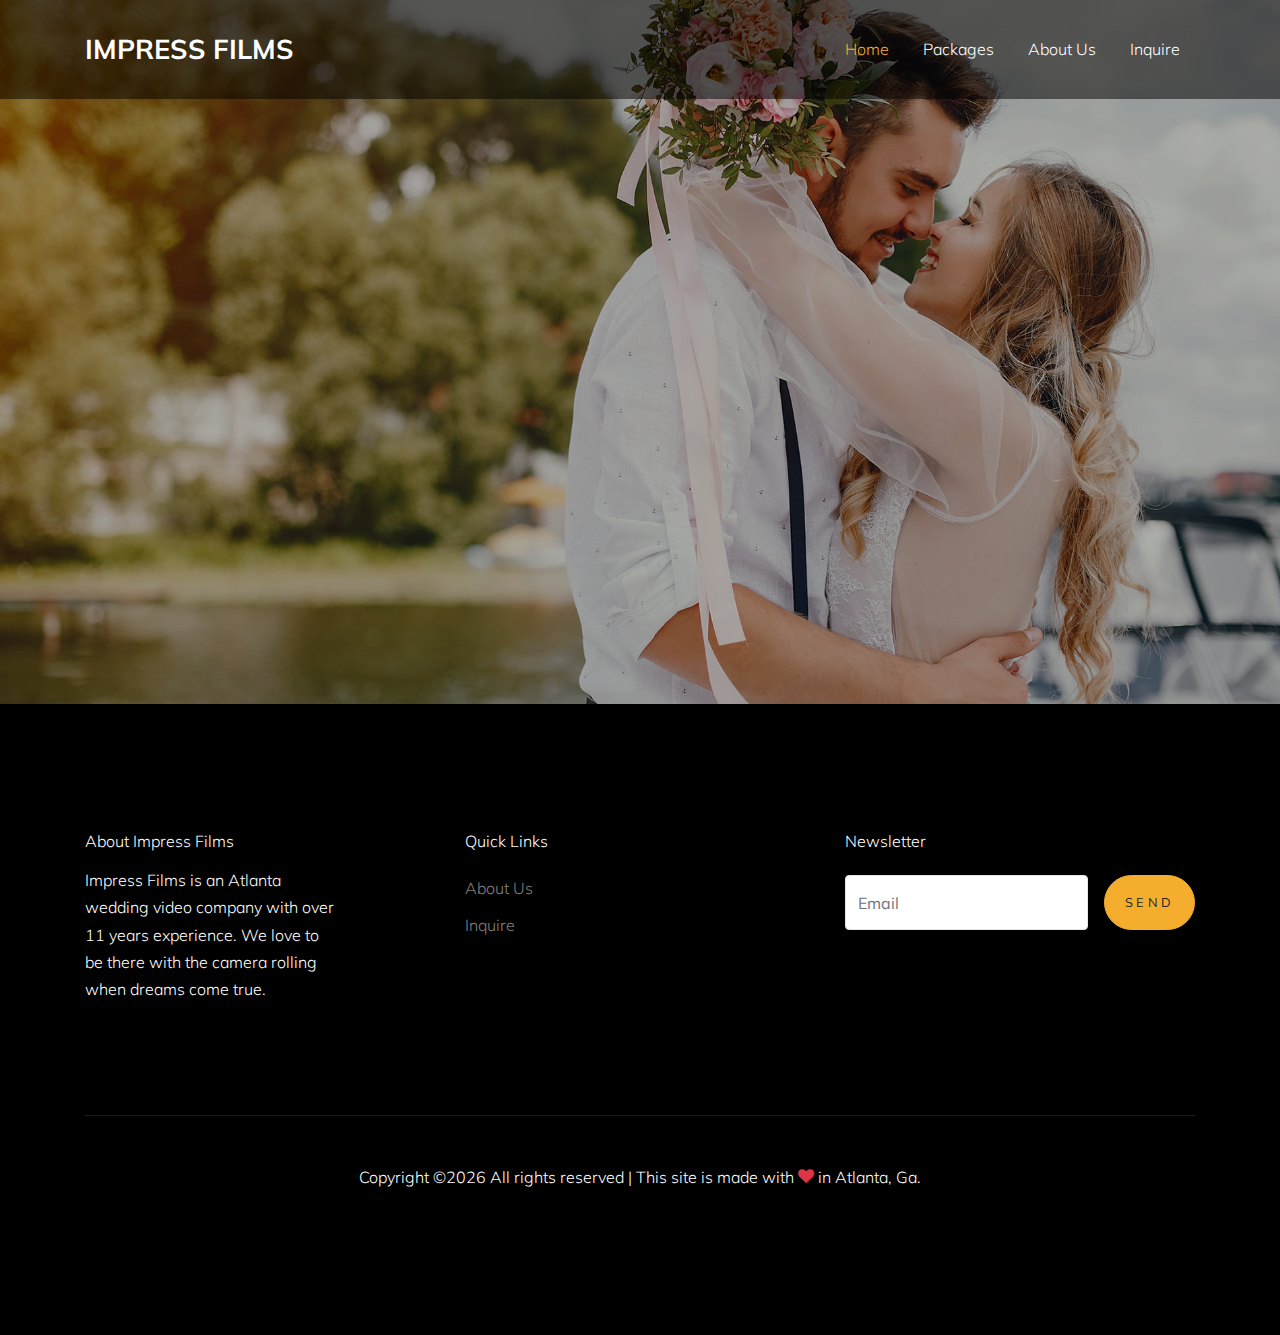
<file: index.html>
<!doctype html>
<html lang="en">

  <head>
    <title>Impress Films &mdash; Top Rated Atlanta Videography</title>
    <meta charset="utf-8">
    <meta name="viewport" content="width=device-width, initial-scale=1, shrink-to-fit=no">

    <link href="https://fonts.googleapis.com/css?family=Muli:400,700|Hepta+Slab:400,700&display=swap" rel="stylesheet">

    <link rel="stylesheet" href="fonts/icomoon/style.css">

    <link rel="stylesheet" href="css/bootstrap.min.css">
    <link rel="stylesheet" href="css/bootstrap-datepicker.css">
    <link rel="stylesheet" href="css/jquery.fancybox.min.css">
    <link rel="stylesheet" href="css/owl.carousel.min.css">
    <link rel="stylesheet" href="css/owl.theme.default.min.css">
    <link rel="stylesheet" href="fonts/flaticon/font/flaticon.css">
    <link rel="stylesheet" href="css/aos.css">

    <!-- MAIN CSS -->
    <link rel="stylesheet" href="css/style.css">

  </head>

  <body data-spy="scroll" data-target=".site-navbar-target" data-offset="300">

    
    <div class="site-wrap" id="home-section">

      <div class="site-mobile-menu site-navbar-target">
        <div class="site-mobile-menu-header">
          <div class="site-mobile-menu-close mt-3">
            <span class="icon-close2 js-menu-toggle"></span>
          </div>
        </div>
        <div class="site-mobile-menu-body"></div>
      </div>

      <header class="site-navbar site-navbar-target" role="banner">

        <div class="container">
          <div class="row align-items-center position-relative">

            <div class="col-3 ">
              <div class="site-logo">
                <a href="index.html" class="font-weight-bold">Impress Films</a>
              </div>
            </div>

            <div class="col-9  text-right">
              

              <span class="d-inline-block d-lg-none"><a href="#" class="text-white site-menu-toggle js-menu-toggle py-5 text-white"><span class="icon-menu h3 text-white"></span></a></span>

              

              <nav class="site-navigation text-right ml-auto d-none d-lg-block" role="navigation">
                <ul class="site-menu main-menu js-clone-nav ml-auto ">
                  <li class="active"><a href="index.html" class="nav-link">Home</a></li>
                  <li><a href="packages.html" class="nav-link">Packages</a></li>
                  <li><a href="about-us.html" class="nav-link">About Us</a></li>
                  <li><a href="inquire.html" class="nav-link">Inquire</a></li>
                </ul>
              </nav>
            </div>

            
          </div>
        </div>

      </header>
    <div class="ftco-blocks-cover-1">

      <div class="site-section-cover overlay" style="background-image: url('images/hero_1.jpg')">

        <div class="container">
          <div class="row align-items-center">
            <div class="col-md-12 d-flex justify-content-center">
              <div class="w-100" style="min-height:320px;position:relative;top:45px;">
                <iframe src="https://player.vimeo.com/video/152222194?color=ffffff&title=0&byline=0&portrait=0" style="width:100%;height:100%;" frameborder="0" allow="autoplay; fullscreen" allowfullscreen></iframe>
              </div><script src="https://player.vimeo.com/api/player.js"></script>
            </div>
          </div>
        </div>
      </div>
    </div>
    <footer class="site-footer">
      <div class="container">
        <div class="row">
          <div class="col-lg-3">
            <h2 class="footer-heading mb-3">About Impress Films</h2>
              <p>Impress Films is an Atlanta wedding video company with over 11 years experience. We love to be there with the camera rolling when dreams come true.</p>
          </div>
          <div class="col-lg-8 ml-auto">
            <div class="row">
              <div class="col-lg-6 ml-auto">
                <h2 class="footer-heading mb-4">Quick Links</h2>
                <ul class="list-unstyled">
                  <li><a href="about-us.html">About Us</a></li>
                  <li><a href="inquire.html">Inquire</a></li>
                </ul>
              </div>
              <div class="col-lg-6">
                <h2 class="footer-heading mb-4">Newsletter</h2>
                <form action="#" class="d-flex" class="subscribe">
                  <input type="text" class="form-control mr-3" placeholder="Email">
                  <input type="submit" value="Send" class="btn btn-primary">
                </form>
              </div>

            </div>
          </div>
        </div>
        <div class="row pt-5 mt-5 text-center">
          <div class="col-md-12">
            <div class="border-top pt-5">
              <p>
            <!-- Link back to Colorlib can't be removed. Template is licensed under CC BY 3.0. -->
            Copyright &copy;<script>document.write(new Date().getFullYear());</script> All rights reserved | This site is made with <i class="icon-heart text-danger" aria-hidden="true"></i> in Atlanta, Ga.
            <!-- Link back to Colorlib can't be removed. Template is licensed under CC BY 3.0. -->
            </p>
            </div>
          </div>

        </div>
      </div>
    </footer>
    </div>

    <script src="js/jquery-3.3.1.min.js"></script>
    <script src="js/jquery-migrate-3.0.0.js"></script>
    <script src="js/popper.min.js"></script>
    <script src="js/bootstrap.min.js"></script>
    <script src="js/owl.carousel.min.js"></script>
    <script src="js/jquery.sticky.js"></script>
    <script src="js/jquery.waypoints.min.js"></script>
    <script src="js/jquery.animateNumber.min.js"></script>
    <script src="js/jquery.fancybox.min.js"></script>
    <script src="js/jquery.stellar.min.js"></script>
    <script src="js/jquery.easing.1.3.js"></script>
    <script src="js/bootstrap-datepicker.min.js"></script>
    <script src="js/isotope.pkgd.min.js"></script>
    <script src="js/aos.js"></script>

    <script src="js/main.js"></script>

  </body>

</html>
</file>
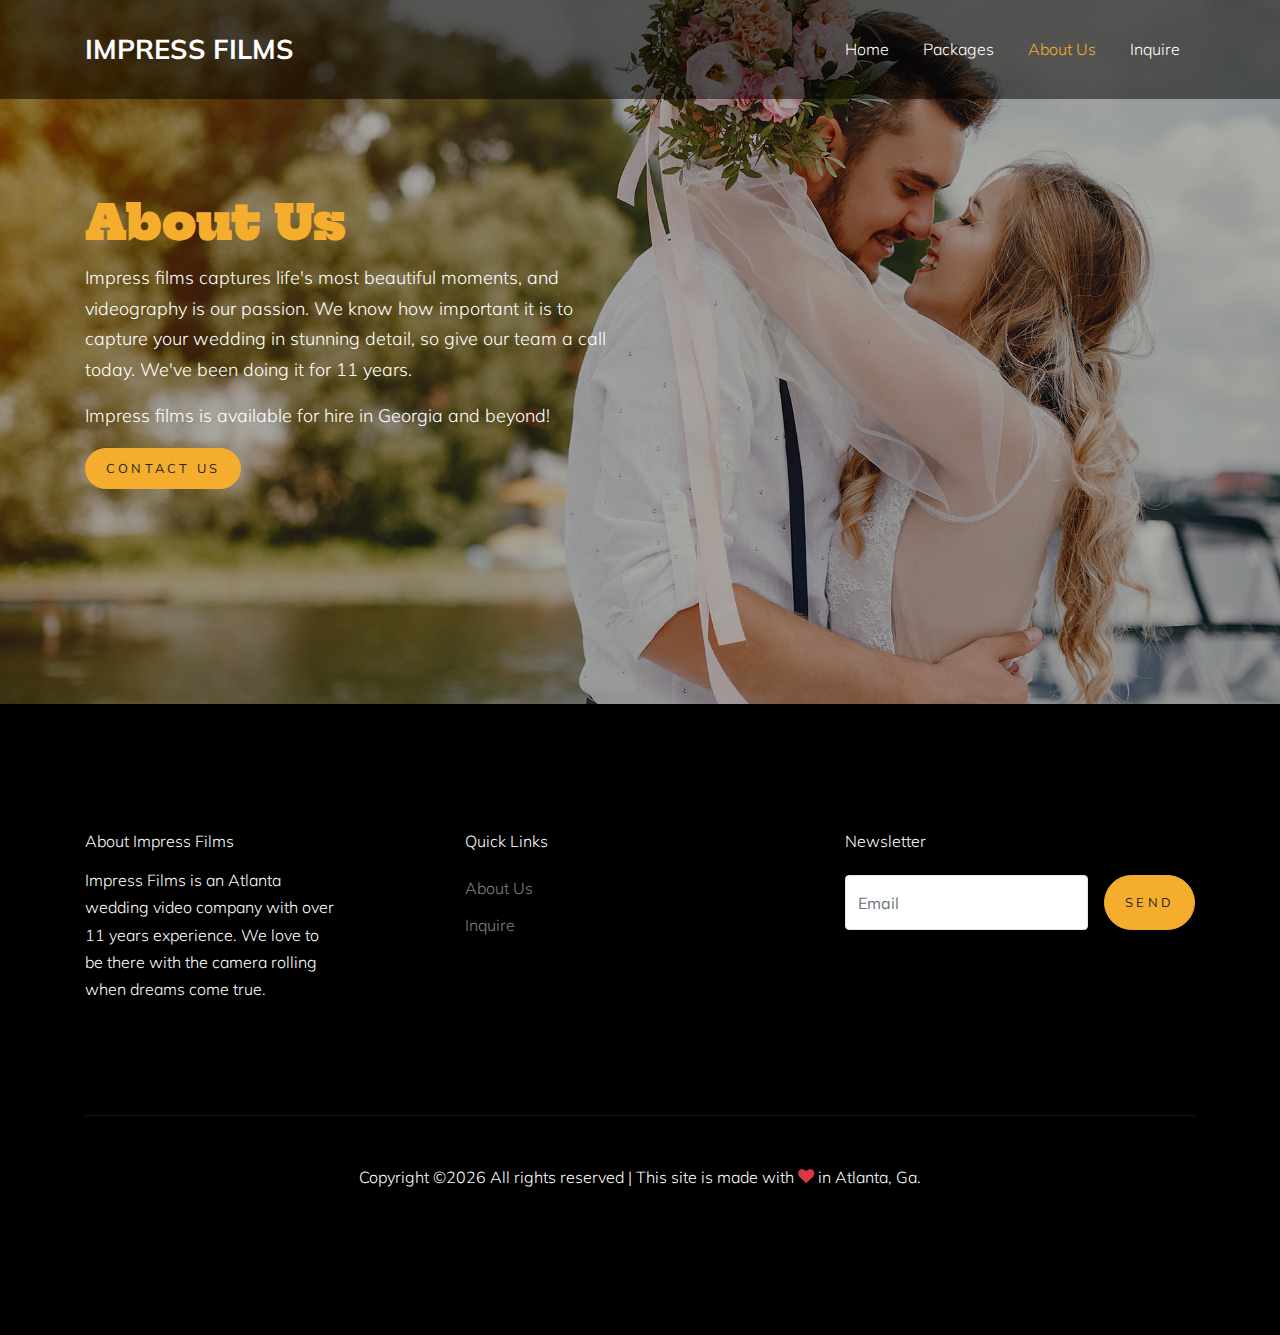
<file: about-us.html>
<!doctype html>
<html lang="en">

  <head>
    <title>Capture &mdash; Website Template by Colorlib</title>
    <meta charset="utf-8">
    <meta name="viewport" content="width=device-width, initial-scale=1, shrink-to-fit=no">

    <link href="https://fonts.googleapis.com/css?family=Muli:400,700|Hepta+Slab:400,700&display=swap" rel="stylesheet">

    <link rel="stylesheet" href="fonts/icomoon/style.css">

    <link rel="stylesheet" href="css/bootstrap.min.css">
    <link rel="stylesheet" href="css/bootstrap-datepicker.css">
    <link rel="stylesheet" href="css/jquery.fancybox.min.css">
    <link rel="stylesheet" href="css/owl.carousel.min.css">
    <link rel="stylesheet" href="css/owl.theme.default.min.css">
    <link rel="stylesheet" href="fonts/flaticon/font/flaticon.css">
    <link rel="stylesheet" href="css/aos.css">

    <!-- MAIN CSS -->
    <link rel="stylesheet" href="css/style.css">

  </head>

  <body data-spy="scroll" data-target=".site-navbar-target" data-offset="300">

    
    <div class="site-wrap" id="home-section">

      <div class="site-mobile-menu site-navbar-target">
        <div class="site-mobile-menu-header">
          <div class="site-mobile-menu-close mt-3">
            <span class="icon-close2 js-menu-toggle"></span>
          </div>
        </div>
        <div class="site-mobile-menu-body"></div>
      </div>



      <header class="site-navbar site-navbar-target" role="banner">

        <div class="container">
          <div class="row align-items-center position-relative">

            <div class="col-3 ">
              <div class="site-logo">
                <a href="index.html" class="font-weight-bold">Impress Films</a>
              </div>
            </div>

            <div class="col-9  text-right">


              <span class="d-inline-block d-lg-none"><a href="#" class="text-white site-menu-toggle js-menu-toggle py-5 text-white"><span class="icon-menu h3 text-white"></span></a></span>



              <nav class="site-navigation text-right ml-auto d-none d-lg-block" role="navigation">
                <ul class="site-menu main-menu js-clone-nav ml-auto ">
                  <li><a href="index.html" class="nav-link">Home</a></li>
                  <li><a href="packages.html" class="nav-link">Packages</a></li>
                  <li class="active"><a href="about-us.html" class="nav-link">About Us</a></li>
                  <li><a href="inquire.html" class="nav-link">Inquire</a></li>
                </ul>
              </nav>
            </div>

            
          </div>
        </div>

      </header>

    <div class="ftco-blocks-cover-1">
      <div class="site-section-cover overlay" style="background-image: url('images/hero_1.jpg')">
        <div class="pt-lg-90px"></div>
        <div class="container">
          <div class="row align-items-center">
            <div class="col-md-6">
              <h1 class="mb-3 text-primary">About Us</h1>
              <p>Impress films captures life's most beautiful moments, and videography is our passion. We know how important
              it is to capture your wedding in stunning detail, so give our team a call today. We've been doing it for 11 years.</p>
              <p>Impress films is available for hire in Georgia and beyond!</p>
              <p><a href="#" class="btn btn-primary">Contact Us</a></p>
            </div>
          </div>
        </div>
      </div>
    </div>


    <footer class="site-footer">
      <div class="container">
        <div class="row">
          <div class="col-lg-3">
            <h2 class="footer-heading mb-3">About Impress Films</h2>
              <p>Impress Films is an Atlanta wedding video company with over 11 years experience. We love to be there with the camera rolling when dreams come true.</p>
          </div>
          <div class="col-lg-8 ml-auto">
            <div class="row">
              <div class="col-lg-6 ml-auto">
                <h2 class="footer-heading mb-4">Quick Links</h2>
                <ul class="list-unstyled">
                  <li><a href="about-us.html">About Us</a></li>
                  <li><a href="inquire.html">Inquire</a></li>
                </ul>
              </div>
              <div class="col-lg-6">
                <h2 class="footer-heading mb-4">Newsletter</h2>
                <form action="#" class="d-flex" class="subscribe">
                  <input type="text" class="form-control mr-3" placeholder="Email">
                  <input type="submit" value="Send" class="btn btn-primary">
                </form>
              </div>
              
            </div>
          </div>
        </div>
        <div class="row pt-5 mt-5 text-center">
          <div class="col-md-12">
            <div class="border-top pt-5">
              <p>
            <!-- Link back to Colorlib can't be removed. Template is licensed under CC BY 3.0. -->
            Copyright &copy;<script>document.write(new Date().getFullYear());</script> All rights reserved | This site is made with <i class="icon-heart text-danger" aria-hidden="true"></i> in Atlanta, Ga.
            <!-- Link back to Colorlib can't be removed. Template is licensed under CC BY 3.0. -->
            </p>
            </div>
          </div>

        </div>
      </div>
    </footer>

    </div>

    <script src="js/jquery-3.3.1.min.js"></script>
    <script src="js/jquery-migrate-3.0.0.js"></script>
    <script src="js/popper.min.js"></script>
    <script src="js/bootstrap.min.js"></script>
    <script src="js/owl.carousel.min.js"></script>
    <script src="js/jquery.sticky.js"></script>
    <script src="js/jquery.waypoints.min.js"></script>
    <script src="js/jquery.animateNumber.min.js"></script>
    <script src="js/jquery.fancybox.min.js"></script>
    <script src="js/jquery.stellar.min.js"></script>
    <script src="js/jquery.easing.1.3.js"></script>
    <script src="js/bootstrap-datepicker.min.js"></script>
    <script src="js/isotope.pkgd.min.js"></script>
    <script src="js/aos.js"></script>

    <script src="js/main.js"></script>

  </body>

</html>
</file>
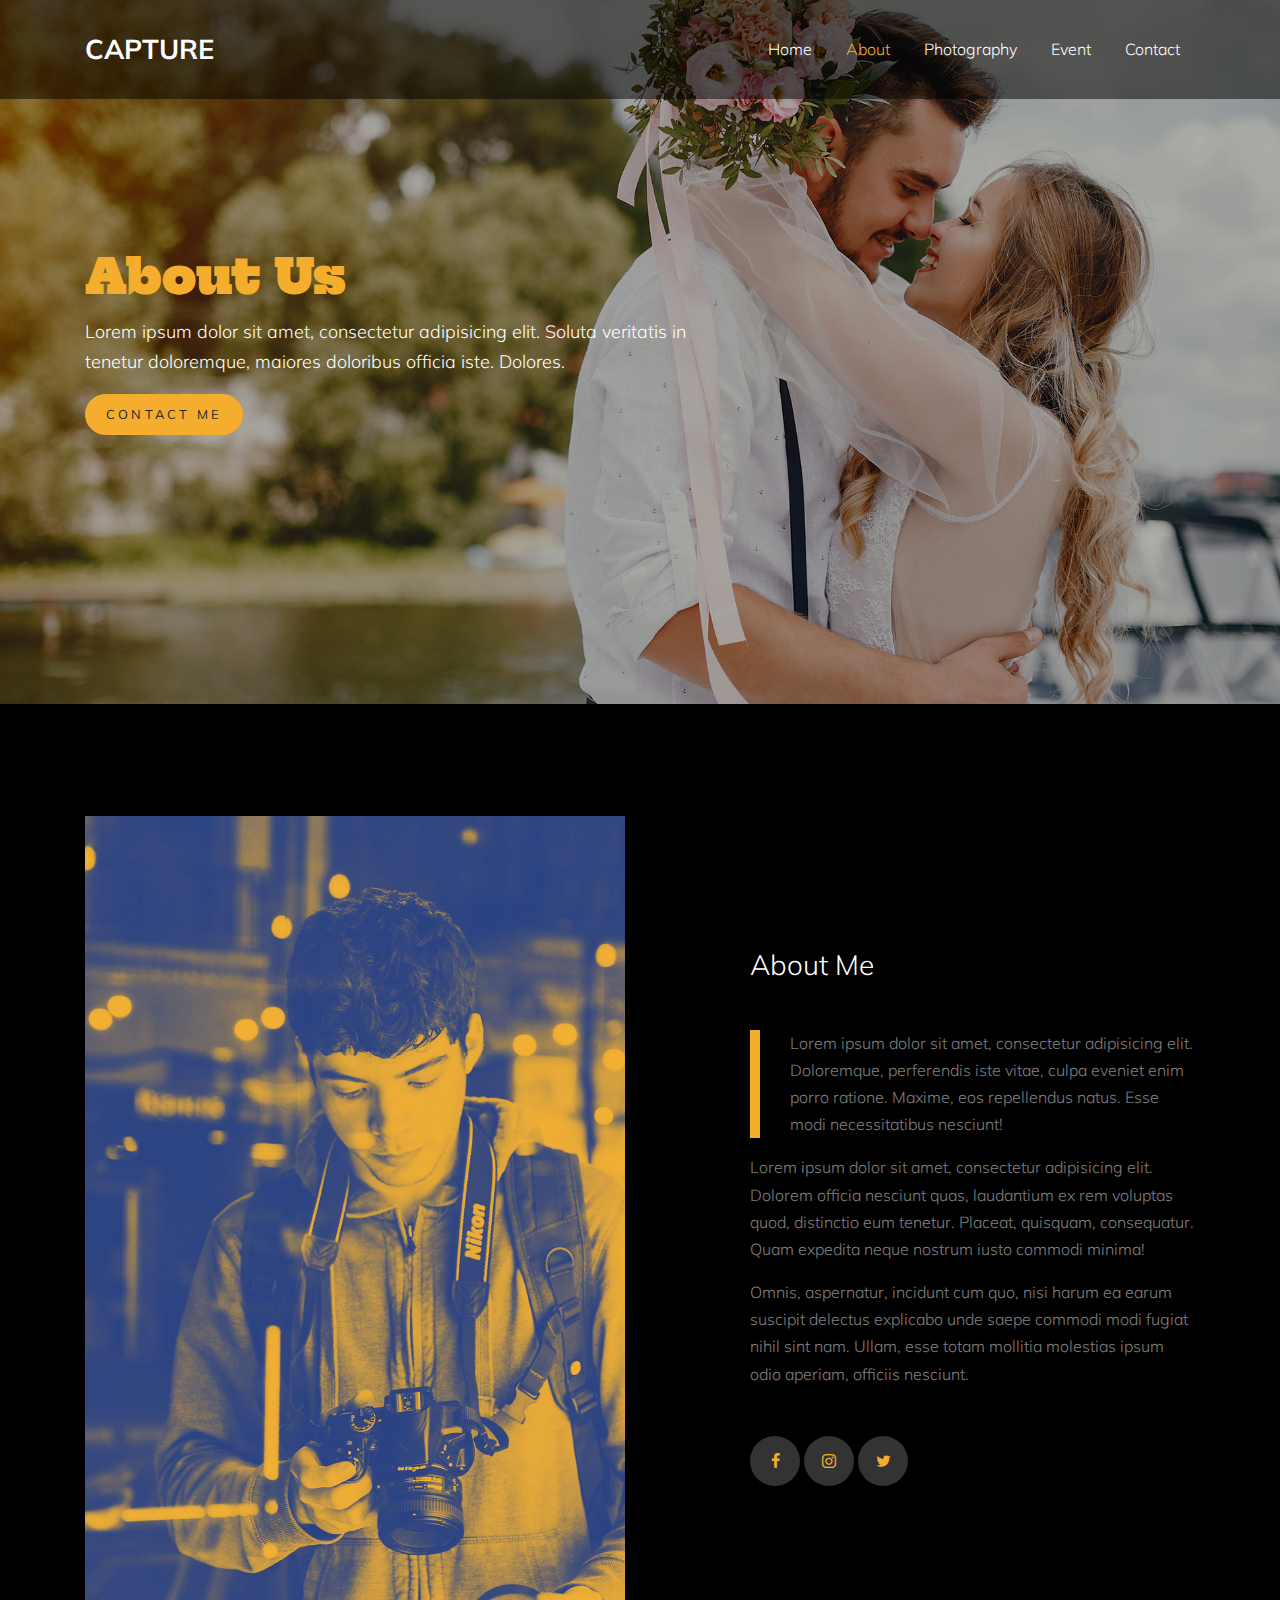
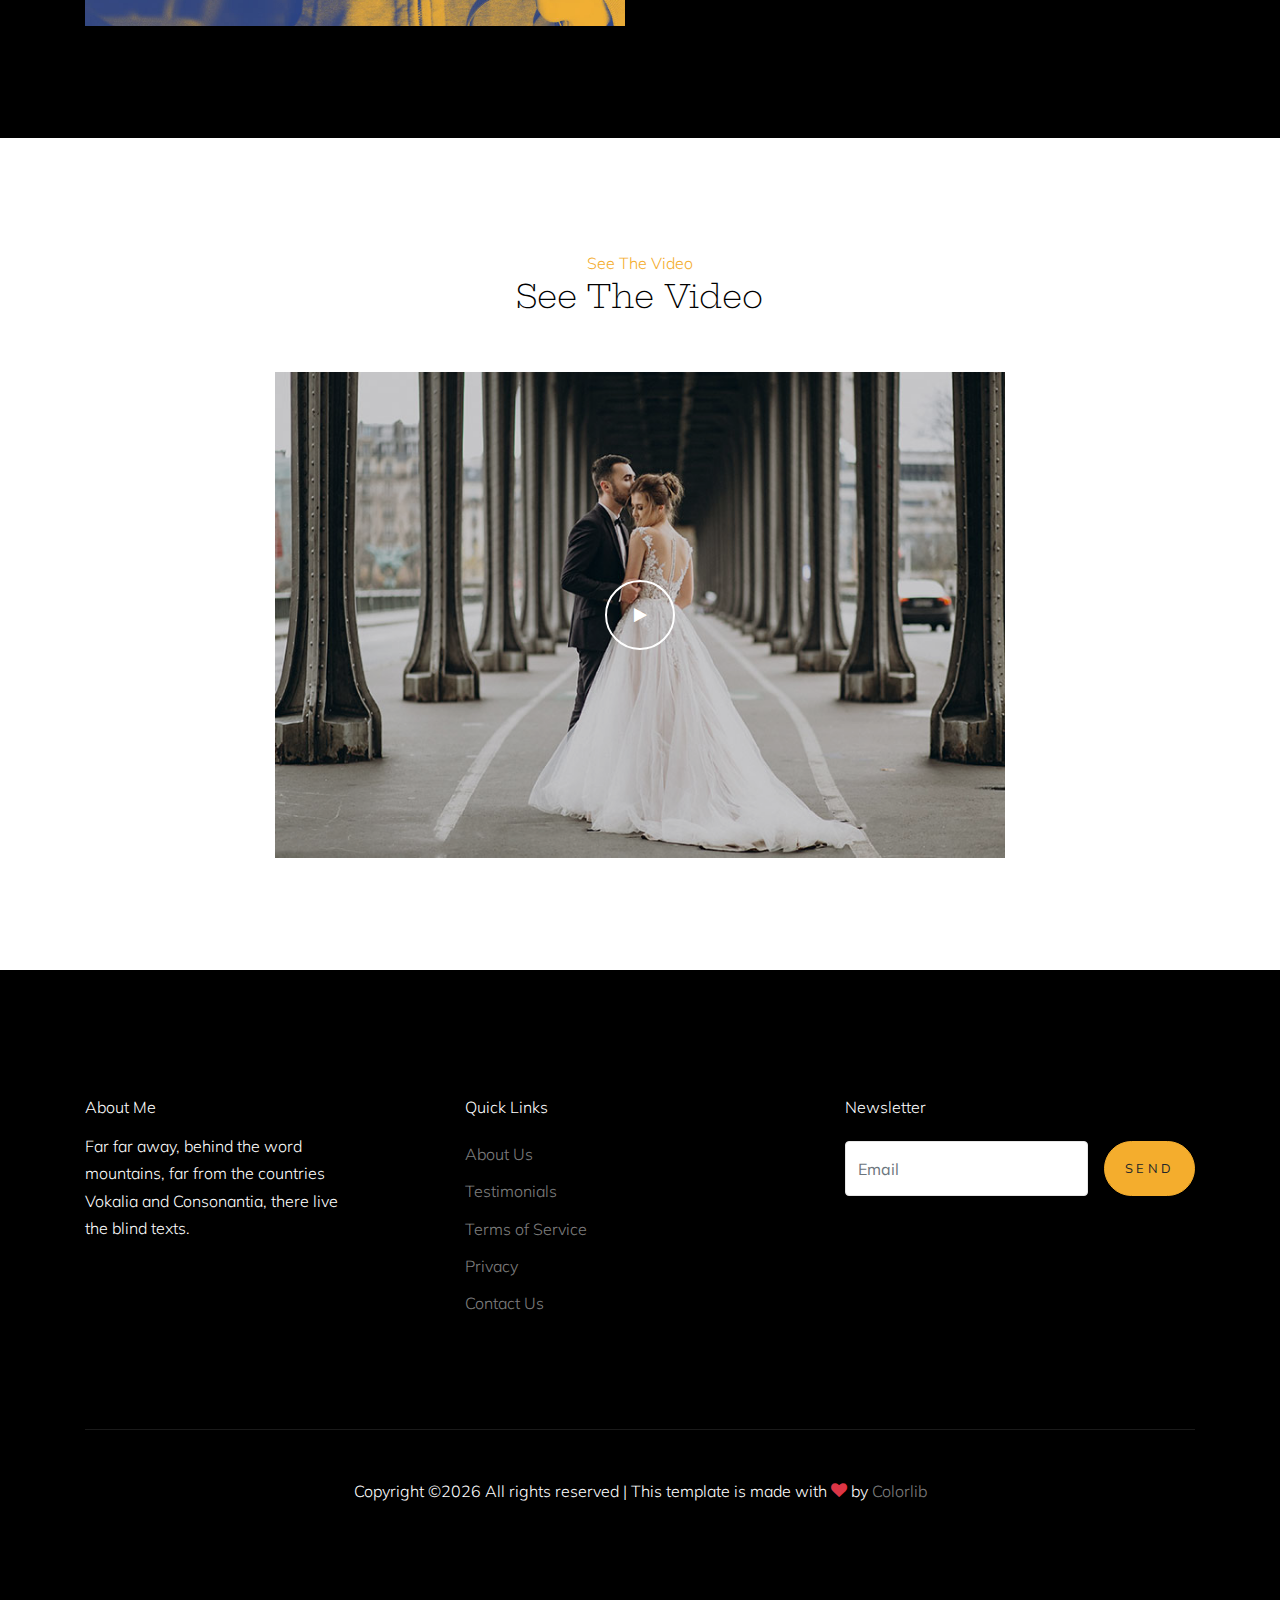
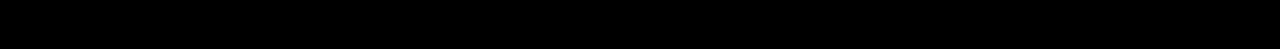
<file: about.html>
<!doctype html>
<html lang="en">

  <head>
    <title>Capture &mdash; Website Template by Colorlib</title>
    <meta charset="utf-8">
    <meta name="viewport" content="width=device-width, initial-scale=1, shrink-to-fit=no">

    <link href="https://fonts.googleapis.com/css?family=Muli:400,700|Hepta+Slab:400,700&display=swap" rel="stylesheet">

    <link rel="stylesheet" href="fonts/icomoon/style.css">

    <link rel="stylesheet" href="css/bootstrap.min.css">
    <link rel="stylesheet" href="css/bootstrap-datepicker.css">
    <link rel="stylesheet" href="css/jquery.fancybox.min.css">
    <link rel="stylesheet" href="css/owl.carousel.min.css">
    <link rel="stylesheet" href="css/owl.theme.default.min.css">
    <link rel="stylesheet" href="fonts/flaticon/font/flaticon.css">
    <link rel="stylesheet" href="css/aos.css">

    <!-- MAIN CSS -->
    <link rel="stylesheet" href="css/style.css">

  </head>

  <body data-spy="scroll" data-target=".site-navbar-target" data-offset="300">

    
    <div class="site-wrap" id="home-section">

      <div class="site-mobile-menu site-navbar-target">
        <div class="site-mobile-menu-header">
          <div class="site-mobile-menu-close mt-3">
            <span class="icon-close2 js-menu-toggle"></span>
          </div>
        </div>
        <div class="site-mobile-menu-body"></div>
      </div>



      <header class="site-navbar site-navbar-target" role="banner">

        <div class="container">
          <div class="row align-items-center position-relative">

            <div class="col-3 ">
              <div class="site-logo">
                <a href="index.html" class="font-weight-bold">Capture</a>
              </div>
            </div>

            <div class="col-9  text-right">
              

              <span class="d-inline-block d-lg-none"><a href="#" class="text-white site-menu-toggle js-menu-toggle py-5 text-white"><span class="icon-menu h3 text-white"></span></a></span>

              

              <nav class="site-navigation text-right ml-auto d-none d-lg-block" role="navigation">
                <ul class="site-menu main-menu js-clone-nav ml-auto ">
                  <li><a href="index.html" class="nav-link">Home</a></li>
                  <li class="active"><a href="about.html" class="nav-link">About</a></li>
                  <li><a href="photography.html" class="nav-link">Photography</a></li>
                  <li><a href="blog.html" class="nav-link">Event</a></li>
                  <li><a href="contact.html" class="nav-link">Contact</a></li>
                </ul>
              </nav>
            </div>

            
          </div>
        </div>

      </header>

    <div class="ftco-blocks-cover-1">
      <div class="site-section-cover overlay" style="background-image: url('images/hero_1.jpg')">
        <div class="container">
          <div class="row align-items-center">
            <div class="col-md-7">
              <h1 class="mb-3 text-primary">About Us</h1>
              <p>Lorem ipsum dolor sit amet, consectetur adipisicing elit. Soluta veritatis in tenetur doloremque, maiores doloribus officia iste. Dolores.</p>
              <p><a href="#" class="btn btn-primary">Contact Me</a></p>
            </div>
          </div>
        </div>
      </div>
    </div>


  
    

   <div class="site-section bg-black about-me">
     <div class="container">
       <div class="row align-items-center">
         <div class="col-md-6 mb-5 mb-md-0">
           <img src="images/about_1.jpg" alt="Image" class="img-fluid">
         </div>
         <div class="col-md-5 ml-auto">
           <h3 class="text-white mb-5">About Me</h3>
           <blockquote class="quote-29281">
            <p>Lorem ipsum dolor sit amet, consectetur adipisicing elit. Doloremque, perferendis iste vitae, culpa eveniet enim porro ratione. Maxime, eos repellendus natus. Esse modi necessitatibus nesciunt!
            </p>
           </blockquote>
           <p>Lorem ipsum dolor sit amet, consectetur adipisicing elit. Dolorem officia nesciunt quas, laudantium ex rem voluptas quod, distinctio eum tenetur. Placeat, quisquam, consequatur. Quam expedita neque nostrum iusto commodi minima!</p>
           <p>Omnis, aspernatur, incidunt cum quo, nisi harum ea earum suscipit delectus explicabo unde saepe commodi modi fugiat nihil sint nam. Ullam, esse totam mollitia molestias ipsum odio aperiam, officiis nesciunt.</p>
           

           <div class="social_29128 white mt-5">
            <a href="#"><span class="icon-facebook"></span></a>  
            <a href="#"><span class="icon-instagram"></span></a>  
            <a href="#"><span class="icon-twitter"></span></a>  
           </div>
         </div>
       </div>
     </div>
   </div>
  

    <div class="site-section">
      <div class="container">
        <div class="row mb-5 ">
          <div class="col-md-7 text-center mx-auto">
            <span class="subtitle-39293">See The Video</span>
            <h2 class="serif">See The Video</h2>
          </div>
        </div>
        <div class="row justify-content-center">
          <div class="col-md-8">

            <a href="https://vimeo.com/191947042" data-fancybox  class="btn-video_38929">
              <span><span class="icon-play"></span></span>
              <img src="images/img_1.jpg" alt="Image" class="img-fluid">
            </a>
          </div>
        </div>
      </div>
    </div>

    

    <footer class="site-footer">
      <div class="container">
        <div class="row">
          <div class="col-lg-3">
            <h2 class="footer-heading mb-3">About Me</h2>
                <p>Far far away, behind the word mountains, far from the countries Vokalia and Consonantia, there live the blind texts. </p>
          </div>
          <div class="col-lg-8 ml-auto">
            <div class="row">
              <div class="col-lg-6 ml-auto">
                <h2 class="footer-heading mb-4">Quick Links</h2>
                <ul class="list-unstyled">
                  <li><a href="#">About Us</a></li>
                  <li><a href="#">Testimonials</a></li>
                  <li><a href="#">Terms of Service</a></li>
                  <li><a href="#">Privacy</a></li>
                  <li><a href="#">Contact Us</a></li>
                </ul>
              </div>
              <div class="col-lg-6">
                <h2 class="footer-heading mb-4">Newsletter</h2>
                <form action="#" class="d-flex" class="subscribe">
                  <input type="text" class="form-control mr-3" placeholder="Email">
                  <input type="submit" value="Send" class="btn btn-primary">
                </form>
              </div>
              
            </div>
          </div>
        </div>
        <div class="row pt-5 mt-5 text-center">
          <div class="col-md-12">
            <div class="border-top pt-5">
              <p>
            <!-- Link back to Colorlib can't be removed. Template is licensed under CC BY 3.0. -->
            Copyright &copy;<script>document.write(new Date().getFullYear());</script> All rights reserved | This template is made with <i class="icon-heart text-danger" aria-hidden="true"></i> by <a href="https://colorlib.com" target="_blank" >Colorlib</a>
            <!-- Link back to Colorlib can't be removed. Template is licensed under CC BY 3.0. -->
            </p>
            </div>
          </div>

        </div>
      </div>
    </footer>

    </div>

    <script src="js/jquery-3.3.1.min.js"></script>
    <script src="js/jquery-migrate-3.0.0.js"></script>
    <script src="js/popper.min.js"></script>
    <script src="js/bootstrap.min.js"></script>
    <script src="js/owl.carousel.min.js"></script>
    <script src="js/jquery.sticky.js"></script>
    <script src="js/jquery.waypoints.min.js"></script>
    <script src="js/jquery.animateNumber.min.js"></script>
    <script src="js/jquery.fancybox.min.js"></script>
    <script src="js/jquery.stellar.min.js"></script>
    <script src="js/jquery.easing.1.3.js"></script>
    <script src="js/bootstrap-datepicker.min.js"></script>
    <script src="js/isotope.pkgd.min.js"></script>
    <script src="js/aos.js"></script>

    <script src="js/main.js"></script>

  </body>

</html>
</file>
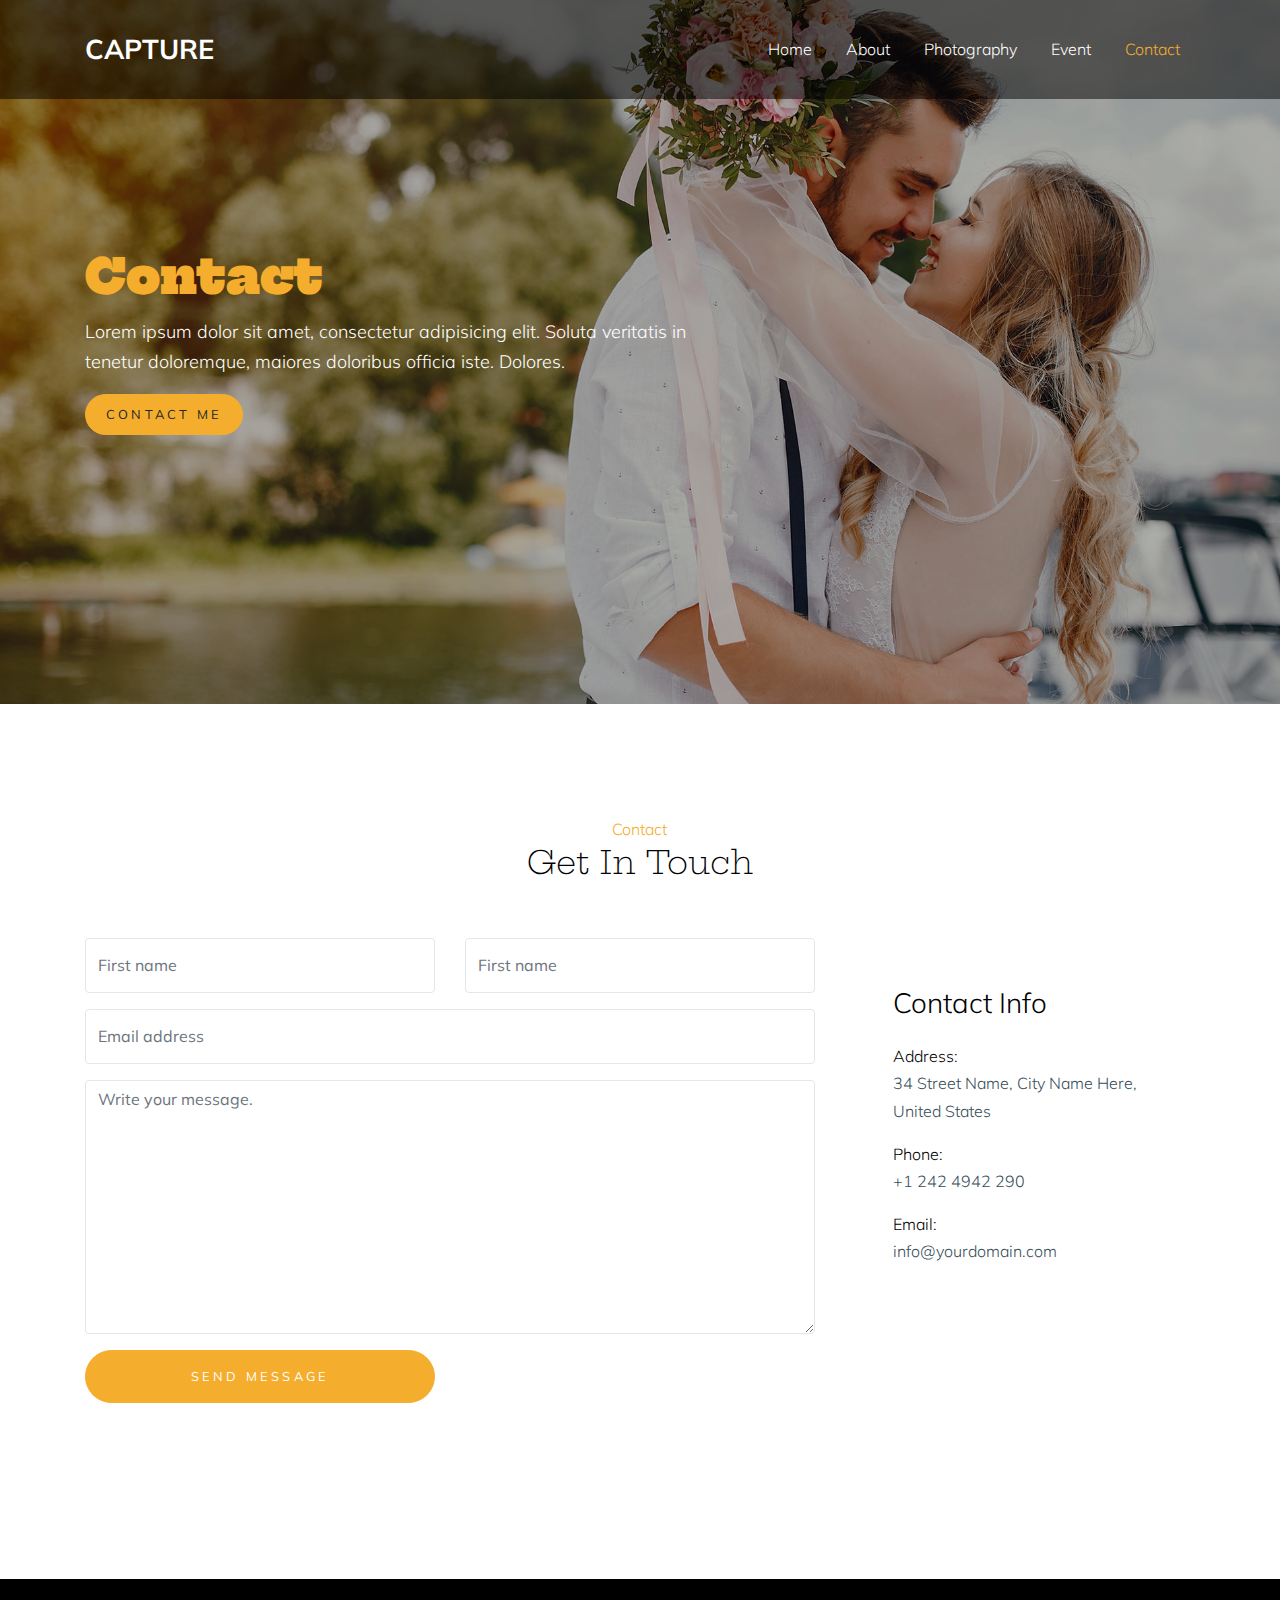
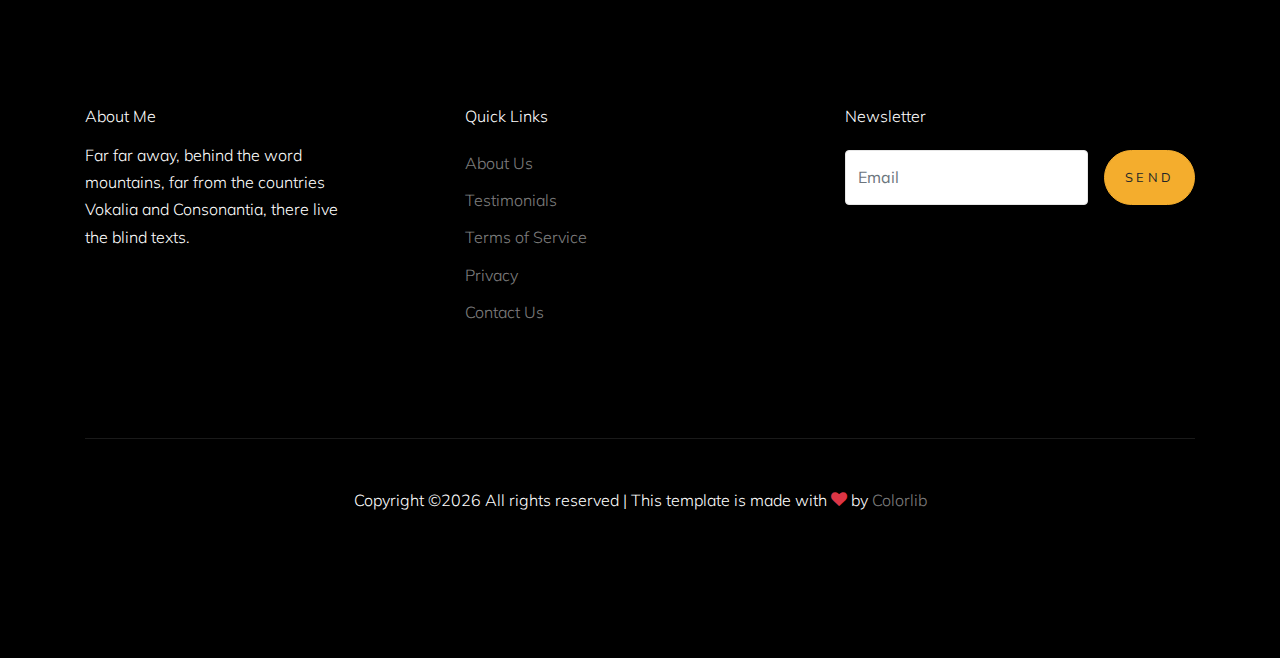
<file: contact.html>
<!doctype html>
<html lang="en">

  <head>
    <title>Capture &mdash; Website Template by Colorlib</title>
    <meta charset="utf-8">
    <meta name="viewport" content="width=device-width, initial-scale=1, shrink-to-fit=no">

    <link href="https://fonts.googleapis.com/css?family=Muli:400,700|Hepta+Slab:400,700&display=swap" rel="stylesheet">

    <link rel="stylesheet" href="fonts/icomoon/style.css">

    <link rel="stylesheet" href="css/bootstrap.min.css">
    <link rel="stylesheet" href="css/bootstrap-datepicker.css">
    <link rel="stylesheet" href="css/jquery.fancybox.min.css">
    <link rel="stylesheet" href="css/owl.carousel.min.css">
    <link rel="stylesheet" href="css/owl.theme.default.min.css">
    <link rel="stylesheet" href="fonts/flaticon/font/flaticon.css">
    <link rel="stylesheet" href="css/aos.css">

    <!-- MAIN CSS -->
    <link rel="stylesheet" href="css/style.css">

  </head>

  <body data-spy="scroll" data-target=".site-navbar-target" data-offset="300">

    
    <div class="site-wrap" id="home-section">

      <div class="site-mobile-menu site-navbar-target">
        <div class="site-mobile-menu-header">
          <div class="site-mobile-menu-close mt-3">
            <span class="icon-close2 js-menu-toggle"></span>
          </div>
        </div>
        <div class="site-mobile-menu-body"></div>
      </div>



      <header class="site-navbar site-navbar-target" role="banner">

        <div class="container">
          <div class="row align-items-center position-relative">

            <div class="col-3 ">
              <div class="site-logo">
                <a href="index.html" class="font-weight-bold">Capture</a>
              </div>
            </div>

            <div class="col-9  text-right">
              

              <span class="d-inline-block d-lg-none"><a href="#" class="text-white site-menu-toggle js-menu-toggle py-5 text-white"><span class="icon-menu h3 text-white"></span></a></span>

              

              <nav class="site-navigation text-right ml-auto d-none d-lg-block" role="navigation">
                <ul class="site-menu main-menu js-clone-nav ml-auto ">
                  <li><a href="index.html" class="nav-link">Home</a></li>
                  <li><a href="about.html" class="nav-link">About</a></li>
                  <li><a href="photography.html" class="nav-link">Photography</a></li>
                  <li><a href="blog.html" class="nav-link">Event</a></li>
                  <li class="active"><a href="contact.html" class="nav-link">Contact</a></li>
                </ul>
              </nav>
            </div>

            
          </div>
        </div>

      </header>

    <div class="ftco-blocks-cover-1">
      <div class="site-section-cover overlay" style="background-image: url('images/hero_1.jpg')">
        <div class="container">
          <div class="row align-items-center">
            <div class="col-md-7">
              <h1 class="mb-3 text-primary">Contact</h1>
              <p>Lorem ipsum dolor sit amet, consectetur adipisicing elit. Soluta veritatis in tenetur doloremque, maiores doloribus officia iste. Dolores.</p>
              <p><a href="#" class="btn btn-primary">Contact Me</a></p>
            </div>
          </div>
        </div>
      </div>
    </div>


  
    

   <div class="site-section">
      <div class="container">

        <div class="row mb-5 ">
          <div class="col-md-7 text-center mx-auto">
            <span class="subtitle-39293">Contact</span>
            <h2 class="serif">Get In Touch</h2>
          </div>
        </div>
       
        <div class="row">
          <div class="col-lg-8 mb-5" >
            <form action="#" method="post">
              <div class="form-group row">
                <div class="col-md-6 mb-4 mb-lg-0">
                  <input type="text" class="form-control" placeholder="First name">
                </div>
                <div class="col-md-6">
                  <input type="text" class="form-control" placeholder="First name">
                </div>
              </div>

              <div class="form-group row">
                <div class="col-md-12">
                  <input type="text" class="form-control" placeholder="Email address">
                </div>
              </div>

              <div class="form-group row">
                <div class="col-md-12">
                  <textarea name="" id="" class="form-control" placeholder="Write your message." cols="30" rows="10"></textarea>
                </div>
              </div>
              <div class="form-group row">
                <div class="col-md-6 mr-auto">
                  <input type="submit" class="btn btn-block btn-primary text-white py-3 px-5" value="Send Message">
                </div>
              </div>
            </form>
          </div>
          <div class="col-lg-4 ml-auto">
            <div class="bg-white p-3 p-md-5">
              <h3 class="text-black mb-4">Contact Info</h3>
              <ul class="list-unstyled footer-link">
                <li class="d-block mb-3">
                  <span class="d-block text-black">Address:</span>
                  <span>34 Street Name, City Name Here, United States</span></li>
                <li class="d-block mb-3"><span class="d-block text-black">Phone:</span><span>+1 242 4942 290</span></li>
                <li class="d-block mb-3"><span class="d-block text-black">Email:</span><span>info@yourdomain.com</span></li>
              </ul>
            </div>
          </div>
        </div>
        
      </div>
    </div> <!-- END .site-section -->
    
    

    <footer class="site-footer">
      <div class="container">
        <div class="row">
          <div class="col-lg-3">
            <h2 class="footer-heading mb-3">About Me</h2>
                <p>Far far away, behind the word mountains, far from the countries Vokalia and Consonantia, there live the blind texts. </p>
          </div>
          <div class="col-lg-8 ml-auto">
            <div class="row">
              <div class="col-lg-6 ml-auto">
                <h2 class="footer-heading mb-4">Quick Links</h2>
                <ul class="list-unstyled">
                  <li><a href="#">About Us</a></li>
                  <li><a href="#">Testimonials</a></li>
                  <li><a href="#">Terms of Service</a></li>
                  <li><a href="#">Privacy</a></li>
                  <li><a href="#">Contact Us</a></li>
                </ul>
              </div>
              <div class="col-lg-6">
                <h2 class="footer-heading mb-4">Newsletter</h2>
                <form action="#" class="d-flex" class="subscribe">
                  <input type="text" class="form-control mr-3" placeholder="Email">
                  <input type="submit" value="Send" class="btn btn-primary">
                </form>
              </div>
              
            </div>
          </div>
        </div>
        <div class="row pt-5 mt-5 text-center">
          <div class="col-md-12">
            <div class="border-top pt-5">
              <p>
            <!-- Link back to Colorlib can't be removed. Template is licensed under CC BY 3.0. -->
            Copyright &copy;<script>document.write(new Date().getFullYear());</script> All rights reserved | This template is made with <i class="icon-heart text-danger" aria-hidden="true"></i> by <a href="https://colorlib.com" target="_blank" >Colorlib</a>
            <!-- Link back to Colorlib can't be removed. Template is licensed under CC BY 3.0. -->
            </p>
            </div>
          </div>

        </div>
      </div>
    </footer>

    </div>

    <script src="js/jquery-3.3.1.min.js"></script>
    <script src="js/jquery-migrate-3.0.0.js"></script>
    <script src="js/popper.min.js"></script>
    <script src="js/bootstrap.min.js"></script>
    <script src="js/owl.carousel.min.js"></script>
    <script src="js/jquery.sticky.js"></script>
    <script src="js/jquery.waypoints.min.js"></script>
    <script src="js/jquery.animateNumber.min.js"></script>
    <script src="js/jquery.fancybox.min.js"></script>
    <script src="js/jquery.stellar.min.js"></script>
    <script src="js/jquery.easing.1.3.js"></script>
    <script src="js/bootstrap-datepicker.min.js"></script>
    <script src="js/isotope.pkgd.min.js"></script>
    <script src="js/aos.js"></script>

    <script src="js/main.js"></script>

  </body>

</html>
</file>
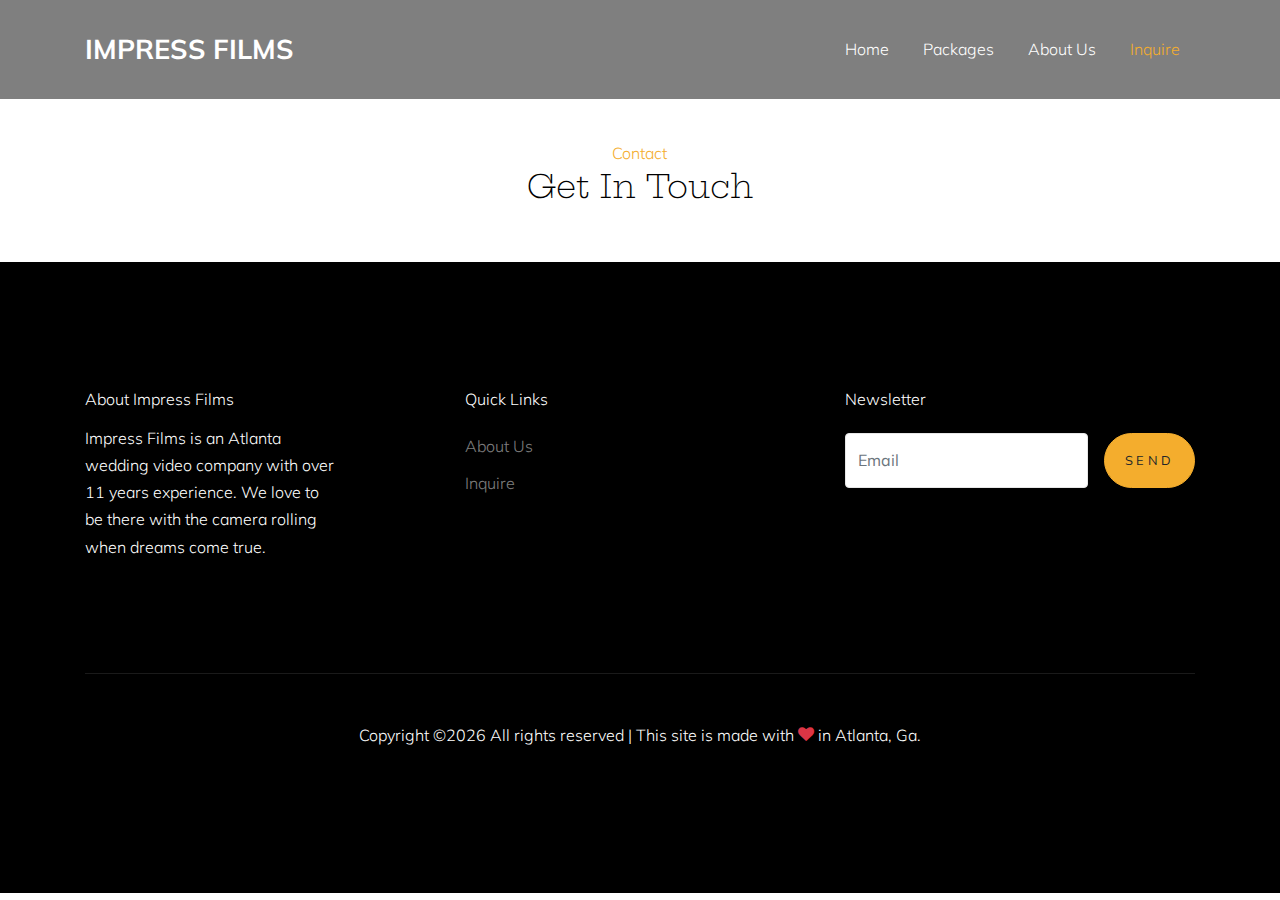
<file: inquire.html>
<!doctype html>
<html lang="en">

  <head>

    <title>Capture &mdash; Website Template by Colorlib</title>
    <meta charset="utf-8">
    <meta name="viewport" content="width=device-width, initial-scale=1, shrink-to-fit=no">

    <link href="https://fonts.googleapis.com/css?family=Muli:400,700|Hepta+Slab:400,700&display=swap" rel="stylesheet">

    <link rel="stylesheet" href="fonts/icomoon/style.css">

    <link rel="stylesheet" href="css/bootstrap.min.css">
    <link rel="stylesheet" href="css/bootstrap-datepicker.css">
    <link rel="stylesheet" href="css/jquery.fancybox.min.css">
    <link rel="stylesheet" href="css/owl.carousel.min.css">
    <link rel="stylesheet" href="css/owl.theme.default.min.css">
    <link rel="stylesheet" href="fonts/flaticon/font/flaticon.css">
    <link rel="stylesheet" href="css/aos.css">

    <!-- MAIN CSS -->
    <link rel="stylesheet" href="css/style.css">

  </head>

  <body data-spy="scroll" data-target=".site-navbar-target" data-offset="300">

    
    <div class="site-wrap" id="home-section">

      <div class="site-mobile-menu site-navbar-target">
        <div class="site-mobile-menu-header">
          <div class="site-mobile-menu-close mt-3">
            <span class="icon-close2 js-menu-toggle"></span>
          </div>
        </div>
        <div class="site-mobile-menu-body"></div>
      </div>



      <header class="site-navbar site-navbar-target" role="banner">

        <div class="container">
          <div class="row align-items-center position-relative">

            <div class="col-3 ">
              <div class="site-logo">
                <a href="index.html" class="font-weight-bold">Impress Films</a>
              </div>
            </div>

            <div class="col-9  text-right">


              <span class="d-inline-block d-lg-none"><a href="#" class="text-white site-menu-toggle js-menu-toggle py-5 text-white"><span class="icon-menu h3 text-white"></span></a></span>



              <nav class="site-navigation text-right ml-auto d-none d-lg-block" role="navigation">
                <ul class="site-menu main-menu js-clone-nav ml-auto ">
                  <li><a href="index.html" class="nav-link">Home</a></li>
                  <li><a href="packages.html" class="nav-link">Packages</a></li>
                  <li><a href="about-us.html" class="nav-link">About Us</a></li>
                  <li class="active"><a href="inquire.html" class="nav-link">Inquire</a></li>
                </ul>
              </nav>
            </div>

            
          </div>
        </div>

      </header>



  
    
      <div style="height:140px"></div>
        <div class="pt-lg-90px"></div>

      <div class="container">

        <div class="row mb-5">
          <div class="col-md-7 text-center mx-auto">
            <span class="subtitle-39293">Contact</span>
            <h2 class="serif">Get In Touch</h2>
          </div>
        </div>

        <div>
          <div class="align-items-center">
            <script charset="utf-8" type="text/javascript" src="//js.hsforms.net/forms/shell.js"></script>
            <script>
              hbspt.forms.create({
              portalId: "2474803",
              formId: "af7e6acf-178b-463e-9429-f096e8a62332"
            });
            </script>
          </div>
        </div>
      </div>
    </div> <!-- END .site-section -->
    
    

    <footer class="site-footer">
      <div class="container">
        <div class="row">
          <div class="col-lg-3">
            <h2 class="footer-heading mb-3">About Impress Films</h2>
              <p>Impress Films is an Atlanta wedding video company with over 11 years experience. We love to be there with the camera rolling when dreams come true.</p>
          </div>
          <div class="col-lg-8 ml-auto">
            <div class="row">
              <div class="col-lg-6 ml-auto">
                <h2 class="footer-heading mb-4">Quick Links</h2>
                <ul class="list-unstyled">
                  <li><a href="about-us.html">About Us</a></li>
                  <li><a href="inquire.html">Inquire</a></li>
                </ul>
              </div>
              <div class="col-lg-6">
                <h2 class="footer-heading mb-4">Newsletter</h2>
                <form action="#" class="d-flex" class="subscribe">
                  <input type="text" class="form-control mr-3" placeholder="Email">
                  <input type="submit" value="Send" class="btn btn-primary">
                </form>
              </div>

            </div>
          </div>
        </div>
        <div class="row pt-5 mt-5 text-center">
          <div class="col-md-12">
            <div class="border-top pt-5">
              <p>
            <!-- Link back to Colorlib can't be removed. Template is licensed under CC BY 3.0. -->
            Copyright &copy;<script>document.write(new Date().getFullYear());</script> All rights reserved | This site is made with <i class="icon-heart text-danger" aria-hidden="true"></i> in Atlanta, Ga.
            <!-- Link back to Colorlib can't be removed. Template is licensed under CC BY 3.0. -->
            </p>
            </div>
          </div>

        </div>
      </div>
    </footer>
    </div>

    <script src="js/jquery-3.3.1.min.js"></script>
    <script src="js/jquery-migrate-3.0.0.js"></script>
    <script src="js/popper.min.js"></script>
    <script src="js/bootstrap.min.js"></script>
    <script src="js/owl.carousel.min.js"></script>
    <script src="js/jquery.sticky.js"></script>
    <script src="js/jquery.waypoints.min.js"></script>
    <script src="js/jquery.animateNumber.min.js"></script>
    <script src="js/jquery.fancybox.min.js"></script>
    <script src="js/jquery.stellar.min.js"></script>
    <script src="js/jquery.easing.1.3.js"></script>
    <script src="js/bootstrap-datepicker.min.js"></script>
    <script src="js/isotope.pkgd.min.js"></script>
    <script src="js/aos.js"></script>

    <script src="js/main.js"></script>

  </body>

</html>
</file>
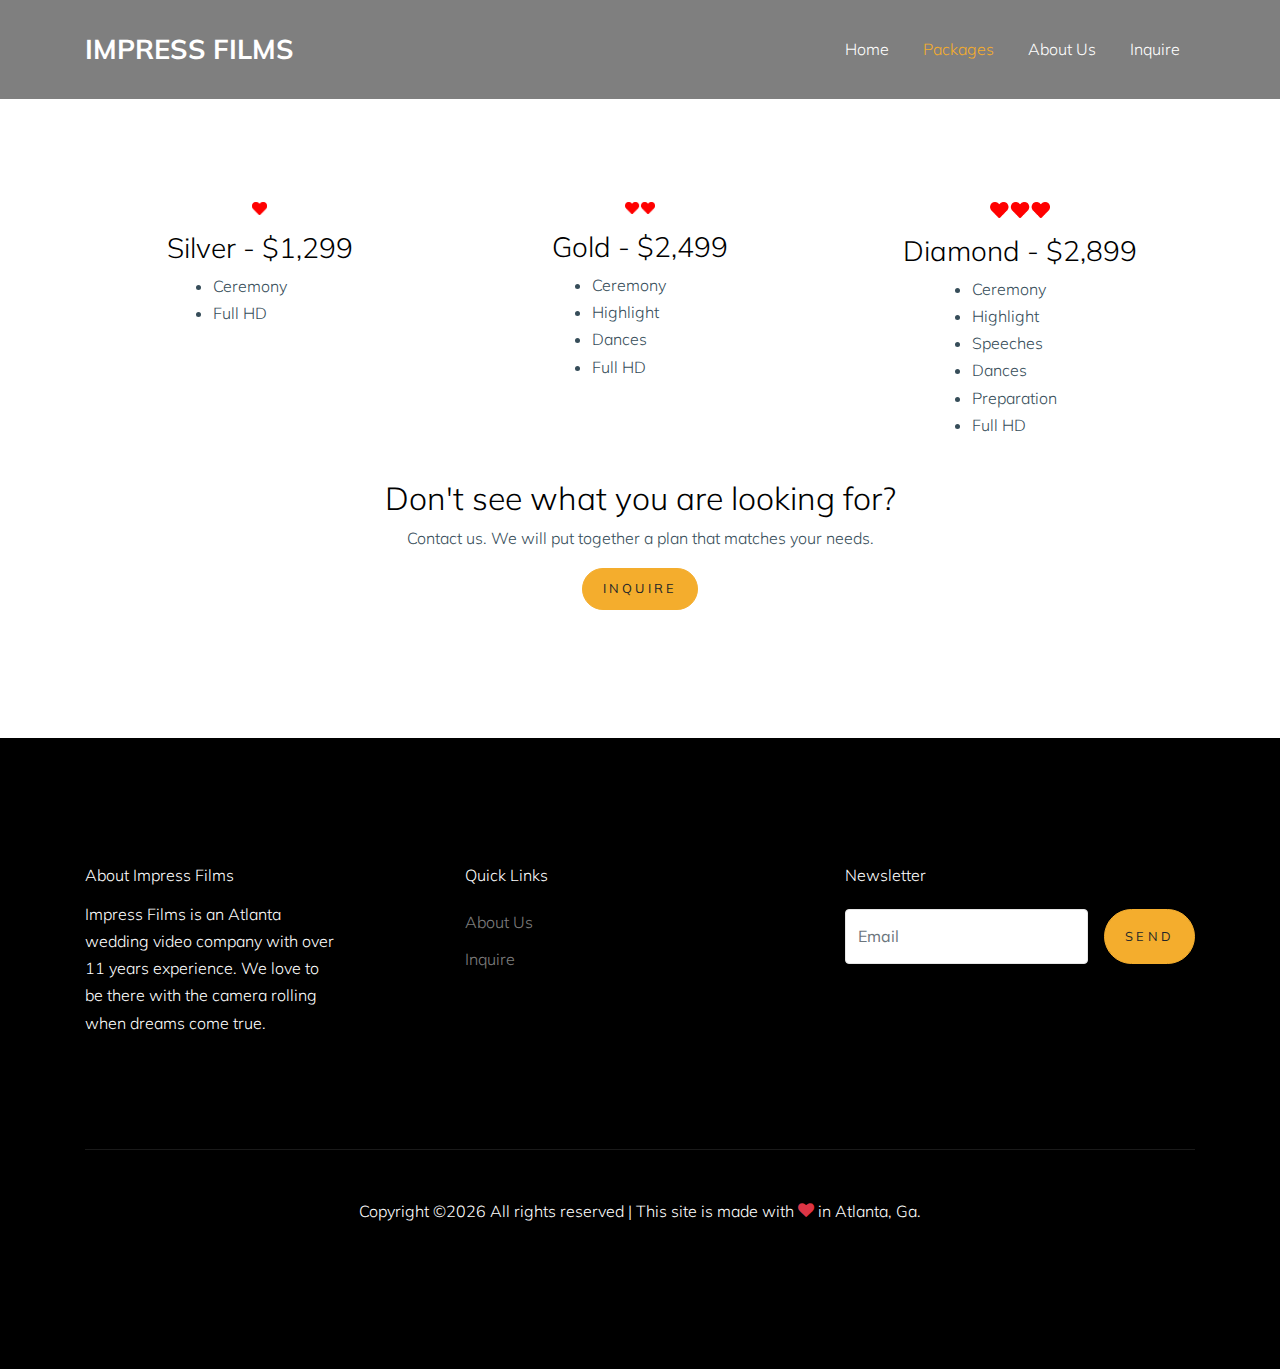
<file: packages.html>
<!doctype html>
<html lang="en">

  <head>
    <title>Impress Films Video Packages</title>
    <meta charset="utf-8">
    <meta name="viewport" content="width=device-width, initial-scale=1, shrink-to-fit=no">

    <link href="https://fonts.googleapis.com/css?family=Muli:400,700|Hepta+Slab:400,700&display=swap" rel="stylesheet">

    <link rel="stylesheet" href="fonts/icomoon/style.css">

    <link rel="stylesheet" href="css/bootstrap.min.css">
    <link rel="stylesheet" href="css/bootstrap-datepicker.css">
    <link rel="stylesheet" href="css/jquery.fancybox.min.css">
    <link rel="stylesheet" href="css/owl.carousel.min.css">
    <link rel="stylesheet" href="css/owl.theme.default.min.css">
    <link rel="stylesheet" href="fonts/flaticon/font/flaticon.css">
    <link rel="stylesheet" href="css/aos.css">

    <!-- MAIN CSS -->
    <link rel="stylesheet" href="css/style.css">

  </head>

  <body data-spy="scroll" data-target=".site-navbar-target" data-offset="300">

    
    <div class="site-wrap" id="home-section">

      <div class="site-mobile-menu site-navbar-target">
        <div class="site-mobile-menu-header">
          <div class="site-mobile-menu-close mt-3">
            <span class="icon-close2 js-menu-toggle"></span>
          </div>
        </div>
        <div class="site-mobile-menu-body"></div>
      </div>



    <header class="site-navbar site-navbar-target" role="banner">
      <div class="container">
        <div class="row align-items-center position-relative">

          <div class="col-3 ">
            <div class="site-logo">
              <a href="index.html" class="font-weight-bold">Impress Films</a>
            </div>
          </div>

          <div class="col-9  text-right">


            <span class="d-inline-block d-lg-none"><a href="#" class="text-white site-menu-toggle js-menu-toggle py-5 text-white"><span class="icon-menu h3 text-white"></span></a></span>



            <nav class="site-navigation text-right ml-auto d-none d-lg-block" role="navigation">
              <ul class="site-menu main-menu js-clone-nav ml-auto ">
                <li><a href="index.html" class="nav-link">Home</a></li>
                <li class="active"><a href="packages.html" class="nav-link">Packages</a></li>
                <li><a href="about-us.html" class="nav-link">About Us</a></li>
                <li><a href="inquire.html" class="nav-link">Inquire</a></li>
              </ul>
            </nav>
          </div>


        </div>
      </div>
    </header>

    <div class="site-section">
      <div style="height:90px;"></div>
      <div class="pt-lg-90px"></div>
      <div class="pt-lg-90px"></div>
      <div class="container">
        <div class="row">
          <div class="col-lg-4 col-md-6 mb-4">
              <div class="d-flex justify-content-center mx-auto" style="width:60px">
                <img src="images/1-heart.png" class="mb-3 w-25">
              </div>
              <div class="service-1-contents">
                <h3 class="text-center">Silver - $1,299</h3>
                <ul class="mx-auto" style="width:50%;">
                  <li>Ceremony</li>
                  <li>Full HD</li>
                </ul>
              </div>
          </div>
          <div class="col-lg-4 col-md-6 mb-4">
              <div class="d-flex justify-content-center mx-auto" style="width:60px">
                <img src="images/2-heart.png" class="mb-3 w-50">
              </div>
              <div class="service-1-contents">
                <h3 class="text-center">Gold - $2,499</h3>
                <ul class="mx-auto" style="width:50%;">
                  <li>Ceremony</li>
                  <li>Highlight</li>
                  <li>Dances</li>
                  <li>Full HD</li>
                </ul>
              </div>
          </div>
          <div class="col-lg-4 col-md-6 mb-4">
              <div class="d-flex justify-content-center mx-auto" style="width:60px">
                <img src="images/3-heart.png" class="mb-3 w-100">
              </div>
              <div class="service-1-contents">
                <h3 class="text-center">Diamond - $2,899</h3>
                <ul class="mx-auto" style="width:50%;">
                  <li>Ceremony</li>
                  <li>Highlight</li>
                  <li>Speeches</li>
                  <li>Dances</li>
                  <li>Preparation</li>
                  <li>Full HD</li>
                </ul>
              </div>
          </div>
        </div>
        <div class="row">
          <div class="col-12">
            <h2 class="text-center">
              Don't see what you are looking for?
            </h2>
            <p class="text-center">Contact us. We will put together a plan that matches your needs.</p>
            <p class="text-center"><a href="inquire.html" class="btn btn-primary">Inquire</a></p>
          </div>
        </div>
      </div>
    </div>

    <footer class="site-footer">
      <div class="container">
        <div class="row">
          <div class="col-lg-3">
            <h2 class="footer-heading mb-3">About Impress Films</h2>
              <p>Impress Films is an Atlanta wedding video company with over 11 years experience. We love to be there with the camera rolling when dreams come true.</p>
          </div>
          <div class="col-lg-8 ml-auto">
            <div class="row">
              <div class="col-lg-6 ml-auto">
                <h2 class="footer-heading mb-4">Quick Links</h2>
                <ul class="list-unstyled">
                  <li><a href="about-us.html">About Us</a></li>
                  <li><a href="inquire.html">Inquire</a></li>
                </ul>
              </div>
              <div class="col-lg-6">
                <h2 class="footer-heading mb-4">Newsletter</h2>
                <form action="#" class="d-flex" class="subscribe">
                  <input type="text" class="form-control mr-3" placeholder="Email">
                  <input type="submit" value="Send" class="btn btn-primary">
                </form>
              </div>

            </div>
          </div>
        </div>
        <div class="row pt-5 mt-5 text-center">
          <div class="col-md-12">
            <div class="border-top pt-5">
              <p>
            <!-- Link back to Colorlib can't be removed. Template is licensed under CC BY 3.0. -->
            Copyright &copy;<script>document.write(new Date().getFullYear());</script> All rights reserved | This site is made with <i class="icon-heart text-danger" aria-hidden="true"></i> in Atlanta, Ga.
            <!-- Link back to Colorlib can't be removed. Template is licensed under CC BY 3.0. -->
            </p>
            </div>
          </div>

        </div>
      </div>
    </footer>
    </div>

    <script src="js/jquery-3.3.1.min.js"></script>
    <script src="js/jquery-migrate-3.0.0.js"></script>
    <script src="js/popper.min.js"></script>
    <script src="js/bootstrap.min.js"></script>
    <script src="js/owl.carousel.min.js"></script>
    <script src="js/jquery.sticky.js"></script>
    <script src="js/jquery.waypoints.min.js"></script>
    <script src="js/jquery.animateNumber.min.js"></script>
    <script src="js/jquery.fancybox.min.js"></script>
    <script src="js/jquery.stellar.min.js"></script>
    <script src="js/jquery.easing.1.3.js"></script>
    <script src="js/bootstrap-datepicker.min.js"></script>
    <script src="js/aos.js"></script>

    <script src="js/main.js"></script>

  </body>

</html>
</file>
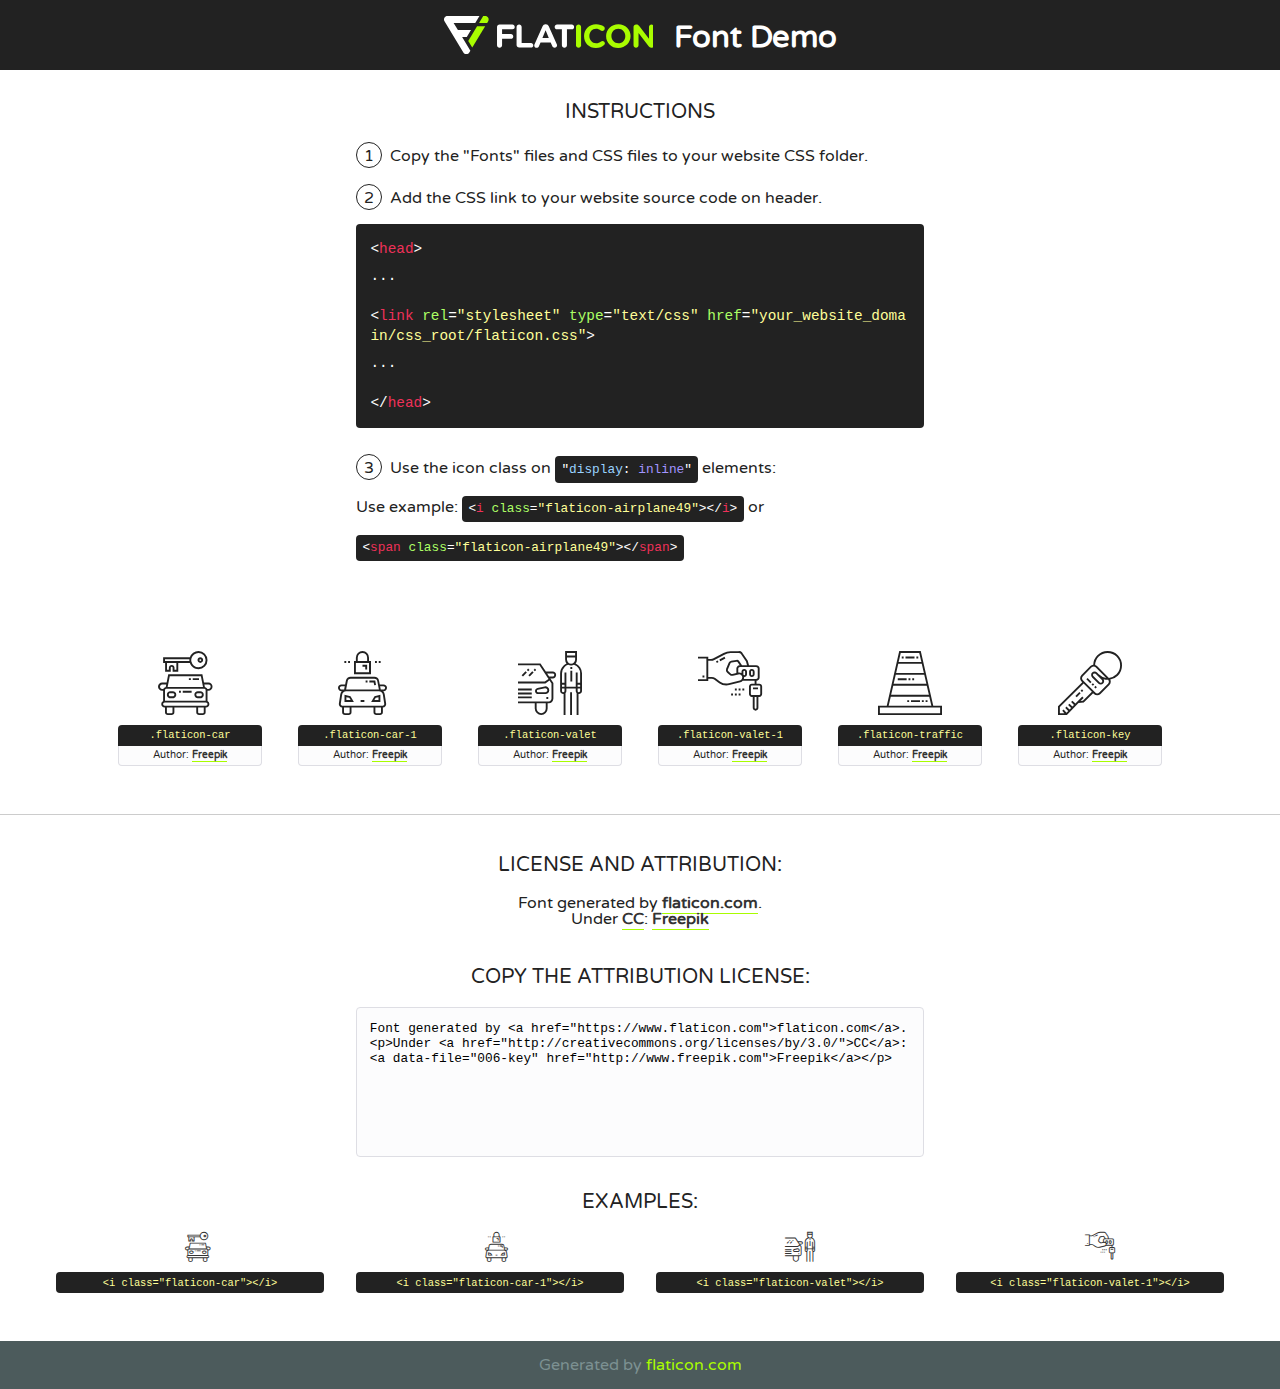
<file: fonts/flaticon-2/font/flaticon.html>
<!DOCTYPE html>
<!--
  Flaticon icon font: Flaticon
  Creation date: 18/07/2019 07:36
-->
<html>
<!DOCTYPE html>
<html>

<head>
    <title>Flaticon WebFont</title>
    <link href="http://fonts.googleapis.com/css?family=Varela+Round" rel="stylesheet" type="text/css" />
    <link rel="stylesheet" type="text/css" href="flaticon.css">
    <meta charset="UTF-8">
    <style>
    html, body, div, span, applet, object, iframe,
    h1, h2, h3, h4, h5, h6, p, blockquote, pre,
    a, abbr, acronym, address, big, cite, code,
    del, dfn, em, img, ins, kbd, q, s, samp,
    small, strike, strong, sub, sup, tt, var,
    b, u, i, center,
    dl, dt, dd, ol, ul, li,
    fieldset, form, label, legend,
    table, caption, tbody, tfoot, thead, tr, th, td,
    article, aside, canvas, details, embed, 
    figure, figcaption, footer, header, hgroup, 
    menu, nav, output, ruby, section, summary,
    time, mark, audio, video {
        margin: 0;
        padding: 0;
        border: 0;
        font-size: 100%;
        font: inherit;
        vertical-align: baseline;
    }
    /* HTML5 display-role reset for older browsers */
    article, aside, details, figcaption, figure, 
    footer, header, hgroup, menu, nav, section {
        display: block;
    }
    body {
        line-height: 1;
    }
    ol, ul {
        list-style: none;
    }
    blockquote, q {
        quotes: none;
    }
    blockquote:before, blockquote:after,
    q:before, q:after {
        content: '';
        content: none;
    }
    table {
        border-collapse: collapse;
        border-spacing: 0;
    }
    body {
        font-family: 'Varela Round', Helvetica, Arial, sans-serif;
        font-size: 16px;
        color: #222;
    }
    a {
        color: #333;
        border-bottom: 1px solid #a9fd00;
        font-weight: bold;
        text-decoration: none;
    }
    * {
        -moz-box-sizing: border-box;
        -webkit-box-sizing: border-box;
        box-sizing: border-box;
        margin: 0;
        padding: 0;
    }
    [class^="flaticon-"]:before, [class*=" flaticon-"]:before, [class^="flaticon-"]:after, [class*=" flaticon-"]:after {
        font-family: Flaticon;
        font-size: 30px;
        font-style: normal;
        margin-left: 20px;
        color: #333;
    }
    .wrapper {
        max-width: 600px;
        margin: auto;
        padding: 0 1em;
    }
    .title {
        font-size: 1.25em;
        text-align: center;
        margin-bottom: 1em;
        text-transform: uppercase;
    }
    header {
        text-align: center;
        background-color: #222;
        color: #fff;
        padding: 1em;
    }
    header .logo {
        width: 210px;
        height: 38px;
        display: inline-block;
        vertical-align: middle;
        margin-right: 1em;
        border: none;
    }
    header strong {
        font-size: 1.95em;
        font-weight: bold;
        vertical-align: middle;
        margin-top: 5px;
        display: inline-block;
    }
    .demo {
        margin: 2em auto;
        line-height: 1.25em;
    }
    .demo ul li {
        margin-bottom: 1em;
    }
    .demo ul li .num {
        color: #222;
        border-radius: 20px;
        display: inline-block;
        width: 26px;
        padding: 3px;
        height: 26px;
        text-align: center;
        margin-right: 0.5em;
        border: 1px solid #222;
    }
    .demo ul li code {
        background-color: #222;
        border-radius: 4px;
        padding: 0.25em 0.5em;
        display: inline-block;
        color: #fff;
        font-family: Consolas,Monaco,Lucida Console,Liberation Mono,DejaVu Sans Mono,Bitstream Vera Sans Mono,Courier New, monospace;
        font-weight: lighter;
        margin-top: 1em;
        font-size: 0.8em;
        word-break: break-all;
    }
    .demo ul li code.big {
        padding: 1em;
        font-size: 0.9em;
    }
    .demo ul li code .red {
        color: #EF3159;
    }
    .demo ul li code .green {
        color: #ACFF65;
    }
    .demo ul li code .yellow {
        color: #FFFF99;
    }
    .demo ul li code .blue {
        color: #99D3FF;
    }
    .demo ul li code .purple {
        color: #A295FF;
    }
    .demo ul li code .dots {
        margin-top: 0.5em;
        display: block;
    }
    #glyphs {
        border-bottom: 1px solid #ccc;
        padding: 2em 0;
        text-align: center;
    }
    .glyph {
        display: inline-block;
        width: 9em;
        margin: 1em;
        text-align: center;
        vertical-align: top;
        background: #FFF;
    }
    .glyph .glyph-icon {
        padding: 10px;
        display: block;
        font-family:"Flaticon";
        font-size: 64px;
        line-height: 1;
    }
    .glyph .glyph-icon:before {
        font-size: 64px;
        color: #222;
        margin-left: 0;
    }
    .class-name {
        font-size: 0.65em;
        background-color: #222;
        color: #fff;
        border-radius: 4px 4px 0 0;
        padding: 0.5em;
        color: #FFFF99;
        font-family: Consolas,Monaco,Lucida Console,Liberation Mono,DejaVu Sans Mono,Bitstream Vera Sans Mono,Courier New, monospace;
    }
    .author-name {
        font-size: 0.6em;
        background-color: #fcfcfd;
        border: 1px solid #DEDEE4;
        border-top: 0;
        border-radius: 0 0 4px 4px;
        padding: 0.5em;
    }
    .class-name:last-child {
        font-size: 10px;
        color:#888;
    }
    .class-name:last-child a {
        font-size: 10px;
        color:#555;
    }
    .class-name:last-child a:hover {
        color:#a9fd00;
    }
    .glyph > input {
        display: block;
        width: 100px;
        margin: 5px auto;
        text-align: center;
        font-size: 12px;
        cursor: text;
    }
    .glyph > input.icon-input {
        font-family:"Flaticon";
        font-size: 16px;
        margin-bottom: 10px;
    }
    .attribution .title {
        margin-top: 2em;
    }
    .attribution textarea {
        background-color: #fcfcfd;
        padding: 1em;
        border: none;
        box-shadow: none;
        border: 1px solid #DEDEE4;
        border-radius: 4px;
        resize: none;
        width: 100%;
        height: 150px;
        font-size: 0.8em;
        font-family: Consolas,Monaco,Lucida Console,Liberation Mono,DejaVu Sans Mono,Bitstream Vera Sans Mono,Courier New, monospace;
        -webkit-appearance: none;
    }
    .iconsuse {
        margin: 2em auto;
        text-align: center;
        max-width: 1200px;
    }
    .iconsuse:after {
        content: '';
        display: table;
        clear: both;
    }
    .iconsuse .image {
        float: left;
        width: 25%;
        padding: 0 1em;
    }
    .iconsuse .image p {
        margin-bottom: 1em;
    }
    .iconsuse .image span {
        display: block;
        font-size: 0.65em;
        background-color: #222;
        color: #fff;
        border-radius: 4px;
        padding: 0.5em;
        color: #FFFF99;
        margin-top: 1em;
        font-family: Consolas,Monaco,Lucida Console,Liberation Mono,DejaVu Sans Mono,Bitstream Vera Sans Mono,Courier New, monospace;
    }
    #footer {
        text-align: center;
        background-color: #4C5B5C;
        color: #7c9192;
        padding: 1em;
    }
    #footer a {
        border: none;
        color: #a9fd00;
        font-weight: normal;
    }
    @media (max-width: 960px) {
        .iconsuse .image {
            width: 50%;
        }
    }
    @media (max-width: 560px) {
        .iconsuse .image {
            width: 100%;
        }
    }
    </style>
</head>

<body class="characters-off">

    <header>
        <a href="https://www.flaticon.com" target="_blank" class="logo">
            <svg version="1.1" xmlns="http://www.w3.org/2000/svg" xmlns:xlink="http://www.w3.org/1999/xlink" xmlns:a="http://ns.adobe.com/AdobeSVGViewerExtensions/3.0/" viewBox="0 0 560.875 102.036" enable-background="new 0 0 560.875 102.036" xml:space="preserve">
                <defs>
                </defs>
                <g>
                    <g class="letters">
                        <path fill="#ffffff" d="M141.596,29.675c0-3.777,2.985-6.767,6.764-6.767h34.438c3.426,0,6.15,2.728,6.15,6.15
                        c0,3.43-2.724,6.149-6.15,6.149h-27.674v13.091h23.719c3.429,0,6.151,2.724,6.151,6.15c0,3.43-2.723,6.149-6.151,6.149h-23.719
                        v17.574c0,3.773-2.986,6.761-6.764,6.761c-3.779,0-6.764-2.989-6.764-6.761V29.675z"></path>
                        <path fill="#ffffff" d="M193.844,29.149c0-3.781,2.985-6.767,6.764-6.767c3.776,0,6.763,2.985,6.763,6.767v42.957h25.039
                        c3.426,0,6.149,2.726,6.149,6.153c0,3.425-2.723,6.15-6.149,6.15h-31.802c-3.779,0-6.764-2.986-6.764-6.768V29.149z"></path>
                        <path fill="#ffffff" d="M241.891,75.71l21.438-48.407c1.492-3.341,4.215-5.357,7.906-5.357h0.792
                        c3.686,0,6.323,2.017,7.815,5.357l21.439,48.407c0.436,0.967,0.701,1.845,0.701,2.723c0,3.602-2.809,6.501-6.414,6.501
                        c-3.161,0-5.269-1.845-6.499-4.655l-4.132-9.661h-27.059l-4.301,10.102c-1.144,2.631-3.426,4.214-6.237,4.214
                        c-3.517,0-6.24-2.81-6.24-6.325C241.1,77.64,241.451,76.677,241.891,75.71z M279.932,58.666l-8.521-20.297l-8.526,20.297H279.932
                        z"></path>
                        <path fill="#ffffff" d="M314.864,35.387H301.86c-3.429,0-6.239-2.813-6.239-6.238c0-3.429,2.811-6.24,6.239-6.24h39.533
                        c3.426,0,6.237,2.811,6.237,6.24c0,3.425-2.811,6.238-6.237,6.238h-13.001v42.785c0,3.773-2.99,6.761-6.764,6.761
                        c-3.779,0-6.764-2.989-6.764-6.761V35.387z"></path>
                        <path fill="#A9FD00" d="M352.615,29.149c0-3.781,2.985-6.767,6.767-6.767c3.774,0,6.761,2.985,6.761,6.767v49.024
                        c0,3.773-2.987,6.761-6.761,6.761c-3.781,0-6.767-2.989-6.767-6.761V29.149z"></path>
                        <path fill="#A9FD00" d="M374.132,53.836v-0.179c0-17.481,13.178-31.801,32.065-31.801c9.22,0,15.459,2.458,20.557,6.238
                        c1.402,1.054,2.637,2.985,2.637,5.357c0,3.692-2.985,6.59-6.681,6.59c-1.845,0-3.071-0.702-4.044-1.319
                        c-3.776-2.813-7.729-4.393-12.562-4.393c-10.364,0-17.831,8.611-17.831,19.154v0.173c0,10.542,7.291,19.329,17.831,19.329
                        c5.715,0,9.492-1.756,13.359-4.834c1.049-0.874,2.458-1.491,4.039-1.491c3.429,0,6.325,2.813,6.325,6.236
                        c0,2.106-1.056,3.78-2.282,4.834c-5.539,4.834-12.036,7.733-21.878,7.733C387.572,85.464,374.132,71.493,374.132,53.836z"></path>
                        <path fill="#A9FD00" d="M433.009,53.836v-0.179c0-17.481,13.79-31.801,32.766-31.801c18.981,0,32.592,14.143,32.592,31.628v0.173
                        c0,17.483-13.785,31.807-32.769,31.807C446.625,85.464,433.009,71.32,433.009,53.836z M484.224,53.836v-0.179
                        c0-10.539-7.725-19.326-18.626-19.326c-10.893,0-18.449,8.611-18.449,19.154v0.173c0,10.542,7.73,19.329,18.626,19.329
                        C476.676,72.986,484.224,64.378,484.224,53.836z"></path>
                        <path fill="#A9FD00" d="M506.233,29.321c0-3.774,2.99-6.763,6.767-6.763h1.401c3.252,0,5.183,1.583,7.029,3.953l26.093,34.265
                        V29.059c0-3.692,2.99-6.677,6.681-6.677c3.683,0,6.671,2.985,6.671,6.677v48.934c0,3.78-2.987,6.765-6.764,6.765h-0.436
                        c-3.257,0-5.188-1.581-7.034-3.953l-27.056-35.492v32.944c0,3.687-2.985,6.676-6.678,6.676c-3.683,0-6.673-2.989-6.673-6.676
                        V29.321z"></path>
                    </g>
                    <g class="insignia">
                        <path fill="#ffffff" d="M48.372,56.137h12.517l11.156-18.537H37.186L25.688,18.539h57.825L94.668,0H9.271
                        C5.925,0,2.842,1.801,1.198,4.716c-1.644,2.907-1.593,6.482,0.134,9.343l50.38,83.501c1.678,2.781,4.689,4.476,7.938,4.476
                        c3.246,0,6.257-1.695,7.935-4.476l2.898-4.804L48.372,56.137z"></path>
                        <g class="i">
                            <path fill="#A9FD00" d="M93.575,18.539h0.031v0.004l21.652,0.004l2.705-4.488c1.727-2.861,1.778-6.436,0.133-9.343
                            C116.454,1.801,113.371,0,110.026,0h-5.294L93.575,18.539z"></path>
                            <polygon fill="#A9FD00" points="88.291,27.356 64.725,66.486 75.519,84.404 109.942,27.356"></polygon>
                        </g>
                    </g>
                </g>
            </svg>
        </a>
        <strong>Font Demo</strong>
    </header>


    <section class="demo wrapper">

        <p class="title">Instructions</p>

        <ul>
            <li>
                <span class="num">1</span>Copy the "Fonts" files and CSS files to your website CSS folder.
            </li>
            <li>
                <span class="num">2</span>Add the CSS link to your website source code on header.
                <code class="big">
                    &lt;<span class="red">head</span>&gt;
                    <br/><span class="dots">...</span>
                    <br/>&lt;<span class="red">link</span> <span class="green">rel</span>=<span class="yellow">"stylesheet"</span> <span class="green">type</span>=<span class="yellow">"text/css"</span> <span class="green">href</span>=<span class="yellow">"your_website_domain/css_root/flaticon.css"</span>&gt;
                    <br/><span class="dots">...</span>
                    <br/>&lt;/<span class="red">head</span>&gt;
                </code>
            </li>

            <li>
                <p>
                    <span class="num">3</span>Use the icon class on <code>"<span class="blue">display</span>:<span class="purple"> inline</span>"</code> elements:
                    <br />
                    Use example: <code>&lt;<span class="red">i</span> <span class="green">class</span>=<span class="yellow">&quot;flaticon-airplane49&quot;</span>&gt;&lt;/<span class="red">i</span>&gt;</code> or <code>&lt;<span class="red">span</span> <span class="green">class</span>=<span class="yellow">&quot;flaticon-airplane49&quot;</span>&gt;&lt;/<span class="red">span</span>&gt;</code>
            </li>
        </ul>

    </section>




   <section id="glyphs">          
    
      
        <div class="glyph"><div class="glyph-icon flaticon-car"></div>
            <div class="class-name">.flaticon-car</div>
            <div class="author-name">Author: <a data-file="001-car" href="http://www.freepik.com">Freepik</a> </div> 
        </div>        
        
        <div class="glyph"><div class="glyph-icon flaticon-car-1"></div>
            <div class="class-name">.flaticon-car-1</div>
            <div class="author-name">Author: <a data-file="002-car-1" href="http://www.freepik.com">Freepik</a> </div> 
        </div>        
        
        <div class="glyph"><div class="glyph-icon flaticon-valet"></div>
            <div class="class-name">.flaticon-valet</div>
            <div class="author-name">Author: <a data-file="003-valet" href="http://www.freepik.com">Freepik</a> </div> 
        </div>        
        
        <div class="glyph"><div class="glyph-icon flaticon-valet-1"></div>
            <div class="class-name">.flaticon-valet-1</div>
            <div class="author-name">Author: <a data-file="004-valet-1" href="http://www.freepik.com">Freepik</a> </div> 
        </div>        
        
        <div class="glyph"><div class="glyph-icon flaticon-traffic"></div>
            <div class="class-name">.flaticon-traffic</div>
            <div class="author-name">Author: <a data-file="005-traffic" href="http://www.freepik.com">Freepik</a> </div> 
        </div>        
        
        <div class="glyph"><div class="glyph-icon flaticon-key"></div>
            <div class="class-name">.flaticon-key</div>
            <div class="author-name">Author: <a data-file="006-key" href="http://www.freepik.com">Freepik</a> </div> 
        </div>        
        

    </section>



    <section class="attribution wrapper"   style="text-align:center;">

      <div class="title">License and attribution:</div><div class="attrDiv">Font generated by <a href="https://www.flaticon.com">flaticon.com</a>. <div><p>Under <a href="http://creativecommons.org/licenses/by/3.0/">CC</a>: <a data-file="006-key" href="http://www.freepik.com">Freepik</a></p>  </div>
      </div>
      <div class="title">Copy the Attribution License:</div>

    <textarea onclick="this.focus();this.select();">Font generated by &lt;a href=&quot;https://www.flaticon.com&quot;&gt;flaticon.com&lt;/a&gt;. <p>Under <a href="http://creativecommons.org/licenses/by/3.0/">CC</a>: <a data-file="006-key" href="http://www.freepik.com">Freepik</a></p>  
     </textarea>

    </section>

    <section class="iconsuse">

          <div class="title">Examples:</div>            
             
            <div class="image">
                <p>
                    <i class="glyph-icon flaticon-car"></i> 
                    <span>&lt;i class=&quot;flaticon-car&quot;&gt;&lt;/i&gt;</span>
                </p>
            </div>
            
            <div class="image">
                <p>
                    <i class="glyph-icon flaticon-car-1"></i> 
                    <span>&lt;i class=&quot;flaticon-car-1&quot;&gt;&lt;/i&gt;</span>
                </p>
            </div>
            
            <div class="image">
                <p>
                    <i class="glyph-icon flaticon-valet"></i> 
                    <span>&lt;i class=&quot;flaticon-valet&quot;&gt;&lt;/i&gt;</span>
                </p>
            </div>
            
            <div class="image">
                <p>
                    <i class="glyph-icon flaticon-valet-1"></i> 
                    <span>&lt;i class=&quot;flaticon-valet-1&quot;&gt;&lt;/i&gt;</span>
                </p>
            </div>
                       
        </div>
                            
    </section>

<div id="footer">
    <div>Generated by <a href="https://www.flaticon.com">flaticon.com</a>
    </div>
</div>



</body>
</html>
</file>
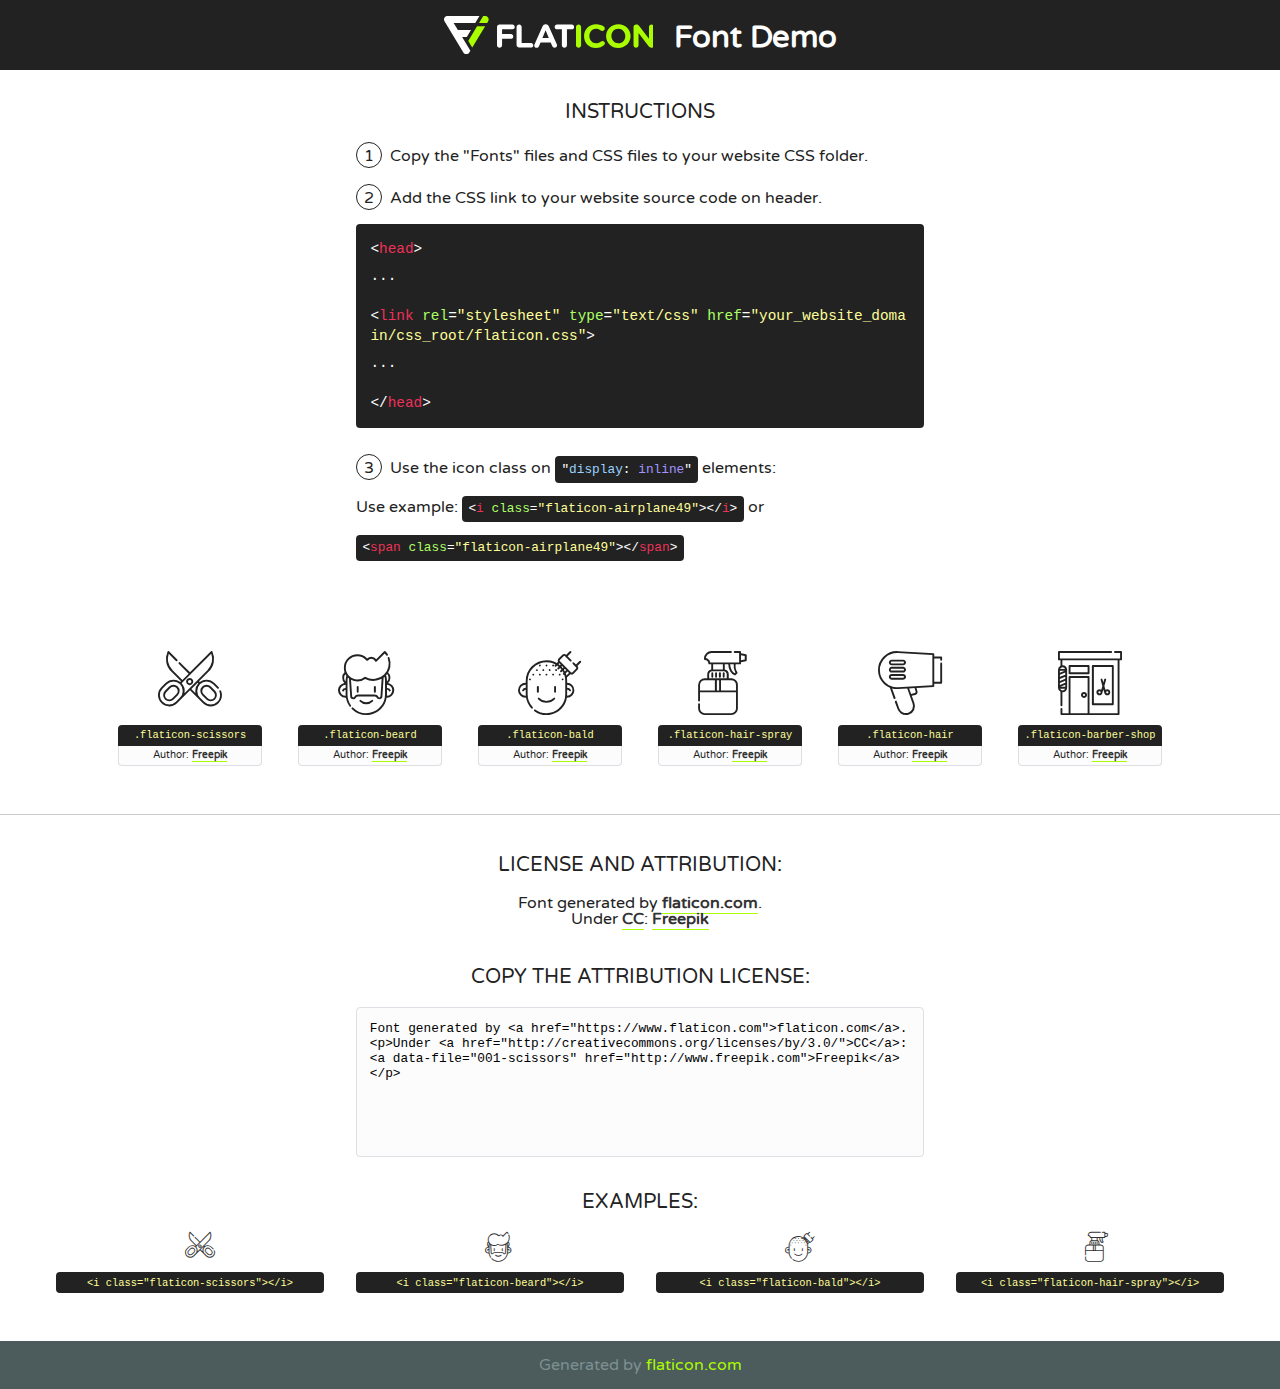
<file: fonts/flaticon/font/flaticon.html>
<!DOCTYPE html>
<!--
  Flaticon icon font: Flaticon
  Creation date: 23/07/2019 22:03
-->
<html>
<!DOCTYPE html>
<html>

<head>
    <title>Flaticon WebFont</title>
    <link href="http://fonts.googleapis.com/css?family=Varela+Round" rel="stylesheet" type="text/css" />
    <link rel="stylesheet" type="text/css" href="flaticon.css">
    <meta charset="UTF-8">
    <style>
    html, body, div, span, applet, object, iframe,
    h1, h2, h3, h4, h5, h6, p, blockquote, pre,
    a, abbr, acronym, address, big, cite, code,
    del, dfn, em, img, ins, kbd, q, s, samp,
    small, strike, strong, sub, sup, tt, var,
    b, u, i, center,
    dl, dt, dd, ol, ul, li,
    fieldset, form, label, legend,
    table, caption, tbody, tfoot, thead, tr, th, td,
    article, aside, canvas, details, embed, 
    figure, figcaption, footer, header, hgroup, 
    menu, nav, output, ruby, section, summary,
    time, mark, audio, video {
        margin: 0;
        padding: 0;
        border: 0;
        font-size: 100%;
        font: inherit;
        vertical-align: baseline;
    }
    /* HTML5 display-role reset for older browsers */
    article, aside, details, figcaption, figure, 
    footer, header, hgroup, menu, nav, section {
        display: block;
    }
    body {
        line-height: 1;
    }
    ol, ul {
        list-style: none;
    }
    blockquote, q {
        quotes: none;
    }
    blockquote:before, blockquote:after,
    q:before, q:after {
        content: '';
        content: none;
    }
    table {
        border-collapse: collapse;
        border-spacing: 0;
    }
    body {
        font-family: 'Varela Round', Helvetica, Arial, sans-serif;
        font-size: 16px;
        color: #222;
    }
    a {
        color: #333;
        border-bottom: 1px solid #a9fd00;
        font-weight: bold;
        text-decoration: none;
    }
    * {
        -moz-box-sizing: border-box;
        -webkit-box-sizing: border-box;
        box-sizing: border-box;
        margin: 0;
        padding: 0;
    }
    [class^="flaticon-"]:before, [class*=" flaticon-"]:before, [class^="flaticon-"]:after, [class*=" flaticon-"]:after {
        font-family: Flaticon;
        font-size: 30px;
        font-style: normal;
        margin-left: 20px;
        color: #333;
    }
    .wrapper {
        max-width: 600px;
        margin: auto;
        padding: 0 1em;
    }
    .title {
        font-size: 1.25em;
        text-align: center;
        margin-bottom: 1em;
        text-transform: uppercase;
    }
    header {
        text-align: center;
        background-color: #222;
        color: #fff;
        padding: 1em;
    }
    header .logo {
        width: 210px;
        height: 38px;
        display: inline-block;
        vertical-align: middle;
        margin-right: 1em;
        border: none;
    }
    header strong {
        font-size: 1.95em;
        font-weight: bold;
        vertical-align: middle;
        margin-top: 5px;
        display: inline-block;
    }
    .demo {
        margin: 2em auto;
        line-height: 1.25em;
    }
    .demo ul li {
        margin-bottom: 1em;
    }
    .demo ul li .num {
        color: #222;
        border-radius: 20px;
        display: inline-block;
        width: 26px;
        padding: 3px;
        height: 26px;
        text-align: center;
        margin-right: 0.5em;
        border: 1px solid #222;
    }
    .demo ul li code {
        background-color: #222;
        border-radius: 4px;
        padding: 0.25em 0.5em;
        display: inline-block;
        color: #fff;
        font-family: Consolas,Monaco,Lucida Console,Liberation Mono,DejaVu Sans Mono,Bitstream Vera Sans Mono,Courier New, monospace;
        font-weight: lighter;
        margin-top: 1em;
        font-size: 0.8em;
        word-break: break-all;
    }
    .demo ul li code.big {
        padding: 1em;
        font-size: 0.9em;
    }
    .demo ul li code .red {
        color: #EF3159;
    }
    .demo ul li code .green {
        color: #ACFF65;
    }
    .demo ul li code .yellow {
        color: #FFFF99;
    }
    .demo ul li code .blue {
        color: #99D3FF;
    }
    .demo ul li code .purple {
        color: #A295FF;
    }
    .demo ul li code .dots {
        margin-top: 0.5em;
        display: block;
    }
    #glyphs {
        border-bottom: 1px solid #ccc;
        padding: 2em 0;
        text-align: center;
    }
    .glyph {
        display: inline-block;
        width: 9em;
        margin: 1em;
        text-align: center;
        vertical-align: top;
        background: #FFF;
    }
    .glyph .glyph-icon {
        padding: 10px;
        display: block;
        font-family:"Flaticon";
        font-size: 64px;
        line-height: 1;
    }
    .glyph .glyph-icon:before {
        font-size: 64px;
        color: #222;
        margin-left: 0;
    }
    .class-name {
        font-size: 0.65em;
        background-color: #222;
        color: #fff;
        border-radius: 4px 4px 0 0;
        padding: 0.5em;
        color: #FFFF99;
        font-family: Consolas,Monaco,Lucida Console,Liberation Mono,DejaVu Sans Mono,Bitstream Vera Sans Mono,Courier New, monospace;
    }
    .author-name {
        font-size: 0.6em;
        background-color: #fcfcfd;
        border: 1px solid #DEDEE4;
        border-top: 0;
        border-radius: 0 0 4px 4px;
        padding: 0.5em;
    }
    .class-name:last-child {
        font-size: 10px;
        color:#888;
    }
    .class-name:last-child a {
        font-size: 10px;
        color:#555;
    }
    .class-name:last-child a:hover {
        color:#a9fd00;
    }
    .glyph > input {
        display: block;
        width: 100px;
        margin: 5px auto;
        text-align: center;
        font-size: 12px;
        cursor: text;
    }
    .glyph > input.icon-input {
        font-family:"Flaticon";
        font-size: 16px;
        margin-bottom: 10px;
    }
    .attribution .title {
        margin-top: 2em;
    }
    .attribution textarea {
        background-color: #fcfcfd;
        padding: 1em;
        border: none;
        box-shadow: none;
        border: 1px solid #DEDEE4;
        border-radius: 4px;
        resize: none;
        width: 100%;
        height: 150px;
        font-size: 0.8em;
        font-family: Consolas,Monaco,Lucida Console,Liberation Mono,DejaVu Sans Mono,Bitstream Vera Sans Mono,Courier New, monospace;
        -webkit-appearance: none;
    }
    .iconsuse {
        margin: 2em auto;
        text-align: center;
        max-width: 1200px;
    }
    .iconsuse:after {
        content: '';
        display: table;
        clear: both;
    }
    .iconsuse .image {
        float: left;
        width: 25%;
        padding: 0 1em;
    }
    .iconsuse .image p {
        margin-bottom: 1em;
    }
    .iconsuse .image span {
        display: block;
        font-size: 0.65em;
        background-color: #222;
        color: #fff;
        border-radius: 4px;
        padding: 0.5em;
        color: #FFFF99;
        margin-top: 1em;
        font-family: Consolas,Monaco,Lucida Console,Liberation Mono,DejaVu Sans Mono,Bitstream Vera Sans Mono,Courier New, monospace;
    }
    #footer {
        text-align: center;
        background-color: #4C5B5C;
        color: #7c9192;
        padding: 1em;
    }
    #footer a {
        border: none;
        color: #a9fd00;
        font-weight: normal;
    }
    @media (max-width: 960px) {
        .iconsuse .image {
            width: 50%;
        }
    }
    @media (max-width: 560px) {
        .iconsuse .image {
            width: 100%;
        }
    }
    </style>
</head>

<body class="characters-off">

    <header>
        <a href="https://www.flaticon.com" target="_blank" class="logo">
            <svg version="1.1" xmlns="http://www.w3.org/2000/svg" xmlns:xlink="http://www.w3.org/1999/xlink" xmlns:a="http://ns.adobe.com/AdobeSVGViewerExtensions/3.0/" viewBox="0 0 560.875 102.036" enable-background="new 0 0 560.875 102.036" xml:space="preserve">
                <defs>
                </defs>
                <g>
                    <g class="letters">
                        <path fill="#ffffff" d="M141.596,29.675c0-3.777,2.985-6.767,6.764-6.767h34.438c3.426,0,6.15,2.728,6.15,6.15
                        c0,3.43-2.724,6.149-6.15,6.149h-27.674v13.091h23.719c3.429,0,6.151,2.724,6.151,6.15c0,3.43-2.723,6.149-6.151,6.149h-23.719
                        v17.574c0,3.773-2.986,6.761-6.764,6.761c-3.779,0-6.764-2.989-6.764-6.761V29.675z"></path>
                        <path fill="#ffffff" d="M193.844,29.149c0-3.781,2.985-6.767,6.764-6.767c3.776,0,6.763,2.985,6.763,6.767v42.957h25.039
                        c3.426,0,6.149,2.726,6.149,6.153c0,3.425-2.723,6.15-6.149,6.15h-31.802c-3.779,0-6.764-2.986-6.764-6.768V29.149z"></path>
                        <path fill="#ffffff" d="M241.891,75.71l21.438-48.407c1.492-3.341,4.215-5.357,7.906-5.357h0.792
                        c3.686,0,6.323,2.017,7.815,5.357l21.439,48.407c0.436,0.967,0.701,1.845,0.701,2.723c0,3.602-2.809,6.501-6.414,6.501
                        c-3.161,0-5.269-1.845-6.499-4.655l-4.132-9.661h-27.059l-4.301,10.102c-1.144,2.631-3.426,4.214-6.237,4.214
                        c-3.517,0-6.24-2.81-6.24-6.325C241.1,77.64,241.451,76.677,241.891,75.71z M279.932,58.666l-8.521-20.297l-8.526,20.297H279.932
                        z"></path>
                        <path fill="#ffffff" d="M314.864,35.387H301.86c-3.429,0-6.239-2.813-6.239-6.238c0-3.429,2.811-6.24,6.239-6.24h39.533
                        c3.426,0,6.237,2.811,6.237,6.24c0,3.425-2.811,6.238-6.237,6.238h-13.001v42.785c0,3.773-2.99,6.761-6.764,6.761
                        c-3.779,0-6.764-2.989-6.764-6.761V35.387z"></path>
                        <path fill="#A9FD00" d="M352.615,29.149c0-3.781,2.985-6.767,6.767-6.767c3.774,0,6.761,2.985,6.761,6.767v49.024
                        c0,3.773-2.987,6.761-6.761,6.761c-3.781,0-6.767-2.989-6.767-6.761V29.149z"></path>
                        <path fill="#A9FD00" d="M374.132,53.836v-0.179c0-17.481,13.178-31.801,32.065-31.801c9.22,0,15.459,2.458,20.557,6.238
                        c1.402,1.054,2.637,2.985,2.637,5.357c0,3.692-2.985,6.59-6.681,6.59c-1.845,0-3.071-0.702-4.044-1.319
                        c-3.776-2.813-7.729-4.393-12.562-4.393c-10.364,0-17.831,8.611-17.831,19.154v0.173c0,10.542,7.291,19.329,17.831,19.329
                        c5.715,0,9.492-1.756,13.359-4.834c1.049-0.874,2.458-1.491,4.039-1.491c3.429,0,6.325,2.813,6.325,6.236
                        c0,2.106-1.056,3.78-2.282,4.834c-5.539,4.834-12.036,7.733-21.878,7.733C387.572,85.464,374.132,71.493,374.132,53.836z"></path>
                        <path fill="#A9FD00" d="M433.009,53.836v-0.179c0-17.481,13.79-31.801,32.766-31.801c18.981,0,32.592,14.143,32.592,31.628v0.173
                        c0,17.483-13.785,31.807-32.769,31.807C446.625,85.464,433.009,71.32,433.009,53.836z M484.224,53.836v-0.179
                        c0-10.539-7.725-19.326-18.626-19.326c-10.893,0-18.449,8.611-18.449,19.154v0.173c0,10.542,7.73,19.329,18.626,19.329
                        C476.676,72.986,484.224,64.378,484.224,53.836z"></path>
                        <path fill="#A9FD00" d="M506.233,29.321c0-3.774,2.99-6.763,6.767-6.763h1.401c3.252,0,5.183,1.583,7.029,3.953l26.093,34.265
                        V29.059c0-3.692,2.99-6.677,6.681-6.677c3.683,0,6.671,2.985,6.671,6.677v48.934c0,3.78-2.987,6.765-6.764,6.765h-0.436
                        c-3.257,0-5.188-1.581-7.034-3.953l-27.056-35.492v32.944c0,3.687-2.985,6.676-6.678,6.676c-3.683,0-6.673-2.989-6.673-6.676
                        V29.321z"></path>
                    </g>
                    <g class="insignia">
                        <path fill="#ffffff" d="M48.372,56.137h12.517l11.156-18.537H37.186L25.688,18.539h57.825L94.668,0H9.271
                        C5.925,0,2.842,1.801,1.198,4.716c-1.644,2.907-1.593,6.482,0.134,9.343l50.38,83.501c1.678,2.781,4.689,4.476,7.938,4.476
                        c3.246,0,6.257-1.695,7.935-4.476l2.898-4.804L48.372,56.137z"></path>
                        <g class="i">
                            <path fill="#A9FD00" d="M93.575,18.539h0.031v0.004l21.652,0.004l2.705-4.488c1.727-2.861,1.778-6.436,0.133-9.343
                            C116.454,1.801,113.371,0,110.026,0h-5.294L93.575,18.539z"></path>
                            <polygon fill="#A9FD00" points="88.291,27.356 64.725,66.486 75.519,84.404 109.942,27.356"></polygon>
                        </g>
                    </g>
                </g>
            </svg>
        </a>
        <strong>Font Demo</strong>
    </header>


    <section class="demo wrapper">

        <p class="title">Instructions</p>

        <ul>
            <li>
                <span class="num">1</span>Copy the "Fonts" files and CSS files to your website CSS folder.
            </li>
            <li>
                <span class="num">2</span>Add the CSS link to your website source code on header.
                <code class="big">
                    &lt;<span class="red">head</span>&gt;
                    <br/><span class="dots">...</span>
                    <br/>&lt;<span class="red">link</span> <span class="green">rel</span>=<span class="yellow">"stylesheet"</span> <span class="green">type</span>=<span class="yellow">"text/css"</span> <span class="green">href</span>=<span class="yellow">"your_website_domain/css_root/flaticon.css"</span>&gt;
                    <br/><span class="dots">...</span>
                    <br/>&lt;/<span class="red">head</span>&gt;
                </code>
            </li>

            <li>
                <p>
                    <span class="num">3</span>Use the icon class on <code>"<span class="blue">display</span>:<span class="purple"> inline</span>"</code> elements:
                    <br />
                    Use example: <code>&lt;<span class="red">i</span> <span class="green">class</span>=<span class="yellow">&quot;flaticon-airplane49&quot;</span>&gt;&lt;/<span class="red">i</span>&gt;</code> or <code>&lt;<span class="red">span</span> <span class="green">class</span>=<span class="yellow">&quot;flaticon-airplane49&quot;</span>&gt;&lt;/<span class="red">span</span>&gt;</code>
            </li>
        </ul>

    </section>




   <section id="glyphs">          
    
      
        <div class="glyph"><div class="glyph-icon flaticon-scissors"></div>
            <div class="class-name">.flaticon-scissors</div>
            <div class="author-name">Author: <a data-file="001-scissors" href="http://www.freepik.com">Freepik</a> </div> 
        </div>        
        
        <div class="glyph"><div class="glyph-icon flaticon-beard"></div>
            <div class="class-name">.flaticon-beard</div>
            <div class="author-name">Author: <a data-file="002-beard" href="http://www.freepik.com">Freepik</a> </div> 
        </div>        
        
        <div class="glyph"><div class="glyph-icon flaticon-bald"></div>
            <div class="class-name">.flaticon-bald</div>
            <div class="author-name">Author: <a data-file="003-bald" href="http://www.freepik.com">Freepik</a> </div> 
        </div>        
        
        <div class="glyph"><div class="glyph-icon flaticon-hair-spray"></div>
            <div class="class-name">.flaticon-hair-spray</div>
            <div class="author-name">Author: <a data-file="004-hair-spray" href="http://www.freepik.com">Freepik</a> </div> 
        </div>        
        
        <div class="glyph"><div class="glyph-icon flaticon-hair"></div>
            <div class="class-name">.flaticon-hair</div>
            <div class="author-name">Author: <a data-file="005-hair" href="http://www.freepik.com">Freepik</a> </div> 
        </div>        
        
        <div class="glyph"><div class="glyph-icon flaticon-barber-shop"></div>
            <div class="class-name">.flaticon-barber-shop</div>
            <div class="author-name">Author: <a data-file="006-barber-shop" href="http://www.freepik.com">Freepik</a> </div> 
        </div>        
        

    </section>



    <section class="attribution wrapper"   style="text-align:center;">

      <div class="title">License and attribution:</div><div class="attrDiv">Font generated by <a href="https://www.flaticon.com">flaticon.com</a>. <div><p>Under <a href="http://creativecommons.org/licenses/by/3.0/">CC</a>: <a data-file="001-scissors" href="http://www.freepik.com">Freepik</a></p>  </div>
      </div>
      <div class="title">Copy the Attribution License:</div>

    <textarea onclick="this.focus();this.select();">Font generated by &lt;a href=&quot;https://www.flaticon.com&quot;&gt;flaticon.com&lt;/a&gt;. <p>Under <a href="http://creativecommons.org/licenses/by/3.0/">CC</a>: <a data-file="001-scissors" href="http://www.freepik.com">Freepik</a></p>  
     </textarea>

    </section>

    <section class="iconsuse">

          <div class="title">Examples:</div>            
             
            <div class="image">
                <p>
                    <i class="glyph-icon flaticon-scissors"></i> 
                    <span>&lt;i class=&quot;flaticon-scissors&quot;&gt;&lt;/i&gt;</span>
                </p>
            </div>
            
            <div class="image">
                <p>
                    <i class="glyph-icon flaticon-beard"></i> 
                    <span>&lt;i class=&quot;flaticon-beard&quot;&gt;&lt;/i&gt;</span>
                </p>
            </div>
            
            <div class="image">
                <p>
                    <i class="glyph-icon flaticon-bald"></i> 
                    <span>&lt;i class=&quot;flaticon-bald&quot;&gt;&lt;/i&gt;</span>
                </p>
            </div>
            
            <div class="image">
                <p>
                    <i class="glyph-icon flaticon-hair-spray"></i> 
                    <span>&lt;i class=&quot;flaticon-hair-spray&quot;&gt;&lt;/i&gt;</span>
                </p>
            </div>
                       
        </div>
                            
    </section>

<div id="footer">
    <div>Generated by <a href="https://www.flaticon.com">flaticon.com</a>
    </div>
</div>



</body>
</html>
</file>
<file: fonts/icomoon/style.css>
@font-face {
  font-family: 'icomoon';
  src:  url('fonts/icomoon.eot?10si43');
  src:  url('fonts/icomoon.eot?10si43#iefix') format('embedded-opentype'),
    url('fonts/icomoon.ttf?10si43') format('truetype'),
    url('fonts/icomoon.woff?10si43') format('woff'),
    url('fonts/icomoon.svg?10si43#icomoon') format('svg');
  font-weight: normal;
  font-style: normal;
}

[class^="icon-"], [class*=" icon-"] {
  /* use !important to prevent issues with browser extensions that change fonts */
  font-family: 'icomoon' !important;
  speak: none;
  font-style: normal;
  font-weight: normal;
  font-variant: normal;
  text-transform: none;
  line-height: 1;

  /* Better Font Rendering =========== */
  -webkit-font-smoothing: antialiased;
  -moz-osx-font-smoothing: grayscale;
}

.icon-asterisk:before {
  content: "\f069";
}
.icon-plus:before {
  content: "\f067";
}
.icon-question:before {
  content: "\f128";
}
.icon-minus:before {
  content: "\f068";
}
.icon-glass:before {
  content: "\f000";
}
.icon-music:before {
  content: "\f001";
}
.icon-search:before {
  content: "\f002";
}
.icon-envelope-o:before {
  content: "\f003";
}
.icon-heart:before {
  content: "\f004";
}
.icon-star:before {
  content: "\f005";
}
.icon-star-o:before {
  content: "\f006";
}
.icon-user:before {
  content: "\f007";
}
.icon-film:before {
  content: "\f008";
}
.icon-th-large:before {
  content: "\f009";
}
.icon-th:before {
  content: "\f00a";
}
.icon-th-list:before {
  content: "\f00b";
}
.icon-check:before {
  content: "\f00c";
}
.icon-close:before {
  content: "\f00d";
}
.icon-remove:before {
  content: "\f00d";
}
.icon-times:before {
  content: "\f00d";
}
.icon-search-plus:before {
  content: "\f00e";
}
.icon-search-minus:before {
  content: "\f010";
}
.icon-power-off:before {
  content: "\f011";
}
.icon-signal:before {
  content: "\f012";
}
.icon-cog:before {
  content: "\f013";
}
.icon-gear:before {
  content: "\f013";
}
.icon-trash-o:before {
  content: "\f014";
}
.icon-home:before {
  content: "\f015";
}
.icon-file-o:before {
  content: "\f016";
}
.icon-clock-o:before {
  content: "\f017";
}
.icon-road:before {
  content: "\f018";
}
.icon-download:before {
  content: "\f019";
}
.icon-arrow-circle-o-down:before {
  content: "\f01a";
}
.icon-arrow-circle-o-up:before {
  content: "\f01b";
}
.icon-inbox:before {
  content: "\f01c";
}
.icon-play-circle-o:before {
  content: "\f01d";
}
.icon-repeat:before {
  content: "\f01e";
}
.icon-rotate-right:before {
  content: "\f01e";
}
.icon-refresh:before {
  content: "\f021";
}
.icon-list-alt:before {
  content: "\f022";
}
.icon-lock:before {
  content: "\f023";
}
.icon-flag:before {
  content: "\f024";
}
.icon-headphones:before {
  content: "\f025";
}
.icon-volume-off:before {
  content: "\f026";
}
.icon-volume-down:before {
  content: "\f027";
}
.icon-volume-up:before {
  content: "\f028";
}
.icon-qrcode:before {
  content: "\f029";
}
.icon-barcode:before {
  content: "\f02a";
}
.icon-tag:before {
  content: "\f02b";
}
.icon-tags:before {
  content: "\f02c";
}
.icon-book:before {
  content: "\f02d";
}
.icon-bookmark:before {
  content: "\f02e";
}
.icon-print:before {
  content: "\f02f";
}
.icon-camera:before {
  content: "\f030";
}
.icon-font:before {
  content: "\f031";
}
.icon-bold:before {
  content: "\f032";
}
.icon-italic:before {
  content: "\f033";
}
.icon-text-height:before {
  content: "\f034";
}
.icon-text-width:before {
  content: "\f035";
}
.icon-align-left:before {
  content: "\f036";
}
.icon-align-center:before {
  content: "\f037";
}
.icon-align-right:before {
  content: "\f038";
}
.icon-align-justify:before {
  content: "\f039";
}
.icon-list:before {
  content: "\f03a";
}
.icon-dedent:before {
  content: "\f03b";
}
.icon-outdent:before {
  content: "\f03b";
}
.icon-indent:before {
  content: "\f03c";
}
.icon-video-camera:before {
  content: "\f03d";
}
.icon-image:before {
  content: "\f03e";
}
.icon-photo:before {
  content: "\f03e";
}
.icon-picture-o:before {
  content: "\f03e";
}
.icon-pencil:before {
  content: "\f040";
}
.icon-map-marker:before {
  content: "\f041";
}
.icon-adjust:before {
  content: "\f042";
}
.icon-tint:before {
  content: "\f043";
}
.icon-edit:before {
  content: "\f044";
}
.icon-pencil-square-o:before {
  content: "\f044";
}
.icon-share-square-o:before {
  content: "\f045";
}
.icon-check-square-o:before {
  content: "\f046";
}
.icon-arrows:before {
  content: "\f047";
}
.icon-step-backward:before {
  content: "\f048";
}
.icon-fast-backward:before {
  content: "\f049";
}
.icon-backward:before {
  content: "\f04a";
}
.icon-play:before {
  content: "\f04b";
}
.icon-pause:before {
  content: "\f04c";
}
.icon-stop:before {
  content: "\f04d";
}
.icon-forward:before {
  content: "\f04e";
}
.icon-fast-forward:before {
  content: "\f050";
}
.icon-step-forward:before {
  content: "\f051";
}
.icon-eject:before {
  content: "\f052";
}
.icon-chevron-left:before {
  content: "\f053";
}
.icon-chevron-right:before {
  content: "\f054";
}
.icon-plus-circle:before {
  content: "\f055";
}
.icon-minus-circle:before {
  content: "\f056";
}
.icon-times-circle:before {
  content: "\f057";
}
.icon-check-circle:before {
  content: "\f058";
}
.icon-question-circle:before {
  content: "\f059";
}
.icon-info-circle:before {
  content: "\f05a";
}
.icon-crosshairs:before {
  content: "\f05b";
}
.icon-times-circle-o:before {
  content: "\f05c";
}
.icon-check-circle-o:before {
  content: "\f05d";
}
.icon-ban:before {
  content: "\f05e";
}
.icon-arrow-left:before {
  content: "\f060";
}
.icon-arrow-right:before {
  content: "\f061";
}
.icon-arrow-up:before {
  content: "\f062";
}
.icon-arrow-down:before {
  content: "\f063";
}
.icon-mail-forward:before {
  content: "\f064";
}
.icon-share:before {
  content: "\f064";
}
.icon-expand:before {
  content: "\f065";
}
.icon-compress:before {
  content: "\f066";
}
.icon-exclamation-circle:before {
  content: "\f06a";
}
.icon-gift:before {
  content: "\f06b";
}
.icon-leaf:before {
  content: "\f06c";
}
.icon-fire:before {
  content: "\f06d";
}
.icon-eye:before {
  content: "\f06e";
}
.icon-eye-slash:before {
  content: "\f070";
}
.icon-exclamation-triangle:before {
  content: "\f071";
}
.icon-warning:before {
  content: "\f071";
}
.icon-plane:before {
  content: "\f072";
}
.icon-calendar:before {
  content: "\f073";
}
.icon-random:before {
  content: "\f074";
}
.icon-comment:before {
  content: "\f075";
}
.icon-magnet:before {
  content: "\f076";
}
.icon-chevron-up:before {
  content: "\f077";
}
.icon-chevron-down:before {
  content: "\f078";
}
.icon-retweet:before {
  content: "\f079";
}
.icon-shopping-cart:before {
  content: "\f07a";
}
.icon-folder:before {
  content: "\f07b";
}
.icon-folder-open:before {
  content: "\f07c";
}
.icon-arrows-v:before {
  content: "\f07d";
}
.icon-arrows-h:before {
  content: "\f07e";
}
.icon-bar-chart:before {
  content: "\f080";
}
.icon-bar-chart-o:before {
  content: "\f080";
}
.icon-twitter-square:before {
  content: "\f081";
}
.icon-facebook-square:before {
  content: "\f082";
}
.icon-camera-retro:before {
  content: "\f083";
}
.icon-key:before {
  content: "\f084";
}
.icon-cogs:before {
  content: "\f085";
}
.icon-gears:before {
  content: "\f085";
}
.icon-comments:before {
  content: "\f086";
}
.icon-thumbs-o-up:before {
  content: "\f087";
}
.icon-thumbs-o-down:before {
  content: "\f088";
}
.icon-star-half:before {
  content: "\f089";
}
.icon-heart-o:before {
  content: "\f08a";
}
.icon-sign-out:before {
  content: "\f08b";
}
.icon-linkedin-square:before {
  content: "\f08c";
}
.icon-thumb-tack:before {
  content: "\f08d";
}
.icon-external-link:before {
  content: "\f08e";
}
.icon-sign-in:before {
  content: "\f090";
}
.icon-trophy:before {
  content: "\f091";
}
.icon-github-square:before {
  content: "\f092";
}
.icon-upload:before {
  content: "\f093";
}
.icon-lemon-o:before {
  content: "\f094";
}
.icon-phone:before {
  content: "\f095";
}
.icon-square-o:before {
  content: "\f096";
}
.icon-bookmark-o:before {
  content: "\f097";
}
.icon-phone-square:before {
  content: "\f098";
}
.icon-twitter:before {
  content: "\f099";
}
.icon-facebook:before {
  content: "\f09a";
}
.icon-facebook-f:before {
  content: "\f09a";
}
.icon-github:before {
  content: "\f09b";
}
.icon-unlock:before {
  content: "\f09c";
}
.icon-credit-card:before {
  content: "\f09d";
}
.icon-feed:before {
  content: "\f09e";
}
.icon-rss:before {
  content: "\f09e";
}
.icon-hdd-o:before {
  content: "\f0a0";
}
.icon-bullhorn:before {
  content: "\f0a1";
}
.icon-bell-o:before {
  content: "\f0a2";
}
.icon-certificate:before {
  content: "\f0a3";
}
.icon-hand-o-right:before {
  content: "\f0a4";
}
.icon-hand-o-left:before {
  content: "\f0a5";
}
.icon-hand-o-up:before {
  content: "\f0a6";
}
.icon-hand-o-down:before {
  content: "\f0a7";
}
.icon-arrow-circle-left:before {
  content: "\f0a8";
}
.icon-arrow-circle-right:before {
  content: "\f0a9";
}
.icon-arrow-circle-up:before {
  content: "\f0aa";
}
.icon-arrow-circle-down:before {
  content: "\f0ab";
}
.icon-globe:before {
  content: "\f0ac";
}
.icon-wrench:before {
  content: "\f0ad";
}
.icon-tasks:before {
  content: "\f0ae";
}
.icon-filter:before {
  content: "\f0b0";
}
.icon-briefcase:before {
  content: "\f0b1";
}
.icon-arrows-alt:before {
  content: "\f0b2";
}
.icon-group:before {
  content: "\f0c0";
}
.icon-users:before {
  content: "\f0c0";
}
.icon-chain:before {
  content: "\f0c1";
}
.icon-link:before {
  content: "\f0c1";
}
.icon-cloud:before {
  content: "\f0c2";
}
.icon-flask:before {
  content: "\f0c3";
}
.icon-cut:before {
  content: "\f0c4";
}
.icon-scissors:before {
  content: "\f0c4";
}
.icon-copy:before {
  content: "\f0c5";
}
.icon-files-o:before {
  content: "\f0c5";
}
.icon-paperclip:before {
  content: "\f0c6";
}
.icon-floppy-o:before {
  content: "\f0c7";
}
.icon-save:before {
  content: "\f0c7";
}
.icon-square:before {
  content: "\f0c8";
}
.icon-bars:before {
  content: "\f0c9";
}
.icon-navicon:before {
  content: "\f0c9";
}
.icon-reorder:before {
  content: "\f0c9";
}
.icon-list-ul:before {
  content: "\f0ca";
}
.icon-list-ol:before {
  content: "\f0cb";
}
.icon-strikethrough:before {
  content: "\f0cc";
}
.icon-underline:before {
  content: "\f0cd";
}
.icon-table:before {
  content: "\f0ce";
}
.icon-magic:before {
  content: "\f0d0";
}
.icon-truck:before {
  content: "\f0d1";
}
.icon-pinterest:before {
  content: "\f0d2";
}
.icon-pinterest-square:before {
  content: "\f0d3";
}
.icon-google-plus-square:before {
  content: "\f0d4";
}
.icon-google-plus:before {
  content: "\f0d5";
}
.icon-money:before {
  content: "\f0d6";
}
.icon-caret-down:before {
  content: "\f0d7";
}
.icon-caret-up:before {
  content: "\f0d8";
}
.icon-caret-left:before {
  content: "\f0d9";
}
.icon-caret-right:before {
  content: "\f0da";
}
.icon-columns:before {
  content: "\f0db";
}
.icon-sort:before {
  content: "\f0dc";
}
.icon-unsorted:before {
  content: "\f0dc";
}
.icon-sort-desc:before {
  content: "\f0dd";
}
.icon-sort-down:before {
  content: "\f0dd";
}
.icon-sort-asc:before {
  content: "\f0de";
}
.icon-sort-up:before {
  content: "\f0de";
}
.icon-envelope:before {
  content: "\f0e0";
}
.icon-linkedin:before {
  content: "\f0e1";
}
.icon-rotate-left:before {
  content: "\f0e2";
}
.icon-undo:before {
  content: "\f0e2";
}
.icon-gavel:before {
  content: "\f0e3";
}
.icon-legal:before {
  content: "\f0e3";
}
.icon-dashboard:before {
  content: "\f0e4";
}
.icon-tachometer:before {
  content: "\f0e4";
}
.icon-comment-o:before {
  content: "\f0e5";
}
.icon-comments-o:before {
  content: "\f0e6";
}
.icon-bolt:before {
  content: "\f0e7";
}
.icon-flash:before {
  content: "\f0e7";
}
.icon-sitemap:before {
  content: "\f0e8";
}
.icon-umbrella:before {
  content: "\f0e9";
}
.icon-clipboard:before {
  content: "\f0ea";
}
.icon-paste:before {
  content: "\f0ea";
}
.icon-lightbulb-o:before {
  content: "\f0eb";
}
.icon-exchange:before {
  content: "\f0ec";
}
.icon-cloud-download:before {
  content: "\f0ed";
}
.icon-cloud-upload:before {
  content: "\f0ee";
}
.icon-user-md:before {
  content: "\f0f0";
}
.icon-stethoscope:before {
  content: "\f0f1";
}
.icon-suitcase:before {
  content: "\f0f2";
}
.icon-bell:before {
  content: "\f0f3";
}
.icon-coffee:before {
  content: "\f0f4";
}
.icon-cutlery:before {
  content: "\f0f5";
}
.icon-file-text-o:before {
  content: "\f0f6";
}
.icon-building-o:before {
  content: "\f0f7";
}
.icon-hospital-o:before {
  content: "\f0f8";
}
.icon-ambulance:before {
  content: "\f0f9";
}
.icon-medkit:before {
  content: "\f0fa";
}
.icon-fighter-jet:before {
  content: "\f0fb";
}
.icon-beer:before {
  content: "\f0fc";
}
.icon-h-square:before {
  content: "\f0fd";
}
.icon-plus-square:before {
  content: "\f0fe";
}
.icon-angle-double-left:before {
  content: "\f100";
}
.icon-angle-double-right:before {
  content: "\f101";
}
.icon-angle-double-up:before {
  content: "\f102";
}
.icon-angle-double-down:before {
  content: "\f103";
}
.icon-angle-left:before {
  content: "\f104";
}
.icon-angle-right:before {
  content: "\f105";
}
.icon-angle-up:before {
  content: "\f106";
}
.icon-angle-down:before {
  content: "\f107";
}
.icon-desktop:before {
  content: "\f108";
}
.icon-laptop:before {
  content: "\f109";
}
.icon-tablet:before {
  content: "\f10a";
}
.icon-mobile:before {
  content: "\f10b";
}
.icon-mobile-phone:before {
  content: "\f10b";
}
.icon-circle-o:before {
  content: "\f10c";
}
.icon-quote-left:before {
  content: "\f10d";
}
.icon-quote-right:before {
  content: "\f10e";
}
.icon-spinner:before {
  content: "\f110";
}
.icon-circle:before {
  content: "\f111";
}
.icon-mail-reply:before {
  content: "\f112";
}
.icon-reply:before {
  content: "\f112";
}
.icon-github-alt:before {
  content: "\f113";
}
.icon-folder-o:before {
  content: "\f114";
}
.icon-folder-open-o:before {
  content: "\f115";
}
.icon-smile-o:before {
  content: "\f118";
}
.icon-frown-o:before {
  content: "\f119";
}
.icon-meh-o:before {
  content: "\f11a";
}
.icon-gamepad:before {
  content: "\f11b";
}
.icon-keyboard-o:before {
  content: "\f11c";
}
.icon-flag-o:before {
  content: "\f11d";
}
.icon-flag-checkered:before {
  content: "\f11e";
}
.icon-terminal:before {
  content: "\f120";
}
.icon-code:before {
  content: "\f121";
}
.icon-mail-reply-all:before {
  content: "\f122";
}
.icon-reply-all:before {
  content: "\f122";
}
.icon-star-half-empty:before {
  content: "\f123";
}
.icon-star-half-full:before {
  content: "\f123";
}
.icon-star-half-o:before {
  content: "\f123";
}
.icon-location-arrow:before {
  content: "\f124";
}
.icon-crop:before {
  content: "\f125";
}
.icon-code-fork:before {
  content: "\f126";
}
.icon-chain-broken:before {
  content: "\f127";
}
.icon-unlink:before {
  content: "\f127";
}
.icon-info:before {
  content: "\f129";
}
.icon-exclamation:before {
  content: "\f12a";
}
.icon-superscript:before {
  content: "\f12b";
}
.icon-subscript:before {
  content: "\f12c";
}
.icon-eraser:before {
  content: "\f12d";
}
.icon-puzzle-piece:before {
  content: "\f12e";
}
.icon-microphone:before {
  content: "\f130";
}
.icon-microphone-slash:before {
  content: "\f131";
}
.icon-shield:before {
  content: "\f132";
}
.icon-calendar-o:before {
  content: "\f133";
}
.icon-fire-extinguisher:before {
  content: "\f134";
}
.icon-rocket:before {
  content: "\f135";
}
.icon-maxcdn:before {
  content: "\f136";
}
.icon-chevron-circle-left:before {
  content: "\f137";
}
.icon-chevron-circle-right:before {
  content: "\f138";
}
.icon-chevron-circle-up:before {
  content: "\f139";
}
.icon-chevron-circle-down:before {
  content: "\f13a";
}
.icon-html5:before {
  content: "\f13b";
}
.icon-css3:before {
  content: "\f13c";
}
.icon-anchor:before {
  content: "\f13d";
}
.icon-unlock-alt:before {
  content: "\f13e";
}
.icon-bullseye:before {
  content: "\f140";
}
.icon-ellipsis-h:before {
  content: "\f141";
}
.icon-ellipsis-v:before {
  content: "\f142";
}
.icon-rss-square:before {
  content: "\f143";
}
.icon-play-circle:before {
  content: "\f144";
}
.icon-ticket:before {
  content: "\f145";
}
.icon-minus-square:before {
  content: "\f146";
}
.icon-minus-square-o:before {
  content: "\f147";
}
.icon-level-up:before {
  content: "\f148";
}
.icon-level-down:before {
  content: "\f149";
}
.icon-check-square:before {
  content: "\f14a";
}
.icon-pencil-square:before {
  content: "\f14b";
}
.icon-external-link-square:before {
  content: "\f14c";
}
.icon-share-square:before {
  content: "\f14d";
}
.icon-compass:before {
  content: "\f14e";
}
.icon-caret-square-o-down:before {
  content: "\f150";
}
.icon-toggle-down:before {
  content: "\f150";
}
.icon-caret-square-o-up:before {
  content: "\f151";
}
.icon-toggle-up:before {
  content: "\f151";
}
.icon-caret-square-o-right:before {
  content: "\f152";
}
.icon-toggle-right:before {
  content: "\f152";
}
.icon-eur:before {
  content: "\f153";
}
.icon-euro:before {
  content: "\f153";
}
.icon-gbp:before {
  content: "\f154";
}
.icon-dollar:before {
  content: "\f155";
}
.icon-usd:before {
  content: "\f155";
}
.icon-inr:before {
  content: "\f156";
}
.icon-rupee:before {
  content: "\f156";
}
.icon-cny:before {
  content: "\f157";
}
.icon-jpy:before {
  content: "\f157";
}
.icon-rmb:before {
  content: "\f157";
}
.icon-yen:before {
  content: "\f157";
}
.icon-rouble:before {
  content: "\f158";
}
.icon-rub:before {
  content: "\f158";
}
.icon-ruble:before {
  content: "\f158";
}
.icon-krw:before {
  content: "\f159";
}
.icon-won:before {
  content: "\f159";
}
.icon-bitcoin:before {
  content: "\f15a";
}
.icon-btc:before {
  content: "\f15a";
}
.icon-file:before {
  content: "\f15b";
}
.icon-file-text:before {
  content: "\f15c";
}
.icon-sort-alpha-asc:before {
  content: "\f15d";
}
.icon-sort-alpha-desc:before {
  content: "\f15e";
}
.icon-sort-amount-asc:before {
  content: "\f160";
}
.icon-sort-amount-desc:before {
  content: "\f161";
}
.icon-sort-numeric-asc:before {
  content: "\f162";
}
.icon-sort-numeric-desc:before {
  content: "\f163";
}
.icon-thumbs-up:before {
  content: "\f164";
}
.icon-thumbs-down:before {
  content: "\f165";
}
.icon-youtube-square:before {
  content: "\f166";
}
.icon-youtube:before {
  content: "\f167";
}
.icon-xing:before {
  content: "\f168";
}
.icon-xing-square:before {
  content: "\f169";
}
.icon-youtube-play:before {
  content: "\f16a";
}
.icon-dropbox:before {
  content: "\f16b";
}
.icon-stack-overflow:before {
  content: "\f16c";
}
.icon-instagram:before {
  content: "\f16d";
}
.icon-flickr:before {
  content: "\f16e";
}
.icon-adn:before {
  content: "\f170";
}
.icon-bitbucket:before {
  content: "\f171";
}
.icon-bitbucket-square:before {
  content: "\f172";
}
.icon-tumblr:before {
  content: "\f173";
}
.icon-tumblr-square:before {
  content: "\f174";
}
.icon-long-arrow-down:before {
  content: "\f175";
}
.icon-long-arrow-up:before {
  content: "\f176";
}
.icon-long-arrow-left:before {
  content: "\f177";
}
.icon-long-arrow-right:before {
  content: "\f178";
}
.icon-apple:before {
  content: "\f179";
}
.icon-windows:before {
  content: "\f17a";
}
.icon-android:before {
  content: "\f17b";
}
.icon-linux:before {
  content: "\f17c";
}
.icon-dribbble:before {
  content: "\f17d";
}
.icon-skype:before {
  content: "\f17e";
}
.icon-foursquare:before {
  content: "\f180";
}
.icon-trello:before {
  content: "\f181";
}
.icon-female:before {
  content: "\f182";
}
.icon-male:before {
  content: "\f183";
}
.icon-gittip:before {
  content: "\f184";
}
.icon-gratipay:before {
  content: "\f184";
}
.icon-sun-o:before {
  content: "\f185";
}
.icon-moon-o:before {
  content: "\f186";
}
.icon-archive:before {
  content: "\f187";
}
.icon-bug:before {
  content: "\f188";
}
.icon-vk:before {
  content: "\f189";
}
.icon-weibo:before {
  content: "\f18a";
}
.icon-renren:before {
  content: "\f18b";
}
.icon-pagelines:before {
  content: "\f18c";
}
.icon-stack-exchange:before {
  content: "\f18d";
}
.icon-arrow-circle-o-right:before {
  content: "\f18e";
}
.icon-arrow-circle-o-left:before {
  content: "\f190";
}
.icon-caret-square-o-left:before {
  content: "\f191";
}
.icon-toggle-left:before {
  content: "\f191";
}
.icon-dot-circle-o:before {
  content: "\f192";
}
.icon-wheelchair:before {
  content: "\f193";
}
.icon-vimeo-square:before {
  content: "\f194";
}
.icon-try:before {
  content: "\f195";
}
.icon-turkish-lira:before {
  content: "\f195";
}
.icon-plus-square-o:before {
  content: "\f196";
}
.icon-space-shuttle:before {
  content: "\f197";
}
.icon-slack:before {
  content: "\f198";
}
.icon-envelope-square:before {
  content: "\f199";
}
.icon-wordpress:before {
  content: "\f19a";
}
.icon-openid:before {
  content: "\f19b";
}
.icon-bank:before {
  content: "\f19c";
}
.icon-institution:before {
  content: "\f19c";
}
.icon-university:before {
  content: "\f19c";
}
.icon-graduation-cap:before {
  content: "\f19d";
}
.icon-mortar-board:before {
  content: "\f19d";
}
.icon-yahoo:before {
  content: "\f19e";
}
.icon-google:before {
  content: "\f1a0";
}
.icon-reddit:before {
  content: "\f1a1";
}
.icon-reddit-square:before {
  content: "\f1a2";
}
.icon-stumbleupon-circle:before {
  content: "\f1a3";
}
.icon-stumbleupon:before {
  content: "\f1a4";
}
.icon-delicious:before {
  content: "\f1a5";
}
.icon-digg:before {
  content: "\f1a6";
}
.icon-pied-piper-pp:before {
  content: "\f1a7";
}
.icon-pied-piper-alt:before {
  content: "\f1a8";
}
.icon-drupal:before {
  content: "\f1a9";
}
.icon-joomla:before {
  content: "\f1aa";
}
.icon-language:before {
  content: "\f1ab";
}
.icon-fax:before {
  content: "\f1ac";
}
.icon-building:before {
  content: "\f1ad";
}
.icon-child:before {
  content: "\f1ae";
}
.icon-paw:before {
  content: "\f1b0";
}
.icon-spoon:before {
  content: "\f1b1";
}
.icon-cube:before {
  content: "\f1b2";
}
.icon-cubes:before {
  content: "\f1b3";
}
.icon-behance:before {
  content: "\f1b4";
}
.icon-behance-square:before {
  content: "\f1b5";
}
.icon-steam:before {
  content: "\f1b6";
}
.icon-steam-square:before {
  content: "\f1b7";
}
.icon-recycle:before {
  content: "\f1b8";
}
.icon-automobile:before {
  content: "\f1b9";
}
.icon-car:before {
  content: "\f1b9";
}
.icon-cab:before {
  content: "\f1ba";
}
.icon-taxi:before {
  content: "\f1ba";
}
.icon-tree:before {
  content: "\f1bb";
}
.icon-spotify:before {
  content: "\f1bc";
}
.icon-deviantart:before {
  content: "\f1bd";
}
.icon-soundcloud:before {
  content: "\f1be";
}
.icon-database:before {
  content: "\f1c0";
}
.icon-file-pdf-o:before {
  content: "\f1c1";
}
.icon-file-word-o:before {
  content: "\f1c2";
}
.icon-file-excel-o:before {
  content: "\f1c3";
}
.icon-file-powerpoint-o:before {
  content: "\f1c4";
}
.icon-file-image-o:before {
  content: "\f1c5";
}
.icon-file-photo-o:before {
  content: "\f1c5";
}
.icon-file-picture-o:before {
  content: "\f1c5";
}
.icon-file-archive-o:before {
  content: "\f1c6";
}
.icon-file-zip-o:before {
  content: "\f1c6";
}
.icon-file-audio-o:before {
  content: "\f1c7";
}
.icon-file-sound-o:before {
  content: "\f1c7";
}
.icon-file-movie-o:before {
  content: "\f1c8";
}
.icon-file-video-o:before {
  content: "\f1c8";
}
.icon-file-code-o:before {
  content: "\f1c9";
}
.icon-vine:before {
  content: "\f1ca";
}
.icon-codepen:before {
  content: "\f1cb";
}
.icon-jsfiddle:before {
  content: "\f1cc";
}
.icon-life-bouy:before {
  content: "\f1cd";
}
.icon-life-buoy:before {
  content: "\f1cd";
}
.icon-life-ring:before {
  content: "\f1cd";
}
.icon-life-saver:before {
  content: "\f1cd";
}
.icon-support:before {
  content: "\f1cd";
}
.icon-circle-o-notch:before {
  content: "\f1ce";
}
.icon-ra:before {
  content: "\f1d0";
}
.icon-rebel:before {
  content: "\f1d0";
}
.icon-resistance:before {
  content: "\f1d0";
}
.icon-empire:before {
  content: "\f1d1";
}
.icon-ge:before {
  content: "\f1d1";
}
.icon-git-square:before {
  content: "\f1d2";
}
.icon-git:before {
  content: "\f1d3";
}
.icon-hacker-news:before {
  content: "\f1d4";
}
.icon-y-combinator-square:before {
  content: "\f1d4";
}
.icon-yc-square:before {
  content: "\f1d4";
}
.icon-tencent-weibo:before {
  content: "\f1d5";
}
.icon-qq:before {
  content: "\f1d6";
}
.icon-wechat:before {
  content: "\f1d7";
}
.icon-weixin:before {
  content: "\f1d7";
}
.icon-paper-plane:before {
  content: "\f1d8";
}
.icon-send:before {
  content: "\f1d8";
}
.icon-paper-plane-o:before {
  content: "\f1d9";
}
.icon-send-o:before {
  content: "\f1d9";
}
.icon-history:before {
  content: "\f1da";
}
.icon-circle-thin:before {
  content: "\f1db";
}
.icon-header:before {
  content: "\f1dc";
}
.icon-paragraph:before {
  content: "\f1dd";
}
.icon-sliders:before {
  content: "\f1de";
}
.icon-share-alt:before {
  content: "\f1e0";
}
.icon-share-alt-square:before {
  content: "\f1e1";
}
.icon-bomb:before {
  content: "\f1e2";
}
.icon-futbol-o:before {
  content: "\f1e3";
}
.icon-soccer-ball-o:before {
  content: "\f1e3";
}
.icon-tty:before {
  content: "\f1e4";
}
.icon-binoculars:before {
  content: "\f1e5";
}
.icon-plug:before {
  content: "\f1e6";
}
.icon-slideshare:before {
  content: "\f1e7";
}
.icon-twitch:before {
  content: "\f1e8";
}
.icon-yelp:before {
  content: "\f1e9";
}
.icon-newspaper-o:before {
  content: "\f1ea";
}
.icon-wifi:before {
  content: "\f1eb";
}
.icon-calculator:before {
  content: "\f1ec";
}
.icon-paypal:before {
  content: "\f1ed";
}
.icon-google-wallet:before {
  content: "\f1ee";
}
.icon-cc-visa:before {
  content: "\f1f0";
}
.icon-cc-mastercard:before {
  content: "\f1f1";
}
.icon-cc-discover:before {
  content: "\f1f2";
}
.icon-cc-amex:before {
  content: "\f1f3";
}
.icon-cc-paypal:before {
  content: "\f1f4";
}
.icon-cc-stripe:before {
  content: "\f1f5";
}
.icon-bell-slash:before {
  content: "\f1f6";
}
.icon-bell-slash-o:before {
  content: "\f1f7";
}
.icon-trash:before {
  content: "\f1f8";
}
.icon-copyright:before {
  content: "\f1f9";
}
.icon-at:before {
  content: "\f1fa";
}
.icon-eyedropper:before {
  content: "\f1fb";
}
.icon-paint-brush:before {
  content: "\f1fc";
}
.icon-birthday-cake:before {
  content: "\f1fd";
}
.icon-area-chart:before {
  content: "\f1fe";
}
.icon-pie-chart:before {
  content: "\f200";
}
.icon-line-chart:before {
  content: "\f201";
}
.icon-lastfm:before {
  content: "\f202";
}
.icon-lastfm-square:before {
  content: "\f203";
}
.icon-toggle-off:before {
  content: "\f204";
}
.icon-toggle-on:before {
  content: "\f205";
}
.icon-bicycle:before {
  content: "\f206";
}
.icon-bus:before {
  content: "\f207";
}
.icon-ioxhost:before {
  content: "\f208";
}
.icon-angellist:before {
  content: "\f209";
}
.icon-cc:before {
  content: "\f20a";
}
.icon-ils:before {
  content: "\f20b";
}
.icon-shekel:before {
  content: "\f20b";
}
.icon-sheqel:before {
  content: "\f20b";
}
.icon-meanpath:before {
  content: "\f20c";
}
.icon-buysellads:before {
  content: "\f20d";
}
.icon-connectdevelop:before {
  content: "\f20e";
}
.icon-dashcube:before {
  content: "\f210";
}
.icon-forumbee:before {
  content: "\f211";
}
.icon-leanpub:before {
  content: "\f212";
}
.icon-sellsy:before {
  content: "\f213";
}
.icon-shirtsinbulk:before {
  content: "\f214";
}
.icon-simplybuilt:before {
  content: "\f215";
}
.icon-skyatlas:before {
  content: "\f216";
}
.icon-cart-plus:before {
  content: "\f217";
}
.icon-cart-arrow-down:before {
  content: "\f218";
}
.icon-diamond:before {
  content: "\f219";
}
.icon-ship:before {
  content: "\f21a";
}
.icon-user-secret:before {
  content: "\f21b";
}
.icon-motorcycle:before {
  content: "\f21c";
}
.icon-street-view:before {
  content: "\f21d";
}
.icon-heartbeat:before {
  content: "\f21e";
}
.icon-venus:before {
  content: "\f221";
}
.icon-mars:before {
  content: "\f222";
}
.icon-mercury:before {
  content: "\f223";
}
.icon-intersex:before {
  content: "\f224";
}
.icon-transgender:before {
  content: "\f224";
}
.icon-transgender-alt:before {
  content: "\f225";
}
.icon-venus-double:before {
  content: "\f226";
}
.icon-mars-double:before {
  content: "\f227";
}
.icon-venus-mars:before {
  content: "\f228";
}
.icon-mars-stroke:before {
  content: "\f229";
}
.icon-mars-stroke-v:before {
  content: "\f22a";
}
.icon-mars-stroke-h:before {
  content: "\f22b";
}
.icon-neuter:before {
  content: "\f22c";
}
.icon-genderless:before {
  content: "\f22d";
}
.icon-facebook-official:before {
  content: "\f230";
}
.icon-pinterest-p:before {
  content: "\f231";
}
.icon-whatsapp:before {
  content: "\f232";
}
.icon-server:before {
  content: "\f233";
}
.icon-user-plus:before {
  content: "\f234";
}
.icon-user-times:before {
  content: "\f235";
}
.icon-bed:before {
  content: "\f236";
}
.icon-hotel:before {
  content: "\f236";
}
.icon-viacoin:before {
  content: "\f237";
}
.icon-train:before {
  content: "\f238";
}
.icon-subway:before {
  content: "\f239";
}
.icon-medium:before {
  content: "\f23a";
}
.icon-y-combinator:before {
  content: "\f23b";
}
.icon-yc:before {
  content: "\f23b";
}
.icon-optin-monster:before {
  content: "\f23c";
}
.icon-opencart:before {
  content: "\f23d";
}
.icon-expeditedssl:before {
  content: "\f23e";
}
.icon-battery:before {
  content: "\f240";
}
.icon-battery-4:before {
  content: "\f240";
}
.icon-battery-full:before {
  content: "\f240";
}
.icon-battery-3:before {
  content: "\f241";
}
.icon-battery-three-quarters:before {
  content: "\f241";
}
.icon-battery-2:before {
  content: "\f242";
}
.icon-battery-half:before {
  content: "\f242";
}
.icon-battery-1:before {
  content: "\f243";
}
.icon-battery-quarter:before {
  content: "\f243";
}
.icon-battery-0:before {
  content: "\f244";
}
.icon-battery-empty:before {
  content: "\f244";
}
.icon-mouse-pointer:before {
  content: "\f245";
}
.icon-i-cursor:before {
  content: "\f246";
}
.icon-object-group:before {
  content: "\f247";
}
.icon-object-ungroup:before {
  content: "\f248";
}
.icon-sticky-note:before {
  content: "\f249";
}
.icon-sticky-note-o:before {
  content: "\f24a";
}
.icon-cc-jcb:before {
  content: "\f24b";
}
.icon-cc-diners-club:before {
  content: "\f24c";
}
.icon-clone:before {
  content: "\f24d";
}
.icon-balance-scale:before {
  content: "\f24e";
}
.icon-hourglass-o:before {
  content: "\f250";
}
.icon-hourglass-1:before {
  content: "\f251";
}
.icon-hourglass-start:before {
  content: "\f251";
}
.icon-hourglass-2:before {
  content: "\f252";
}
.icon-hourglass-half:before {
  content: "\f252";
}
.icon-hourglass-3:before {
  content: "\f253";
}
.icon-hourglass-end:before {
  content: "\f253";
}
.icon-hourglass:before {
  content: "\f254";
}
.icon-hand-grab-o:before {
  content: "\f255";
}
.icon-hand-rock-o:before {
  content: "\f255";
}
.icon-hand-paper-o:before {
  content: "\f256";
}
.icon-hand-stop-o:before {
  content: "\f256";
}
.icon-hand-scissors-o:before {
  content: "\f257";
}
.icon-hand-lizard-o:before {
  content: "\f258";
}
.icon-hand-spock-o:before {
  content: "\f259";
}
.icon-hand-pointer-o:before {
  content: "\f25a";
}
.icon-hand-peace-o:before {
  content: "\f25b";
}
.icon-trademark:before {
  content: "\f25c";
}
.icon-registered:before {
  content: "\f25d";
}
.icon-creative-commons:before {
  content: "\f25e";
}
.icon-gg:before {
  content: "\f260";
}
.icon-gg-circle:before {
  content: "\f261";
}
.icon-tripadvisor:before {
  content: "\f262";
}
.icon-odnoklassniki:before {
  content: "\f263";
}
.icon-odnoklassniki-square:before {
  content: "\f264";
}
.icon-get-pocket:before {
  content: "\f265";
}
.icon-wikipedia-w:before {
  content: "\f266";
}
.icon-safari:before {
  content: "\f267";
}
.icon-chrome:before {
  content: "\f268";
}
.icon-firefox:before {
  content: "\f269";
}
.icon-opera:before {
  content: "\f26a";
}
.icon-internet-explorer:before {
  content: "\f26b";
}
.icon-television:before {
  content: "\f26c";
}
.icon-tv:before {
  content: "\f26c";
}
.icon-contao:before {
  content: "\f26d";
}
.icon-500px:before {
  content: "\f26e";
}
.icon-amazon:before {
  content: "\f270";
}
.icon-calendar-plus-o:before {
  content: "\f271";
}
.icon-calendar-minus-o:before {
  content: "\f272";
}
.icon-calendar-times-o:before {
  content: "\f273";
}
.icon-calendar-check-o:before {
  content: "\f274";
}
.icon-industry:before {
  content: "\f275";
}
.icon-map-pin:before {
  content: "\f276";
}
.icon-map-signs:before {
  content: "\f277";
}
.icon-map-o:before {
  content: "\f278";
}
.icon-map:before {
  content: "\f279";
}
.icon-commenting:before {
  content: "\f27a";
}
.icon-commenting-o:before {
  content: "\f27b";
}
.icon-houzz:before {
  content: "\f27c";
}
.icon-vimeo:before {
  content: "\f27d";
}
.icon-black-tie:before {
  content: "\f27e";
}
.icon-fonticons:before {
  content: "\f280";
}
.icon-reddit-alien:before {
  content: "\f281";
}
.icon-edge:before {
  content: "\f282";
}
.icon-credit-card-alt:before {
  content: "\f283";
}
.icon-codiepie:before {
  content: "\f284";
}
.icon-modx:before {
  content: "\f285";
}
.icon-fort-awesome:before {
  content: "\f286";
}
.icon-usb:before {
  content: "\f287";
}
.icon-product-hunt:before {
  content: "\f288";
}
.icon-mixcloud:before {
  content: "\f289";
}
.icon-scribd:before {
  content: "\f28a";
}
.icon-pause-circle:before {
  content: "\f28b";
}
.icon-pause-circle-o:before {
  content: "\f28c";
}
.icon-stop-circle:before {
  content: "\f28d";
}
.icon-stop-circle-o:before {
  content: "\f28e";
}
.icon-shopping-bag:before {
  content: "\f290";
}
.icon-shopping-basket:before {
  content: "\f291";
}
.icon-hashtag:before {
  content: "\f292";
}
.icon-bluetooth:before {
  content: "\f293";
}
.icon-bluetooth-b:before {
  content: "\f294";
}
.icon-percent:before {
  content: "\f295";
}
.icon-gitlab:before {
  content: "\f296";
}
.icon-wpbeginner:before {
  content: "\f297";
}
.icon-wpforms:before {
  content: "\f298";
}
.icon-envira:before {
  content: "\f299";
}
.icon-universal-access:before {
  content: "\f29a";
}
.icon-wheelchair-alt:before {
  content: "\f29b";
}
.icon-question-circle-o:before {
  content: "\f29c";
}
.icon-blind:before {
  content: "\f29d";
}
.icon-audio-description:before {
  content: "\f29e";
}
.icon-volume-control-phone:before {
  content: "\f2a0";
}
.icon-braille:before {
  content: "\f2a1";
}
.icon-assistive-listening-systems:before {
  content: "\f2a2";
}
.icon-american-sign-language-interpreting:before {
  content: "\f2a3";
}
.icon-asl-interpreting:before {
  content: "\f2a3";
}
.icon-deaf:before {
  content: "\f2a4";
}
.icon-deafness:before {
  content: "\f2a4";
}
.icon-hard-of-hearing:before {
  content: "\f2a4";
}
.icon-glide:before {
  content: "\f2a5";
}
.icon-glide-g:before {
  content: "\f2a6";
}
.icon-sign-language:before {
  content: "\f2a7";
}
.icon-signing:before {
  content: "\f2a7";
}
.icon-low-vision:before {
  content: "\f2a8";
}
.icon-viadeo:before {
  content: "\f2a9";
}
.icon-viadeo-square:before {
  content: "\f2aa";
}
.icon-snapchat:before {
  content: "\f2ab";
}
.icon-snapchat-ghost:before {
  content: "\f2ac";
}
.icon-snapchat-square:before {
  content: "\f2ad";
}
.icon-pied-piper:before {
  content: "\f2ae";
}
.icon-first-order:before {
  content: "\f2b0";
}
.icon-yoast:before {
  content: "\f2b1";
}
.icon-themeisle:before {
  content: "\f2b2";
}
.icon-google-plus-circle:before {
  content: "\f2b3";
}
.icon-google-plus-official:before {
  content: "\f2b3";
}
.icon-fa:before {
  content: "\f2b4";
}
.icon-font-awesome:before {
  content: "\f2b4";
}
.icon-handshake-o:before {
  content: "\f2b5";
}
.icon-envelope-open:before {
  content: "\f2b6";
}
.icon-envelope-open-o:before {
  content: "\f2b7";
}
.icon-linode:before {
  content: "\f2b8";
}
.icon-address-book:before {
  content: "\f2b9";
}
.icon-address-book-o:before {
  content: "\f2ba";
}
.icon-address-card:before {
  content: "\f2bb";
}
.icon-vcard:before {
  content: "\f2bb";
}
.icon-address-card-o:before {
  content: "\f2bc";
}
.icon-vcard-o:before {
  content: "\f2bc";
}
.icon-user-circle:before {
  content: "\f2bd";
}
.icon-user-circle-o:before {
  content: "\f2be";
}
.icon-user-o:before {
  content: "\f2c0";
}
.icon-id-badge:before {
  content: "\f2c1";
}
.icon-drivers-license:before {
  content: "\f2c2";
}
.icon-id-card:before {
  content: "\f2c2";
}
.icon-drivers-license-o:before {
  content: "\f2c3";
}
.icon-id-card-o:before {
  content: "\f2c3";
}
.icon-quora:before {
  content: "\f2c4";
}
.icon-free-code-camp:before {
  content: "\f2c5";
}
.icon-telegram:before {
  content: "\f2c6";
}
.icon-thermometer:before {
  content: "\f2c7";
}
.icon-thermometer-4:before {
  content: "\f2c7";
}
.icon-thermometer-full:before {
  content: "\f2c7";
}
.icon-thermometer-3:before {
  content: "\f2c8";
}
.icon-thermometer-three-quarters:before {
  content: "\f2c8";
}
.icon-thermometer-2:before {
  content: "\f2c9";
}
.icon-thermometer-half:before {
  content: "\f2c9";
}
.icon-thermometer-1:before {
  content: "\f2ca";
}
.icon-thermometer-quarter:before {
  content: "\f2ca";
}
.icon-thermometer-0:before {
  content: "\f2cb";
}
.icon-thermometer-empty:before {
  content: "\f2cb";
}
.icon-shower:before {
  content: "\f2cc";
}
.icon-bath:before {
  content: "\f2cd";
}
.icon-bathtub:before {
  content: "\f2cd";
}
.icon-s15:before {
  content: "\f2cd";
}
.icon-podcast:before {
  content: "\f2ce";
}
.icon-window-maximize:before {
  content: "\f2d0";
}
.icon-window-minimize:before {
  content: "\f2d1";
}
.icon-window-restore:before {
  content: "\f2d2";
}
.icon-times-rectangle:before {
  content: "\f2d3";
}
.icon-window-close:before {
  content: "\f2d3";
}
.icon-times-rectangle-o:before {
  content: "\f2d4";
}
.icon-window-close-o:before {
  content: "\f2d4";
}
.icon-bandcamp:before {
  content: "\f2d5";
}
.icon-grav:before {
  content: "\f2d6";
}
.icon-etsy:before {
  content: "\f2d7";
}
.icon-imdb:before {
  content: "\f2d8";
}
.icon-ravelry:before {
  content: "\f2d9";
}
.icon-eercast:before {
  content: "\f2da";
}
.icon-microchip:before {
  content: "\f2db";
}
.icon-snowflake-o:before {
  content: "\f2dc";
}
.icon-superpowers:before {
  content: "\f2dd";
}
.icon-wpexplorer:before {
  content: "\f2de";
}
.icon-meetup:before {
  content: "\f2e0";
}
.icon-3d_rotation:before {
  content: "\e84d";
}
.icon-ac_unit:before {
  content: "\eb3b";
}
.icon-alarm:before {
  content: "\e855";
}
.icon-access_alarms:before {
  content: "\e191";
}
.icon-schedule:before {
  content: "\e8b5";
}
.icon-accessibility:before {
  content: "\e84e";
}
.icon-accessible:before {
  content: "\e914";
}
.icon-account_balance:before {
  content: "\e84f";
}
.icon-account_balance_wallet:before {
  content: "\e850";
}
.icon-account_box:before {
  content: "\e851";
}
.icon-account_circle:before {
  content: "\e853";
}
.icon-adb:before {
  content: "\e60e";
}
.icon-add:before {
  content: "\e145";
}
.icon-add_a_photo:before {
  content: "\e439";
}
.icon-alarm_add:before {
  content: "\e856";
}
.icon-add_alert:before {
  content: "\e003";
}
.icon-add_box:before {
  content: "\e146";
}
.icon-add_circle:before {
  content: "\e147";
}
.icon-control_point:before {
  content: "\e3ba";
}
.icon-add_location:before {
  content: "\e567";
}
.icon-add_shopping_cart:before {
  content: "\e854";
}
.icon-queue:before {
  content: "\e03c";
}
.icon-add_to_queue:before {
  content: "\e05c";
}
.icon-adjust2:before {
  content: "\e39e";
}
.icon-airline_seat_flat:before {
  content: "\e630";
}
.icon-airline_seat_flat_angled:before {
  content: "\e631";
}
.icon-airline_seat_individual_suite:before {
  content: "\e632";
}
.icon-airline_seat_legroom_extra:before {
  content: "\e633";
}
.icon-airline_seat_legroom_normal:before {
  content: "\e634";
}
.icon-airline_seat_legroom_reduced:before {
  content: "\e635";
}
.icon-airline_seat_recline_extra:before {
  content: "\e636";
}
.icon-airline_seat_recline_normal:before {
  content: "\e637";
}
.icon-flight:before {
  content: "\e539";
}
.icon-airplanemode_inactive:before {
  content: "\e194";
}
.icon-airplay:before {
  content: "\e055";
}
.icon-airport_shuttle:before {
  content: "\eb3c";
}
.icon-alarm_off:before {
  content: "\e857";
}
.icon-alarm_on:before {
  content: "\e858";
}
.icon-album:before {
  content: "\e019";
}
.icon-all_inclusive:before {
  content: "\eb3d";
}
.icon-all_out:before {
  content: "\e90b";
}
.icon-android2:before {
  content: "\e859";
}
.icon-announcement:before {
  content: "\e85a";
}
.icon-apps:before {
  content: "\e5c3";
}
.icon-archive2:before {
  content: "\e149";
}
.icon-arrow_back:before {
  content: "\e5c4";
}
.icon-arrow_downward:before {
  content: "\e5db";
}
.icon-arrow_drop_down:before {
  content: "\e5c5";
}
.icon-arrow_drop_down_circle:before {
  content: "\e5c6";
}
.icon-arrow_drop_up:before {
  content: "\e5c7";
}
.icon-arrow_forward:before {
  content: "\e5c8";
}
.icon-arrow_upward:before {
  content: "\e5d8";
}
.icon-art_track:before {
  content: "\e060";
}
.icon-aspect_ratio:before {
  content: "\e85b";
}
.icon-poll:before {
  content: "\e801";
}
.icon-assignment:before {
  content: "\e85d";
}
.icon-assignment_ind:before {
  content: "\e85e";
}
.icon-assignment_late:before {
  content: "\e85f";
}
.icon-assignment_return:before {
  content: "\e860";
}
.icon-assignment_returned:before {
  content: "\e861";
}
.icon-assignment_turned_in:before {
  content: "\e862";
}
.icon-assistant:before {
  content: "\e39f";
}
.icon-flag2:before {
  content: "\e153";
}
.icon-attach_file:before {
  content: "\e226";
}
.icon-attach_money:before {
  content: "\e227";
}
.icon-attachment:before {
  content: "\e2bc";
}
.icon-audiotrack:before {
  content: "\e3a1";
}
.icon-autorenew:before {
  content: "\e863";
}
.icon-av_timer:before {
  content: "\e01b";
}
.icon-backspace:before {
  content: "\e14a";
}
.icon-cloud_upload:before {
  content: "\e2c3";
}
.icon-battery_alert:before {
  content: "\e19c";
}
.icon-battery_charging_full:before {
  content: "\e1a3";
}
.icon-battery_std:before {
  content: "\e1a5";
}
.icon-battery_unknown:before {
  content: "\e1a6";
}
.icon-beach_access:before {
  content: "\eb3e";
}
.icon-beenhere:before {
  content: "\e52d";
}
.icon-block:before {
  content: "\e14b";
}
.icon-bluetooth2:before {
  content: "\e1a7";
}
.icon-bluetooth_searching:before {
  content: "\e1aa";
}
.icon-bluetooth_connected:before {
  content: "\e1a8";
}
.icon-bluetooth_disabled:before {
  content: "\e1a9";
}
.icon-blur_circular:before {
  content: "\e3a2";
}
.icon-blur_linear:before {
  content: "\e3a3";
}
.icon-blur_off:before {
  content: "\e3a4";
}
.icon-blur_on:before {
  content: "\e3a5";
}
.icon-class:before {
  content: "\e86e";
}
.icon-turned_in:before {
  content: "\e8e6";
}
.icon-turned_in_not:before {
  content: "\e8e7";
}
.icon-border_all:before {
  content: "\e228";
}
.icon-border_bottom:before {
  content: "\e229";
}
.icon-border_clear:before {
  content: "\e22a";
}
.icon-border_color:before {
  content: "\e22b";
}
.icon-border_horizontal:before {
  content: "\e22c";
}
.icon-border_inner:before {
  content: "\e22d";
}
.icon-border_left:before {
  content: "\e22e";
}
.icon-border_outer:before {
  content: "\e22f";
}
.icon-border_right:before {
  content: "\e230";
}
.icon-border_style:before {
  content: "\e231";
}
.icon-border_top:before {
  content: "\e232";
}
.icon-border_vertical:before {
  content: "\e233";
}
.icon-branding_watermark:before {
  content: "\e06b";
}
.icon-brightness_1:before {
  content: "\e3a6";
}
.icon-brightness_2:before {
  content: "\e3a7";
}
.icon-brightness_3:before {
  content: "\e3a8";
}
.icon-brightness_4:before {
  content: "\e3a9";
}
.icon-brightness_low:before {
  content: "\e1ad";
}
.icon-brightness_medium:before {
  content: "\e1ae";
}
.icon-brightness_high:before {
  content: "\e1ac";
}
.icon-brightness_auto:before {
  content: "\e1ab";
}
.icon-broken_image:before {
  content: "\e3ad";
}
.icon-brush:before {
  content: "\e3ae";
}
.icon-bubble_chart:before {
  content: "\e6dd";
}
.icon-bug_report:before {
  content: "\e868";
}
.icon-build:before {
  content: "\e869";
}
.icon-burst_mode:before {
  content: "\e43c";
}
.icon-domain:before {
  content: "\e7ee";
}
.icon-business_center:before {
  content: "\eb3f";
}
.icon-cached:before {
  content: "\e86a";
}
.icon-cake:before {
  content: "\e7e9";
}
.icon-phone2:before {
  content: "\e0cd";
}
.icon-call_end:before {
  content: "\e0b1";
}
.icon-call_made:before {
  content: "\e0b2";
}
.icon-merge_type:before {
  content: "\e252";
}
.icon-call_missed:before {
  content: "\e0b4";
}
.icon-call_missed_outgoing:before {
  content: "\e0e4";
}
.icon-call_received:before {
  content: "\e0b5";
}
.icon-call_split:before {
  content: "\e0b6";
}
.icon-call_to_action:before {
  content: "\e06c";
}
.icon-camera2:before {
  content: "\e3af";
}
.icon-photo_camera:before {
  content: "\e412";
}
.icon-camera_enhance:before {
  content: "\e8fc";
}
.icon-camera_front:before {
  content: "\e3b1";
}
.icon-camera_rear:before {
  content: "\e3b2";
}
.icon-camera_roll:before {
  content: "\e3b3";
}
.icon-cancel:before {
  content: "\e5c9";
}
.icon-redeem:before {
  content: "\e8b1";
}
.icon-card_membership:before {
  content: "\e8f7";
}
.icon-card_travel:before {
  content: "\e8f8";
}
.icon-casino:before {
  content: "\eb40";
}
.icon-cast:before {
  content: "\e307";
}
.icon-cast_connected:before {
  content: "\e308";
}
.icon-center_focus_strong:before {
  content: "\e3b4";
}
.icon-center_focus_weak:before {
  content: "\e3b5";
}
.icon-change_history:before {
  content: "\e86b";
}
.icon-chat:before {
  content: "\e0b7";
}
.icon-chat_bubble:before {
  content: "\e0ca";
}
.icon-chat_bubble_outline:before {
  content: "\e0cb";
}
.icon-check2:before {
  content: "\e5ca";
}
.icon-check_box:before {
  content: "\e834";
}
.icon-check_box_outline_blank:before {
  content: "\e835";
}
.icon-check_circle:before {
  content: "\e86c";
}
.icon-navigate_before:before {
  content: "\e408";
}
.icon-navigate_next:before {
  content: "\e409";
}
.icon-child_care:before {
  content: "\eb41";
}
.icon-child_friendly:before {
  content: "\eb42";
}
.icon-chrome_reader_mode:before {
  content: "\e86d";
}
.icon-close2:before {
  content: "\e5cd";
}
.icon-clear_all:before {
  content: "\e0b8";
}
.icon-closed_caption:before {
  content: "\e01c";
}
.icon-wb_cloudy:before {
  content: "\e42d";
}
.icon-cloud_circle:before {
  content: "\e2be";
}
.icon-cloud_done:before {
  content: "\e2bf";
}
.icon-cloud_download:before {
  content: "\e2c0";
}
.icon-cloud_off:before {
  content: "\e2c1";
}
.icon-cloud_queue:before {
  content: "\e2c2";
}
.icon-code2:before {
  content: "\e86f";
}
.icon-photo_library:before {
  content: "\e413";
}
.icon-collections_bookmark:before {
  content: "\e431";
}
.icon-palette:before {
  content: "\e40a";
}
.icon-colorize:before {
  content: "\e3b8";
}
.icon-comment2:before {
  content: "\e0b9";
}
.icon-compare:before {
  content: "\e3b9";
}
.icon-compare_arrows:before {
  content: "\e915";
}
.icon-laptop2:before {
  content: "\e31e";
}
.icon-confirmation_number:before {
  content: "\e638";
}
.icon-contact_mail:before {
  content: "\e0d0";
}
.icon-contact_phone:before {
  content: "\e0cf";
}
.icon-contacts:before {
  content: "\e0ba";
}
.icon-content_copy:before {
  content: "\e14d";
}
.icon-content_cut:before {
  content: "\e14e";
}
.icon-content_paste:before {
  content: "\e14f";
}
.icon-control_point_duplicate:before {
  content: "\e3bb";
}
.icon-copyright2:before {
  content: "\e90c";
}
.icon-mode_edit:before {
  content: "\e254";
}
.icon-create_new_folder:before {
  content: "\e2cc";
}
.icon-payment:before {
  content: "\e8a1";
}
.icon-crop2:before {
  content: "\e3be";
}
.icon-crop_16_9:before {
  content: "\e3bc";
}
.icon-crop_3_2:before {
  content: "\e3bd";
}
.icon-crop_landscape:before {
  content: "\e3c3";
}
.icon-crop_7_5:before {
  content: "\e3c0";
}
.icon-crop_din:before {
  content: "\e3c1";
}
.icon-crop_free:before {
  content: "\e3c2";
}
.icon-crop_original:before {
  content: "\e3c4";
}
.icon-crop_portrait:before {
  content: "\e3c5";
}
.icon-crop_rotate:before {
  content: "\e437";
}
.icon-crop_square:before {
  content: "\e3c6";
}
.icon-dashboard2:before {
  content: "\e871";
}
.icon-data_usage:before {
  content: "\e1af";
}
.icon-date_range:before {
  content: "\e916";
}
.icon-dehaze:before {
  content: "\e3c7";
}
.icon-delete:before {
  content: "\e872";
}
.icon-delete_forever:before {
  content: "\e92b";
}
.icon-delete_sweep:before {
  content: "\e16c";
}
.icon-description:before {
  content: "\e873";
}
.icon-desktop_mac:before {
  content: "\e30b";
}
.icon-desktop_windows:before {
  content: "\e30c";
}
.icon-details:before {
  content: "\e3c8";
}
.icon-developer_board:before {
  content: "\e30d";
}
.icon-developer_mode:before {
  content: "\e1b0";
}
.icon-device_hub:before {
  content: "\e335";
}
.icon-phonelink:before {
  content: "\e326";
}
.icon-devices_other:before {
  content: "\e337";
}
.icon-dialer_sip:before {
  content: "\e0bb";
}
.icon-dialpad:before {
  content: "\e0bc";
}
.icon-directions:before {
  content: "\e52e";
}
.icon-directions_bike:before {
  content: "\e52f";
}
.icon-directions_boat:before {
  content: "\e532";
}
.icon-directions_bus:before {
  content: "\e530";
}
.icon-directions_car:before {
  content: "\e531";
}
.icon-directions_railway:before {
  content: "\e534";
}
.icon-directions_run:before {
  content: "\e566";
}
.icon-directions_transit:before {
  content: "\e535";
}
.icon-directions_walk:before {
  content: "\e536";
}
.icon-disc_full:before {
  content: "\e610";
}
.icon-dns:before {
  content: "\e875";
}
.icon-not_interested:before {
  content: "\e033";
}
.icon-do_not_disturb_alt:before {
  content: "\e611";
}
.icon-do_not_disturb_off:before {
  content: "\e643";
}
.icon-remove_circle:before {
  content: "\e15c";
}
.icon-dock:before {
  content: "\e30e";
}
.icon-done:before {
  content: "\e876";
}
.icon-done_all:before {
  content: "\e877";
}
.icon-donut_large:before {
  content: "\e917";
}
.icon-donut_small:before {
  content: "\e918";
}
.icon-drafts:before {
  content: "\e151";
}
.icon-drag_handle:before {
  content: "\e25d";
}
.icon-time_to_leave:before {
  content: "\e62c";
}
.icon-dvr:before {
  content: "\e1b2";
}
.icon-edit_location:before {
  content: "\e568";
}
.icon-eject2:before {
  content: "\e8fb";
}
.icon-markunread:before {
  content: "\e159";
}
.icon-enhanced_encryption:before {
  content: "\e63f";
}
.icon-equalizer:before {
  content: "\e01d";
}
.icon-error:before {
  content: "\e000";
}
.icon-error_outline:before {
  content: "\e001";
}
.icon-euro_symbol:before {
  content: "\e926";
}
.icon-ev_station:before {
  content: "\e56d";
}
.icon-insert_invitation:before {
  content: "\e24f";
}
.icon-event_available:before {
  content: "\e614";
}
.icon-event_busy:before {
  content: "\e615";
}
.icon-event_note:before {
  content: "\e616";
}
.icon-event_seat:before {
  content: "\e903";
}
.icon-exit_to_app:before {
  content: "\e879";
}
.icon-expand_less:before {
  content: "\e5ce";
}
.icon-expand_more:before {
  content: "\e5cf";
}
.icon-explicit:before {
  content: "\e01e";
}
.icon-explore:before {
  content: "\e87a";
}
.icon-exposure:before {
  content: "\e3ca";
}
.icon-exposure_neg_1:before {
  content: "\e3cb";
}
.icon-exposure_neg_2:before {
  content: "\e3cc";
}
.icon-exposure_plus_1:before {
  content: "\e3cd";
}
.icon-exposure_plus_2:before {
  content: "\e3ce";
}
.icon-exposure_zero:before {
  content: "\e3cf";
}
.icon-extension:before {
  content: "\e87b";
}
.icon-face:before {
  content: "\e87c";
}
.icon-fast_forward:before {
  content: "\e01f";
}
.icon-fast_rewind:before {
  content: "\e020";
}
.icon-favorite:before {
  content: "\e87d";
}
.icon-favorite_border:before {
  content: "\e87e";
}
.icon-featured_play_list:before {
  content: "\e06d";
}
.icon-featured_video:before {
  content: "\e06e";
}
.icon-sms_failed:before {
  content: "\e626";
}
.icon-fiber_dvr:before {
  content: "\e05d";
}
.icon-fiber_manual_record:before {
  content: "\e061";
}
.icon-fiber_new:before {
  content: "\e05e";
}
.icon-fiber_pin:before {
  content: "\e06a";
}
.icon-fiber_smart_record:before {
  content: "\e062";
}
.icon-get_app:before {
  content: "\e884";
}
.icon-file_upload:before {
  content: "\e2c6";
}
.icon-filter2:before {
  content: "\e3d3";
}
.icon-filter_1:before {
  content: "\e3d0";
}
.icon-filter_2:before {
  content: "\e3d1";
}
.icon-filter_3:before {
  content: "\e3d2";
}
.icon-filter_4:before {
  content: "\e3d4";
}
.icon-filter_5:before {
  content: "\e3d5";
}
.icon-filter_6:before {
  content: "\e3d6";
}
.icon-filter_7:before {
  content: "\e3d7";
}
.icon-filter_8:before {
  content: "\e3d8";
}
.icon-filter_9:before {
  content: "\e3d9";
}
.icon-filter_9_plus:before {
  content: "\e3da";
}
.icon-filter_b_and_w:before {
  content: "\e3db";
}
.icon-filter_center_focus:before {
  content: "\e3dc";
}
.icon-filter_drama:before {
  content: "\e3dd";
}
.icon-filter_frames:before {
  content: "\e3de";
}
.icon-terrain:before {
  content: "\e564";
}
.icon-filter_list:before {
  content: "\e152";
}
.icon-filter_none:before {
  content: "\e3e0";
}
.icon-filter_tilt_shift:before {
  content: "\e3e2";
}
.icon-filter_vintage:before {
  content: "\e3e3";
}
.icon-find_in_page:before {
  content: "\e880";
}
.icon-find_replace:before {
  content: "\e881";
}
.icon-fingerprint:before {
  content: "\e90d";
}
.icon-first_page:before {
  content: "\e5dc";
}
.icon-fitness_center:before {
  content: "\eb43";
}
.icon-flare:before {
  content: "\e3e4";
}
.icon-flash_auto:before {
  content: "\e3e5";
}
.icon-flash_off:before {
  content: "\e3e6";
}
.icon-flash_on:before {
  content: "\e3e7";
}
.icon-flight_land:before {
  content: "\e904";
}
.icon-flight_takeoff:before {
  content: "\e905";
}
.icon-flip:before {
  content: "\e3e8";
}
.icon-flip_to_back:before {
  content: "\e882";
}
.icon-flip_to_front:before {
  content: "\e883";
}
.icon-folder2:before {
  content: "\e2c7";
}
.icon-folder_open:before {
  content: "\e2c8";
}
.icon-folder_shared:before {
  content: "\e2c9";
}
.icon-folder_special:before {
  content: "\e617";
}
.icon-font_download:before {
  content: "\e167";
}
.icon-format_align_center:before {
  content: "\e234";
}
.icon-format_align_justify:before {
  content: "\e235";
}
.icon-format_align_left:before {
  content: "\e236";
}
.icon-format_align_right:before {
  content: "\e237";
}
.icon-format_bold:before {
  content: "\e238";
}
.icon-format_clear:before {
  content: "\e239";
}
.icon-format_color_fill:before {
  content: "\e23a";
}
.icon-format_color_reset:before {
  content: "\e23b";
}
.icon-format_color_text:before {
  content: "\e23c";
}
.icon-format_indent_decrease:before {
  content: "\e23d";
}
.icon-format_indent_increase:before {
  content: "\e23e";
}
.icon-format_italic:before {
  content: "\e23f";
}
.icon-format_line_spacing:before {
  content: "\e240";
}
.icon-format_list_bulleted:before {
  content: "\e241";
}
.icon-format_list_numbered:before {
  content: "\e242";
}
.icon-format_paint:before {
  content: "\e243";
}
.icon-format_quote:before {
  content: "\e244";
}
.icon-format_shapes:before {
  content: "\e25e";
}
.icon-format_size:before {
  content: "\e245";
}
.icon-format_strikethrough:before {
  content: "\e246";
}
.icon-format_textdirection_l_to_r:before {
  content: "\e247";
}
.icon-format_textdirection_r_to_l:before {
  content: "\e248";
}
.icon-format_underlined:before {
  content: "\e249";
}
.icon-question_answer:before {
  content: "\e8af";
}
.icon-forward2:before {
  content: "\e154";
}
.icon-forward_10:before {
  content: "\e056";
}
.icon-forward_30:before {
  content: "\e057";
}
.icon-forward_5:before {
  content: "\e058";
}
.icon-free_breakfast:before {
  content: "\eb44";
}
.icon-fullscreen:before {
  content: "\e5d0";
}
.icon-fullscreen_exit:before {
  content: "\e5d1";
}
.icon-functions:before {
  content: "\e24a";
}
.icon-g_translate:before {
  content: "\e927";
}
.icon-games:before {
  content: "\e021";
}
.icon-gavel2:before {
  content: "\e90e";
}
.icon-gesture:before {
  content: "\e155";
}
.icon-gif:before {
  content: "\e908";
}
.icon-goat:before {
  content: "\e900";
}
.icon-golf_course:before {
  content: "\eb45";
}
.icon-my_location:before {
  content: "\e55c";
}
.icon-location_searching:before {
  content: "\e1b7";
}
.icon-location_disabled:before {
  content: "\e1b6";
}
.icon-star2:before {
  content: "\e838";
}
.icon-gradient:before {
  content: "\e3e9";
}
.icon-grain:before {
  content: "\e3ea";
}
.icon-graphic_eq:before {
  content: "\e1b8";
}
.icon-grid_off:before {
  content: "\e3eb";
}
.icon-grid_on:before {
  content: "\e3ec";
}
.icon-people:before {
  content: "\e7fb";
}
.icon-group_add:before {
  content: "\e7f0";
}
.icon-group_work:before {
  content: "\e886";
}
.icon-hd:before {
  content: "\e052";
}
.icon-hdr_off:before {
  content: "\e3ed";
}
.icon-hdr_on:before {
  content: "\e3ee";
}
.icon-hdr_strong:before {
  content: "\e3f1";
}
.icon-hdr_weak:before {
  content: "\e3f2";
}
.icon-headset:before {
  content: "\e310";
}
.icon-headset_mic:before {
  content: "\e311";
}
.icon-healing:before {
  content: "\e3f3";
}
.icon-hearing:before {
  content: "\e023";
}
.icon-help:before {
  content: "\e887";
}
.icon-help_outline:before {
  content: "\e8fd";
}
.icon-high_quality:before {
  content: "\e024";
}
.icon-highlight:before {
  content: "\e25f";
}
.icon-highlight_off:before {
  content: "\e888";
}
.icon-restore:before {
  content: "\e8b3";
}
.icon-home2:before {
  content: "\e88a";
}
.icon-hot_tub:before {
  content: "\eb46";
}
.icon-local_hotel:before {
  content: "\e549";
}
.icon-hourglass_empty:before {
  content: "\e88b";
}
.icon-hourglass_full:before {
  content: "\e88c";
}
.icon-http:before {
  content: "\e902";
}
.icon-lock2:before {
  content: "\e897";
}
.icon-photo2:before {
  content: "\e410";
}
.icon-image_aspect_ratio:before {
  content: "\e3f5";
}
.icon-import_contacts:before {
  content: "\e0e0";
}
.icon-import_export:before {
  content: "\e0c3";
}
.icon-important_devices:before {
  content: "\e912";
}
.icon-inbox2:before {
  content: "\e156";
}
.icon-indeterminate_check_box:before {
  content: "\e909";
}
.icon-info2:before {
  content: "\e88e";
}
.icon-info_outline:before {
  content: "\e88f";
}
.icon-input:before {
  content: "\e890";
}
.icon-insert_comment:before {
  content: "\e24c";
}
.icon-insert_drive_file:before {
  content: "\e24d";
}
.icon-tag_faces:before {
  content: "\e420";
}
.icon-link2:before {
  content: "\e157";
}
.icon-invert_colors:before {
  content: "\e891";
}
.icon-invert_colors_off:before {
  content: "\e0c4";
}
.icon-iso:before {
  content: "\e3f6";
}
.icon-keyboard:before {
  content: "\e312";
}
.icon-keyboard_arrow_down:before {
  content: "\e313";
}
.icon-keyboard_arrow_left:before {
  content: "\e314";
}
.icon-keyboard_arrow_right:before {
  content: "\e315";
}
.icon-keyboard_arrow_up:before {
  content: "\e316";
}
.icon-keyboard_backspace:before {
  content: "\e317";
}
.icon-keyboard_capslock:before {
  content: "\e318";
}
.icon-keyboard_hide:before {
  content: "\e31a";
}
.icon-keyboard_return:before {
  content: "\e31b";
}
.icon-keyboard_tab:before {
  content: "\e31c";
}
.icon-keyboard_voice:before {
  content: "\e31d";
}
.icon-kitchen:before {
  content: "\eb47";
}
.icon-label:before {
  content: "\e892";
}
.icon-label_outline:before {
  content: "\e893";
}
.icon-language2:before {
  content: "\e894";
}
.icon-laptop_chromebook:before {
  content: "\e31f";
}
.icon-laptop_mac:before {
  content: "\e320";
}
.icon-laptop_windows:before {
  content: "\e321";
}
.icon-last_page:before {
  content: "\e5dd";
}
.icon-open_in_new:before {
  content: "\e89e";
}
.icon-layers:before {
  content: "\e53b";
}
.icon-layers_clear:before {
  content: "\e53c";
}
.icon-leak_add:before {
  content: "\e3f8";
}
.icon-leak_remove:before {
  content: "\e3f9";
}
.icon-lens:before {
  content: "\e3fa";
}
.icon-library_books:before {
  content: "\e02f";
}
.icon-library_music:before {
  content: "\e030";
}
.icon-lightbulb_outline:before {
  content: "\e90f";
}
.icon-line_style:before {
  content: "\e919";
}
.icon-line_weight:before {
  content: "\e91a";
}
.icon-linear_scale:before {
  content: "\e260";
}
.icon-linked_camera:before {
  content: "\e438";
}
.icon-list2:before {
  content: "\e896";
}
.icon-live_help:before {
  content: "\e0c6";
}
.icon-live_tv:before {
  content: "\e639";
}
.icon-local_play:before {
  content: "\e553";
}
.icon-local_airport:before {
  content: "\e53d";
}
.icon-local_atm:before {
  content: "\e53e";
}
.icon-local_bar:before {
  content: "\e540";
}
.icon-local_cafe:before {
  content: "\e541";
}
.icon-local_car_wash:before {
  content: "\e542";
}
.icon-local_convenience_store:before {
  content: "\e543";
}
.icon-restaurant_menu:before {
  content: "\e561";
}
.icon-local_drink:before {
  content: "\e544";
}
.icon-local_florist:before {
  content: "\e545";
}
.icon-local_gas_station:before {
  content: "\e546";
}
.icon-shopping_cart:before {
  content: "\e8cc";
}
.icon-local_hospital:before {
  content: "\e548";
}
.icon-local_laundry_service:before {
  content: "\e54a";
}
.icon-local_library:before {
  content: "\e54b";
}
.icon-local_mall:before {
  content: "\e54c";
}
.icon-theaters:before {
  content: "\e8da";
}
.icon-local_offer:before {
  content: "\e54e";
}
.icon-local_parking:before {
  content: "\e54f";
}
.icon-local_pharmacy:before {
  content: "\e550";
}
.icon-local_pizza:before {
  content: "\e552";
}
.icon-print2:before {
  content: "\e8ad";
}
.icon-local_shipping:before {
  content: "\e558";
}
.icon-local_taxi:before {
  content: "\e559";
}
.icon-location_city:before {
  content: "\e7f1";
}
.icon-location_off:before {
  content: "\e0c7";
}
.icon-room:before {
  content: "\e8b4";
}
.icon-lock_open:before {
  content: "\e898";
}
.icon-lock_outline:before {
  content: "\e899";
}
.icon-looks:before {
  content: "\e3fc";
}
.icon-looks_3:before {
  content: "\e3fb";
}
.icon-looks_4:before {
  content: "\e3fd";
}
.icon-looks_5:before {
  content: "\e3fe";
}
.icon-looks_6:before {
  content: "\e3ff";
}
.icon-looks_one:before {
  content: "\e400";
}
.icon-looks_two:before {
  content: "\e401";
}
.icon-sync:before {
  content: "\e627";
}
.icon-loupe:before {
  content: "\e402";
}
.icon-low_priority:before {
  content: "\e16d";
}
.icon-loyalty:before {
  content: "\e89a";
}
.icon-mail_outline:before {
  content: "\e0e1";
}
.icon-map2:before {
  content: "\e55b";
}
.icon-markunread_mailbox:before {
  content: "\e89b";
}
.icon-memory:before {
  content: "\e322";
}
.icon-menu:before {
  content: "\e5d2";
}
.icon-message:before {
  content: "\e0c9";
}
.icon-mic:before {
  content: "\e029";
}
.icon-mic_none:before {
  content: "\e02a";
}
.icon-mic_off:before {
  content: "\e02b";
}
.icon-mms:before {
  content: "\e618";
}
.icon-mode_comment:before {
  content: "\e253";
}
.icon-monetization_on:before {
  content: "\e263";
}
.icon-money_off:before {
  content: "\e25c";
}
.icon-monochrome_photos:before {
  content: "\e403";
}
.icon-mood_bad:before {
  content: "\e7f3";
}
.icon-more:before {
  content: "\e619";
}
.icon-more_horiz:before {
  content: "\e5d3";
}
.icon-more_vert:before {
  content: "\e5d4";
}
.icon-motorcycle2:before {
  content: "\e91b";
}
.icon-mouse:before {
  content: "\e323";
}
.icon-move_to_inbox:before {
  content: "\e168";
}
.icon-movie_creation:before {
  content: "\e404";
}
.icon-movie_filter:before {
  content: "\e43a";
}
.icon-multiline_chart:before {
  content: "\e6df";
}
.icon-music_note:before {
  content: "\e405";
}
.icon-music_video:before {
  content: "\e063";
}
.icon-nature:before {
  content: "\e406";
}
.icon-nature_people:before {
  content: "\e407";
}
.icon-navigation:before {
  content: "\e55d";
}
.icon-near_me:before {
  content: "\e569";
}
.icon-network_cell:before {
  content: "\e1b9";
}
.icon-network_check:before {
  content: "\e640";
}
.icon-network_locked:before {
  content: "\e61a";
}
.icon-network_wifi:before {
  content: "\e1ba";
}
.icon-new_releases:before {
  content: "\e031";
}
.icon-next_week:before {
  content: "\e16a";
}
.icon-nfc:before {
  content: "\e1bb";
}
.icon-no_encryption:before {
  content: "\e641";
}
.icon-signal_cellular_no_sim:before {
  content: "\e1ce";
}
.icon-note:before {
  content: "\e06f";
}
.icon-note_add:before {
  content: "\e89c";
}
.icon-notifications:before {
  content: "\e7f4";
}
.icon-notifications_active:before {
  content: "\e7f7";
}
.icon-notifications_none:before {
  content: "\e7f5";
}
.icon-notifications_off:before {
  content: "\e7f6";
}
.icon-notifications_paused:before {
  content: "\e7f8";
}
.icon-offline_pin:before {
  content: "\e90a";
}
.icon-ondemand_video:before {
  content: "\e63a";
}
.icon-opacity:before {
  content: "\e91c";
}
.icon-open_in_browser:before {
  content: "\e89d";
}
.icon-open_with:before {
  content: "\e89f";
}
.icon-pages:before {
  content: "\e7f9";
}
.icon-pageview:before {
  content: "\e8a0";
}
.icon-pan_tool:before {
  content: "\e925";
}
.icon-panorama:before {
  content: "\e40b";
}
.icon-radio_button_unchecked:before {
  content: "\e836";
}
.icon-panorama_horizontal:before {
  content: "\e40d";
}
.icon-panorama_vertical:before {
  content: "\e40e";
}
.icon-panorama_wide_angle:before {
  content: "\e40f";
}
.icon-party_mode:before {
  content: "\e7fa";
}
.icon-pause2:before {
  content: "\e034";
}
.icon-pause_circle_filled:before {
  content: "\e035";
}
.icon-pause_circle_outline:before {
  content: "\e036";
}
.icon-people_outline:before {
  content: "\e7fc";
}
.icon-perm_camera_mic:before {
  content: "\e8a2";
}
.icon-perm_contact_calendar:before {
  content: "\e8a3";
}
.icon-perm_data_setting:before {
  content: "\e8a4";
}
.icon-perm_device_information:before {
  content: "\e8a5";
}
.icon-person_outline:before {
  content: "\e7ff";
}
.icon-perm_media:before {
  content: "\e8a7";
}
.icon-perm_phone_msg:before {
  content: "\e8a8";
}
.icon-perm_scan_wifi:before {
  content: "\e8a9";
}
.icon-person:before {
  content: "\e7fd";
}
.icon-person_add:before {
  content: "\e7fe";
}
.icon-person_pin:before {
  content: "\e55a";
}
.icon-person_pin_circle:before {
  content: "\e56a";
}
.icon-personal_video:before {
  content: "\e63b";
}
.icon-pets:before {
  content: "\e91d";
}
.icon-phone_android:before {
  content: "\e324";
}
.icon-phone_bluetooth_speaker:before {
  content: "\e61b";
}
.icon-phone_forwarded:before {
  content: "\e61c";
}
.icon-phone_in_talk:before {
  content: "\e61d";
}
.icon-phone_iphone:before {
  content: "\e325";
}
.icon-phone_locked:before {
  content: "\e61e";
}
.icon-phone_missed:before {
  content: "\e61f";
}
.icon-phone_paused:before {
  content: "\e620";
}
.icon-phonelink_erase:before {
  content: "\e0db";
}
.icon-phonelink_lock:before {
  content: "\e0dc";
}
.icon-phonelink_off:before {
  content: "\e327";
}
.icon-phonelink_ring:before {
  content: "\e0dd";
}
.icon-phonelink_setup:before {
  content: "\e0de";
}
.icon-photo_album:before {
  content: "\e411";
}
.icon-photo_filter:before {
  content: "\e43b";
}
.icon-photo_size_select_actual:before {
  content: "\e432";
}
.icon-photo_size_select_large:before {
  content: "\e433";
}
.icon-photo_size_select_small:before {
  content: "\e434";
}
.icon-picture_as_pdf:before {
  content: "\e415";
}
.icon-picture_in_picture:before {
  content: "\e8aa";
}
.icon-picture_in_picture_alt:before {
  content: "\e911";
}
.icon-pie_chart:before {
  content: "\e6c4";
}
.icon-pie_chart_outlined:before {
  content: "\e6c5";
}
.icon-pin_drop:before {
  content: "\e55e";
}
.icon-play_arrow:before {
  content: "\e037";
}
.icon-play_circle_filled:before {
  content: "\e038";
}
.icon-play_circle_outline:before {
  content: "\e039";
}
.icon-play_for_work:before {
  content: "\e906";
}
.icon-playlist_add:before {
  content: "\e03b";
}
.icon-playlist_add_check:before {
  content: "\e065";
}
.icon-playlist_play:before {
  content: "\e05f";
}
.icon-plus_one:before {
  content: "\e800";
}
.icon-polymer:before {
  content: "\e8ab";
}
.icon-pool:before {
  content: "\eb48";
}
.icon-portable_wifi_off:before {
  content: "\e0ce";
}
.icon-portrait:before {
  content: "\e416";
}
.icon-power:before {
  content: "\e63c";
}
.icon-power_input:before {
  content: "\e336";
}
.icon-power_settings_new:before {
  content: "\e8ac";
}
.icon-pregnant_woman:before {
  content: "\e91e";
}
.icon-present_to_all:before {
  content: "\e0df";
}
.icon-priority_high:before {
  content: "\e645";
}
.icon-public:before {
  content: "\e80b";
}
.icon-publish:before {
  content: "\e255";
}
.icon-queue_music:before {
  content: "\e03d";
}
.icon-queue_play_next:before {
  content: "\e066";
}
.icon-radio:before {
  content: "\e03e";
}
.icon-radio_button_checked:before {
  content: "\e837";
}
.icon-rate_review:before {
  content: "\e560";
}
.icon-receipt:before {
  content: "\e8b0";
}
.icon-recent_actors:before {
  content: "\e03f";
}
.icon-record_voice_over:before {
  content: "\e91f";
}
.icon-redo:before {
  content: "\e15a";
}
.icon-refresh2:before {
  content: "\e5d5";
}
.icon-remove2:before {
  content: "\e15b";
}
.icon-remove_circle_outline:before {
  content: "\e15d";
}
.icon-remove_from_queue:before {
  content: "\e067";
}
.icon-visibility:before {
  content: "\e8f4";
}
.icon-remove_shopping_cart:before {
  content: "\e928";
}
.icon-reorder2:before {
  content: "\e8fe";
}
.icon-repeat2:before {
  content: "\e040";
}
.icon-repeat_one:before {
  content: "\e041";
}
.icon-replay:before {
  content: "\e042";
}
.icon-replay_10:before {
  content: "\e059";
}
.icon-replay_30:before {
  content: "\e05a";
}
.icon-replay_5:before {
  content: "\e05b";
}
.icon-reply2:before {
  content: "\e15e";
}
.icon-reply_all:before {
  content: "\e15f";
}
.icon-report:before {
  content: "\e160";
}
.icon-warning2:before {
  content: "\e002";
}
.icon-restaurant:before {
  content: "\e56c";
}
.icon-restore_page:before {
  content: "\e929";
}
.icon-ring_volume:before {
  content: "\e0d1";
}
.icon-room_service:before {
  content: "\eb49";
}
.icon-rotate_90_degrees_ccw:before {
  content: "\e418";
}
.icon-rotate_left:before {
  content: "\e419";
}
.icon-rotate_right:before {
  content: "\e41a";
}
.icon-rounded_corner:before {
  content: "\e920";
}
.icon-router:before {
  content: "\e328";
}
.icon-rowing:before {
  content: "\e921";
}
.icon-rss_feed:before {
  content: "\e0e5";
}
.icon-rv_hookup:before {
  content: "\e642";
}
.icon-satellite:before {
  content: "\e562";
}
.icon-save2:before {
  content: "\e161";
}
.icon-scanner:before {
  content: "\e329";
}
.icon-school:before {
  content: "\e80c";
}
.icon-screen_lock_landscape:before {
  content: "\e1be";
}
.icon-screen_lock_portrait:before {
  content: "\e1bf";
}
.icon-screen_lock_rotation:before {
  content: "\e1c0";
}
.icon-screen_rotation:before {
  content: "\e1c1";
}
.icon-screen_share:before {
  content: "\e0e2";
}
.icon-sd_storage:before {
  content: "\e1c2";
}
.icon-search2:before {
  content: "\e8b6";
}
.icon-security:before {
  content: "\e32a";
}
.icon-select_all:before {
  content: "\e162";
}
.icon-send2:before {
  content: "\e163";
}
.icon-sentiment_dissatisfied:before {
  content: "\e811";
}
.icon-sentiment_neutral:before {
  content: "\e812";
}
.icon-sentiment_satisfied:before {
  content: "\e813";
}
.icon-sentiment_very_dissatisfied:before {
  content: "\e814";
}
.icon-sentiment_very_satisfied:before {
  content: "\e815";
}
.icon-settings:before {
  content: "\e8b8";
}
.icon-settings_applications:before {
  content: "\e8b9";
}
.icon-settings_backup_restore:before {
  content: "\e8ba";
}
.icon-settings_bluetooth:before {
  content: "\e8bb";
}
.icon-settings_brightness:before {
  content: "\e8bd";
}
.icon-settings_cell:before {
  content: "\e8bc";
}
.icon-settings_ethernet:before {
  content: "\e8be";
}
.icon-settings_input_antenna:before {
  content: "\e8bf";
}
.icon-settings_input_composite:before {
  content: "\e8c1";
}
.icon-settings_input_hdmi:before {
  content: "\e8c2";
}
.icon-settings_input_svideo:before {
  content: "\e8c3";
}
.icon-settings_overscan:before {
  content: "\e8c4";
}
.icon-settings_phone:before {
  content: "\e8c5";
}
.icon-settings_power:before {
  content: "\e8c6";
}
.icon-settings_remote:before {
  content: "\e8c7";
}
.icon-settings_system_daydream:before {
  content: "\e1c3";
}
.icon-settings_voice:before {
  content: "\e8c8";
}
.icon-share2:before {
  content: "\e80d";
}
.icon-shop:before {
  content: "\e8c9";
}
.icon-shop_two:before {
  content: "\e8ca";
}
.icon-shopping_basket:before {
  content: "\e8cb";
}
.icon-short_text:before {
  content: "\e261";
}
.icon-show_chart:before {
  content: "\e6e1";
}
.icon-shuffle:before {
  content: "\e043";
}
.icon-signal_cellular_4_bar:before {
  content: "\e1c8";
}
.icon-signal_cellular_connected_no_internet_4_bar:before {
  content: "\e1cd";
}
.icon-signal_cellular_null:before {
  content: "\e1cf";
}
.icon-signal_cellular_off:before {
  content: "\e1d0";
}
.icon-signal_wifi_4_bar:before {
  content: "\e1d8";
}
.icon-signal_wifi_4_bar_lock:before {
  content: "\e1d9";
}
.icon-signal_wifi_off:before {
  content: "\e1da";
}
.icon-sim_card:before {
  content: "\e32b";
}
.icon-sim_card_alert:before {
  content: "\e624";
}
.icon-skip_next:before {
  content: "\e044";
}
.icon-skip_previous:before {
  content: "\e045";
}
.icon-slideshow:before {
  content: "\e41b";
}
.icon-slow_motion_video:before {
  content: "\e068";
}
.icon-stay_primary_portrait:before {
  content: "\e0d6";
}
.icon-smoke_free:before {
  content: "\eb4a";
}
.icon-smoking_rooms:before {
  content: "\eb4b";
}
.icon-textsms:before {
  content: "\e0d8";
}
.icon-snooze:before {
  content: "\e046";
}
.icon-sort2:before {
  content: "\e164";
}
.icon-sort_by_alpha:before {
  content: "\e053";
}
.icon-spa:before {
  content: "\eb4c";
}
.icon-space_bar:before {
  content: "\e256";
}
.icon-speaker:before {
  content: "\e32d";
}
.icon-speaker_group:before {
  content: "\e32e";
}
.icon-speaker_notes:before {
  content: "\e8cd";
}
.icon-speaker_notes_off:before {
  content: "\e92a";
}
.icon-speaker_phone:before {
  content: "\e0d2";
}
.icon-spellcheck:before {
  content: "\e8ce";
}
.icon-star_border:before {
  content: "\e83a";
}
.icon-star_half:before {
  content: "\e839";
}
.icon-stars:before {
  content: "\e8d0";
}
.icon-stay_primary_landscape:before {
  content: "\e0d5";
}
.icon-stop2:before {
  content: "\e047";
}
.icon-stop_screen_share:before {
  content: "\e0e3";
}
.icon-storage:before {
  content: "\e1db";
}
.icon-store_mall_directory:before {
  content: "\e563";
}
.icon-straighten:before {
  content: "\e41c";
}
.icon-streetview:before {
  content: "\e56e";
}
.icon-strikethrough_s:before {
  content: "\e257";
}
.icon-style:before {
  content: "\e41d";
}
.icon-subdirectory_arrow_left:before {
  content: "\e5d9";
}
.icon-subdirectory_arrow_right:before {
  content: "\e5da";
}
.icon-subject:before {
  content: "\e8d2";
}
.icon-subscriptions:before {
  content: "\e064";
}
.icon-subtitles:before {
  content: "\e048";
}
.icon-subway2:before {
  content: "\e56f";
}
.icon-supervisor_account:before {
  content: "\e8d3";
}
.icon-surround_sound:before {
  content: "\e049";
}
.icon-swap_calls:before {
  content: "\e0d7";
}
.icon-swap_horiz:before {
  content: "\e8d4";
}
.icon-swap_vert:before {
  content: "\e8d5";
}
.icon-swap_vertical_circle:before {
  content: "\e8d6";
}
.icon-switch_camera:before {
  content: "\e41e";
}
.icon-switch_video:before {
  content: "\e41f";
}
.icon-sync_disabled:before {
  content: "\e628";
}
.icon-sync_problem:before {
  content: "\e629";
}
.icon-system_update:before {
  content: "\e62a";
}
.icon-system_update_alt:before {
  content: "\e8d7";
}
.icon-tab:before {
  content: "\e8d8";
}
.icon-tab_unselected:before {
  content: "\e8d9";
}
.icon-tablet2:before {
  content: "\e32f";
}
.icon-tablet_android:before {
  content: "\e330";
}
.icon-tablet_mac:before {
  content: "\e331";
}
.icon-tap_and_play:before {
  content: "\e62b";
}
.icon-text_fields:before {
  content: "\e262";
}
.icon-text_format:before {
  content: "\e165";
}
.icon-texture:before {
  content: "\e421";
}
.icon-thumb_down:before {
  content: "\e8db";
}
.icon-thumb_up:before {
  content: "\e8dc";
}
.icon-thumbs_up_down:before {
  content: "\e8dd";
}
.icon-timelapse:before {
  content: "\e422";
}
.icon-timeline:before {
  content: "\e922";
}
.icon-timer:before {
  content: "\e425";
}
.icon-timer_10:before {
  content: "\e423";
}
.icon-timer_3:before {
  content: "\e424";
}
.icon-timer_off:before {
  content: "\e426";
}
.icon-title:before {
  content: "\e264";
}
.icon-toc:before {
  content: "\e8de";
}
.icon-today:before {
  content: "\e8df";
}
.icon-toll:before {
  content: "\e8e0";
}
.icon-tonality:before {
  content: "\e427";
}
.icon-touch_app:before {
  content: "\e913";
}
.icon-toys:before {
  content: "\e332";
}
.icon-track_changes:before {
  content: "\e8e1";
}
.icon-traffic:before {
  content: "\e565";
}
.icon-train2:before {
  content: "\e570";
}
.icon-tram:before {
  content: "\e571";
}
.icon-transfer_within_a_station:before {
  content: "\e572";
}
.icon-transform:before {
  content: "\e428";
}
.icon-translate:before {
  content: "\e8e2";
}
.icon-trending_down:before {
  content: "\e8e3";
}
.icon-trending_flat:before {
  content: "\e8e4";
}
.icon-trending_up:before {
  content: "\e8e5";
}
.icon-tune:before {
  content: "\e429";
}
.icon-tv2:before {
  content: "\e333";
}
.icon-unarchive:before {
  content: "\e169";
}
.icon-undo2:before {
  content: "\e166";
}
.icon-unfold_less:before {
  content: "\e5d6";
}
.icon-unfold_more:before {
  content: "\e5d7";
}
.icon-update:before {
  content: "\e923";
}
.icon-usb2:before {
  content: "\e1e0";
}
.icon-verified_user:before {
  content: "\e8e8";
}
.icon-vertical_align_bottom:before {
  content: "\e258";
}
.icon-vertical_align_center:before {
  content: "\e259";
}
.icon-vertical_align_top:before {
  content: "\e25a";
}
.icon-vibration:before {
  content: "\e62d";
}
.icon-video_call:before {
  content: "\e070";
}
.icon-video_label:before {
  content: "\e071";
}
.icon-video_library:before {
  content: "\e04a";
}
.icon-videocam:before {
  content: "\e04b";
}
.icon-videocam_off:before {
  content: "\e04c";
}
.icon-videogame_asset:before {
  content: "\e338";
}
.icon-view_agenda:before {
  content: "\e8e9";
}
.icon-view_array:before {
  content: "\e8ea";
}
.icon-view_carousel:before {
  content: "\e8eb";
}
.icon-view_column:before {
  content: "\e8ec";
}
.icon-view_comfy:before {
  content: "\e42a";
}
.icon-view_compact:before {
  content: "\e42b";
}
.icon-view_day:before {
  content: "\e8ed";
}
.icon-view_headline:before {
  content: "\e8ee";
}
.icon-view_list:before {
  content: "\e8ef";
}
.icon-view_module:before {
  content: "\e8f0";
}
.icon-view_quilt:before {
  content: "\e8f1";
}
.icon-view_stream:before {
  content: "\e8f2";
}
.icon-view_week:before {
  content: "\e8f3";
}
.icon-vignette:before {
  content: "\e435";
}
.icon-visibility_off:before {
  content: "\e8f5";
}
.icon-voice_chat:before {
  content: "\e62e";
}
.icon-voicemail:before {
  content: "\e0d9";
}
.icon-volume_down:before {
  content: "\e04d";
}
.icon-volume_mute:before {
  content: "\e04e";
}
.icon-volume_off:before {
  content: "\e04f";
}
.icon-volume_up:before {
  content: "\e050";
}
.icon-vpn_key:before {
  content: "\e0da";
}
.icon-vpn_lock:before {
  content: "\e62f";
}
.icon-wallpaper:before {
  content: "\e1bc";
}
.icon-watch:before {
  content: "\e334";
}
.icon-watch_later:before {
  content: "\e924";
}
.icon-wb_auto:before {
  content: "\e42c";
}
.icon-wb_incandescent:before {
  content: "\e42e";
}
.icon-wb_iridescent:before {
  content: "\e436";
}
.icon-wb_sunny:before {
  content: "\e430";
}
.icon-wc:before {
  content: "\e63d";
}
.icon-web:before {
  content: "\e051";
}
.icon-web_asset:before {
  content: "\e069";
}
.icon-weekend:before {
  content: "\e16b";
}
.icon-whatshot:before {
  content: "\e80e";
}
.icon-widgets:before {
  content: "\e1bd";
}
.icon-wifi2:before {
  content: "\e63e";
}
.icon-wifi_lock:before {
  content: "\e1e1";
}
.icon-wifi_tethering:before {
  content: "\e1e2";
}
.icon-work:before {
  content: "\e8f9";
}
.icon-wrap_text:before {
  content: "\e25b";
}
.icon-youtube_searched_for:before {
  content: "\e8fa";
}
.icon-zoom_in:before {
  content: "\e8ff";
}
.icon-zoom_out:before {
  content: "\e901";
}
.icon-zoom_out_map:before {
  content: "\e56b";
}
</file>
<file: fonts/flaticon/font/flaticon.css>
/*
  	Flaticon icon font: Flaticon
  	Creation date: 23/07/2019 22:03
  	*/

@font-face {
  font-family: "Flaticon";
  src: url("./Flaticon.eot");
  src: url("./Flaticon.eot?#iefix") format("embedded-opentype"),
       url("./Flaticon.woff2") format("woff2"),
       url("./Flaticon.woff") format("woff"),
       url("./Flaticon.ttf") format("truetype"),
       url("./Flaticon.svg#Flaticon") format("svg");
  font-weight: normal;
  font-style: normal;
}

@media screen and (-webkit-min-device-pixel-ratio:0) {
  @font-face {
    font-family: "Flaticon";
    src: url("./Flaticon.svg#Flaticon") format("svg");
  }
}

[class^="flaticon-"]:before, [class*=" flaticon-"]:before,
[class^="flaticon-"]:after, [class*=" flaticon-"]:after {   
  font-family: Flaticon;
        font-weight: normal;
  font-variant: normal;
  text-transform: none;
  line-height: 1;

  /* Better Font Rendering =========== */
  -webkit-font-smoothing: antialiased;
  -moz-osx-font-smoothing: grayscale;
}

.flaticon-scissors:before { content: "\f100"; }
.flaticon-beard:before { content: "\f101"; }
.flaticon-bald:before { content: "\f102"; }
.flaticon-hair-spray:before { content: "\f103"; }
.flaticon-hair:before { content: "\f104"; }
.flaticon-barber-shop:before { content: "\f105"; }
</file>
<file: css/style.css>
/* Base */
html {
  overflow-x: hidden; }

.font-size-10 {
  font-size: 10px; }

.font-size-11 {
  font-size: 11px; }

.font-size-12 {
  font-size: 12px; }

.font-size-13 {
  font-size: 13px; }

.font-size-14 {
  font-size: 14px; }

.font-size-15 {
  font-size: 15px; }

.font-size-16 {
  font-size: 16px; }

.font-size-17 {
  font-size: 17px; }

.font-size-18 {
  font-size: 18px; }

.font-size-19 {
  font-size: 19px; }

.font-size-20 {
  font-size: 20px; }

.font-size-21 {
  font-size: 21px; }

.font-size-22 {
  font-size: 22px; }

.font-size-23 {
  font-size: 23px; }

.font-size-24 {
  font-size: 24px; }

.font-size-25 {
  font-size: 25px; }

.font-size-26 {
  font-size: 26px; }

.font-size-27 {
  font-size: 27px; }

.font-size-28 {
  font-size: 28px; }

.font-size-29 {
  font-size: 29px; }

.font-size-30 {
  font-size: 30px; }

.serif {
  font-family: "Hepta Slab", serif; }

.font-gray-1 {
  color: #f7f7f7; }

.font-gray-2 {
  color: #e9e9e9; }

.font-gray-3 {
  color: #d9d9d9; }

.font-gray-4 {
  color: #c9c9c9; }

.font-gray-5, .block-heading-1 span {
  color: #b8b8b8; }

.font-gray-6 {
  color: #a8a8a8; }

.font-gray-7 {
  color: #939393; }

.font-gray-8 {
  color: #7b7b7b; }

.font-gray-9 {
  color: #636363 #4d4d4d; }

.font-gray-10 {
  color: #353535; }

.border-gray-1 {
  border-color: #f7f7f7; }

.border-gray-2 {
  border-color: #e9e9e9; }

.border-gray-3 {
  border-color: #d9d9d9; }

.border-gray-4 {
  border-color: #c9c9c9; }

.border-gray-5 {
  border-color: #b8b8b8; }

.border-gray-6 {
  border-color: #a8a8a8; }

.border-gray-7 {
  border-color: #939393; }

.border-gray-8 {
  border-color: #7b7b7b; }

.border-gray-9 {
  border-color: #636363 #4d4d4d; }

.border-gray-10 {
  border-color: #353535; }

.bg-gray-1 {
  border-color: #f7f7f7; }

.bg-gray-2 {
  border-color: #e9e9e9; }

.bg-gray-3 {
  border-color: #d9d9d9; }

.bg-gray-4 {
  border-color: #c9c9c9; }

.bg-gray-5 {
  border-color: #b8b8b8; }

.bg-gray-6 {
  border-color: #a8a8a8; }

.bg-gray-7 {
  border-color: #939393; }

.bg-gray-8 {
  border-color: #7b7b7b; }

.bg-gray-9 {
  border-color: #636363 #4d4d4d; }

.bg-gray-10 {
  border-color: #353535; }

.letter-spacing-1 {
  letter-spacing: 0.1em; }

.letter-spacing-2 {
  letter-spacing: 0.2em; }

.border-w-1 {
  border-width: 1px; }

.border-w-2 {
  border-width: 2px; }

.border-w-3 {
  border-width: 3px; }

.border-w-4 {
  border-width: 4px; }

.border-w-5 {
  border-width: 5px; }

.primary-black--hover {
  background: #f4ad2d;
  color: #fff; }
  .primary-black--hover:hover {
    background: #000;
    color: #fff; }

.primary-dark--hover {
  background: #f4ad2d;
  color: #fff; }
  .primary-dark--hover:hover {
    background: gray;
    color: #fff; }

.primary-primary-outline--hover {
  background: #f4ad2d;
  color: #fff; }
  .primary-primary-outline--hover:hover {
    border-color: #f4ad2d;
    background: transparent; }

.primary-outline-primary--hover {
  background: transparent;
  border-color: #f4ad2d; }
  .primary-outline-primary--hover:hover {
    color: #fff;
    background: #f4ad2d; }

body {
  line-height: 1.7;
  color: #364d59 !important;
  font-weight: 300;
  font-size: 1rem; }

::-moz-selection {
  background: #000;
  color: #fff; }

::selection {
  background: #000;
  color: #fff; }

a {
  -webkit-transition: .3s all ease;
  -o-transition: .3s all ease;
  transition: .3s all ease;
  text-decoration: none; }
  a:hover {
    text-decoration: none; }

h1, h2, h3, h4, h5,
.h1, .h2, .h3, .h4, .h5 {
  font-weight: 300;
  color: #000; }

.border-2 {
  border-width: 2px; }

.text-black {
  color: #000 !important; }

.bg-black {
  background: #000 !important; }

.color-black-opacity-5 {
  color: rgba(0, 0, 0, 0.5); }

.color-white-opacity-5 {
  color: rgba(255, 255, 255, 0.5); }

.btn {
  border-radius: 30px;
  font-size: .8rem;
  text-transform: uppercase;
  letter-spacing: .2rem;
  padding: 10px 20px;
  text-decoration: none; }
  .btn:active, .btn:focus {
    outline: none;
    -webkit-box-shadow: none;
    box-shadow: none; }
  .btn.btn-outline-white {
    border-color: #fff;
    background: transparent;
    color: #fff; }
    .btn.btn-outline-white:hover {
      background: #fff;
      border-color: #fff;
      color: #000; }

.line-height-1 {
  line-height: 1 !important; }

.bg-black {
  background: #000; }

.form-control {
  height: 55px;
  background: #fff !important;
  font-family: "Muli", -apple-system, BlinkMacSystemFont, "Segoe UI", Roboto, "Helvetica Neue", Arial, "Noto Sans", sans-serif, "Apple Color Emoji", "Segoe UI Emoji", "Segoe UI Symbol", "Noto Color Emoji"; }
  .form-control:active, .form-control:focus {
    border-color: #f4ad2d; }
  .form-control:hover, .form-control:active, .form-control:focus {
    -webkit-box-shadow: none !important;
    box-shadow: none !important; }

.site-section {
  padding: 2.5em 0; }
  @media (min-width: 768px) {
    .site-section {
      padding: 5em 0; } }
  .site-section.site-section-sm {
    padding: 4em 0; }

.site-footer {
  padding: 4em 0;
  background: #000; }
  @media (min-width: 768px) {
    .site-footer {
      padding: 8em 0; } }
  .site-footer .border-top {
    border-top: 1px solid rgba(255, 255, 255, 0.1) !important; }
  .site-footer p {
    color: #fff; }
  .site-footer h2, .site-footer h3, .site-footer h4, .site-footer h5 {
    color: #fff; }
  .site-footer a {
    color: rgba(255, 255, 255, 0.5); }
    .site-footer a:hover {
      color: white; }
  .site-footer ul li {
    margin-bottom: 10px; }
  .site-footer .footer-heading {
    font-size: 16px;
    color: #fff; }

.bg-text-line {
  display: inline;
  background: #000;
  -webkit-box-shadow: 20px 0 0 #000, -20px 0 0 #000;
  box-shadow: 20px 0 0 #000, -20px 0 0 #000; }

.text-white-opacity-05 {
  color: rgba(255, 255, 255, 0.5); }

.text-black-opacity-05 {
  color: rgba(0, 0, 0, 0.5); }

.hover-bg-enlarge {
  overflow: hidden;
  position: relative; }
  @media (max-width: 991.98px) {
    .hover-bg-enlarge {
      height: auto !important; } }
  .hover-bg-enlarge > div {
    -webkit-transform: scale(1);
    -ms-transform: scale(1);
    transform: scale(1);
    -webkit-transition: .8s all ease-in-out;
    -o-transition: .8s all ease-in-out;
    transition: .8s all ease-in-out; }
  .hover-bg-enlarge:hover > div, .hover-bg-enlarge:focus > div, .hover-bg-enlarge:active > div {
    -webkit-transform: scale(1.2);
    -ms-transform: scale(1.2);
    transform: scale(1.2); }
  @media (max-width: 991.98px) {
    .hover-bg-enlarge .bg-image-md-height {
      height: 300px !important; } }

.bg-image {
  background-size: cover;
  background-position: center center;
  background-repeat: no-repeat;
  background-attachment: fixed; }
  .bg-image.overlay {
    position: relative; }
    .bg-image.overlay:after {
      position: absolute;
      content: "";
      top: 0;
      left: 0;
      right: 0;
      bottom: 0;
      z-index: 0;
      width: 100%;
      background: rgba(0, 0, 0, 0.7); }
  .bg-image > .container {
    position: relative;
    z-index: 1; }

@media (max-width: 991.98px) {
  .img-md-fluid {
    max-width: 100%; } }

@media (max-width: 991.98px) {
  .display-1, .display-3 {
    font-size: 3rem; } }

.play-single-big {
  width: 90px;
  height: 90px;
  display: inline-block;
  border: 2px solid #fff;
  color: #fff !important;
  border-radius: 50%;
  position: relative;
  -webkit-transition: .3s all ease-in-out;
  -o-transition: .3s all ease-in-out;
  transition: .3s all ease-in-out; }
  .play-single-big > span {
    font-size: 50px;
    position: absolute;
    top: 50%;
    left: 50%;
    -webkit-transform: translate(-40%, -50%);
    -ms-transform: translate(-40%, -50%);
    transform: translate(-40%, -50%); }
  .play-single-big:hover {
    width: 120px;
    height: 120px; }

.overlap-to-top {
  margin-top: -150px; }

.ul-check {
  margin-bottom: 50px; }
  .ul-check li {
    position: relative;
    padding-left: 35px;
    margin-bottom: 15px;
    line-height: 1.5; }
    .ul-check li:before {
      left: 0;
      font-size: 20px;
      top: -.3rem;
      font-family: "icomoon";
      content: "\e5ca";
      position: absolute; }
  .ul-check.white li:before {
    color: #fff; }
  .ul-check.success li:before {
    color: #71bc42; }
  .ul-check.primary li:before {
    color: #f4ad2d; }

.select-wrap, .wrap-icon {
  position: relative; }
  .select-wrap .icon, .wrap-icon .icon {
    position: absolute;
    right: 10px;
    top: 50%;
    -webkit-transform: translateY(-50%);
    -ms-transform: translateY(-50%);
    transform: translateY(-50%);
    font-size: 22px; }
  .select-wrap select, .wrap-icon select {
    -webkit-appearance: none;
    -moz-appearance: none;
    appearance: none;
    width: 100%; }

.top-bar {
  border-bottom: 1px solid #e9ecef !important; }

/* Navbar */
.site-navbar {
  margin-bottom: 0px;
  z-index: 1999;
  position: absolute;
  top: 0;
  width: 100%;
  padding: 1rem;
  background: rgba(0, 0, 0, 0.5); }
  @media (max-width: 991.98px) {
    .site-navbar {
      padding-top: 3rem;
      padding-bottom: 3rem; } }
  .site-navbar .toggle-button {
    position: absolute;
    right: 0px; }
  .site-navbar .site-logo {
    margin: 0;
    padding: 0;
    font-size: 1.7rem; }
    .site-navbar .site-logo a {
      text-transform: uppercase;
      color: #fff; }
    @media (max-width: 991.98px) {
      .site-navbar .site-logo {
        float: left;
        position: relative; } }
  .site-navbar .site-navigation.border-bottom {
    border-bottom: 1px solid white !important; }
  .site-navbar .site-navigation .site-menu {
    margin: 0;
    padding: 0;
    margin-bottom: 0; }
    .site-navbar .site-navigation .site-menu .active {
      color: #f4ad2d !important; }
    .site-navbar .site-navigation .site-menu a {
      text-decoration: none !important;
      display: inline-block; }
    .site-navbar .site-navigation .site-menu > li {
      display: inline-block; }
      .site-navbar .site-navigation .site-menu > li > a {
        margin-left: 15px;
        margin-right: 15px;
        padding: 20px 0px;
        color: #fff !important;
        display: inline-block;
        text-decoration: none !important; }
        .site-navbar .site-navigation .site-menu > li > a:hover {
          color: #f4ad2d; }
      .site-navbar .site-navigation .site-menu > li.active > a {
        color: #f4ad2d !important; }
    .site-navbar .site-navigation .site-menu .has-children {
      position: relative; }
      .site-navbar .site-navigation .site-menu .has-children > a {
        position: relative;
        padding-right: 20px; }
        .site-navbar .site-navigation .site-menu .has-children > a:before {
          position: absolute;
          content: "\e313";
          font-size: 16px;
          top: 50%;
          right: 0;
          -webkit-transform: translateY(-50%);
          -ms-transform: translateY(-50%);
          transform: translateY(-50%);
          font-family: 'icomoon'; }
      .site-navbar .site-navigation .site-menu .has-children .dropdown {
        visibility: hidden;
        opacity: 0;
        top: 100%;
        position: absolute;
        text-align: left;
        border-top: 2px solid #f4ad2d;
        -webkit-box-shadow: 0 2px 10px -2px rgba(0, 0, 0, 0.1);
        box-shadow: 0 2px 10px -2px rgba(0, 0, 0, 0.1);
        padding: 0px 0;
        margin-top: 20px;
        margin-left: 0px;
        background: #fff;
        -webkit-transition: 0.2s 0s;
        -o-transition: 0.2s 0s;
        transition: 0.2s 0s; }
        .site-navbar .site-navigation .site-menu .has-children .dropdown.arrow-top {
          position: absolute; }
          .site-navbar .site-navigation .site-menu .has-children .dropdown.arrow-top:before {
            display: none;
            bottom: 100%;
            left: 20%;
            border: solid transparent;
            content: " ";
            height: 0;
            width: 0;
            position: absolute;
            pointer-events: none; }
          .site-navbar .site-navigation .site-menu .has-children .dropdown.arrow-top:before {
            border-color: rgba(136, 183, 213, 0);
            border-bottom-color: #fff;
            border-width: 10px;
            margin-left: -10px; }
        .site-navbar .site-navigation .site-menu .has-children .dropdown a {
          text-transform: none;
          letter-spacing: normal;
          -webkit-transition: 0s all;
          -o-transition: 0s all;
          transition: 0s all;
          color: #000 !important; }
          .site-navbar .site-navigation .site-menu .has-children .dropdown a.active {
            color: #f4ad2d !important;
            background: #f8f9fa; }
        .site-navbar .site-navigation .site-menu .has-children .dropdown > li {
          list-style: none;
          padding: 0;
          margin: 0;
          min-width: 200px; }
          .site-navbar .site-navigation .site-menu .has-children .dropdown > li > a {
            padding: 9px 20px;
            display: block; }
            .site-navbar .site-navigation .site-menu .has-children .dropdown > li > a:hover {
              background: #f8f9fa;
              color: #ced4da; }
          .site-navbar .site-navigation .site-menu .has-children .dropdown > li.has-children > a:before {
            content: "\e315";
            right: 20px; }
          .site-navbar .site-navigation .site-menu .has-children .dropdown > li.has-children > .dropdown, .site-navbar .site-navigation .site-menu .has-children .dropdown > li.has-children > ul {
            left: 100%;
            top: 0; }
          .site-navbar .site-navigation .site-menu .has-children .dropdown > li.has-children:hover > a, .site-navbar .site-navigation .site-menu .has-children .dropdown > li.has-children:active > a, .site-navbar .site-navigation .site-menu .has-children .dropdown > li.has-children:focus > a {
            background: #f8f9fa;
            color: #ced4da; }
      .site-navbar .site-navigation .site-menu .has-children:hover > a, .site-navbar .site-navigation .site-menu .has-children:focus > a, .site-navbar .site-navigation .site-menu .has-children:active > a {
        color: #f4ad2d; }
      .site-navbar .site-navigation .site-menu .has-children:hover, .site-navbar .site-navigation .site-menu .has-children:focus, .site-navbar .site-navigation .site-menu .has-children:active {
        cursor: pointer; }
        .site-navbar .site-navigation .site-menu .has-children:hover > .dropdown, .site-navbar .site-navigation .site-menu .has-children:focus > .dropdown, .site-navbar .site-navigation .site-menu .has-children:active > .dropdown {
          -webkit-transition-delay: 0s;
          -o-transition-delay: 0s;
          transition-delay: 0s;
          margin-top: 0px;
          visibility: visible;
          opacity: 1; }

.site-mobile-menu {
  width: 300px;
  position: fixed;
  right: 0;
  z-index: 2000;
  padding-top: 20px;
  background: #fff;
  height: calc(100vh);
  -webkit-transform: translateX(110%);
  -ms-transform: translateX(110%);
  transform: translateX(110%);
  -webkit-box-shadow: -10px 0 20px -10px rgba(0, 0, 0, 0.1);
  box-shadow: -10px 0 20px -10px rgba(0, 0, 0, 0.1);
  -webkit-transition: .3s all ease-in-out;
  -o-transition: .3s all ease-in-out;
  transition: .3s all ease-in-out; }
  .offcanvas-menu .site-mobile-menu {
    -webkit-transform: translateX(0%);
    -ms-transform: translateX(0%);
    transform: translateX(0%); }
  .site-mobile-menu .site-mobile-menu-header {
    width: 100%;
    float: left;
    padding-left: 20px;
    padding-right: 20px; }
    .site-mobile-menu .site-mobile-menu-header .site-mobile-menu-close {
      float: right;
      margin-top: 8px; }
      .site-mobile-menu .site-mobile-menu-header .site-mobile-menu-close span {
        font-size: 30px;
        display: inline-block;
        padding-left: 10px;
        padding-right: 0px;
        line-height: 1;
        cursor: pointer;
        -webkit-transition: .3s all ease;
        -o-transition: .3s all ease;
        transition: .3s all ease; }
        .site-mobile-menu .site-mobile-menu-header .site-mobile-menu-close span:hover {
          color: #ced4da; }
    .site-mobile-menu .site-mobile-menu-header .site-mobile-menu-logo {
      float: left;
      margin-top: 10px;
      margin-left: 0px; }
      .site-mobile-menu .site-mobile-menu-header .site-mobile-menu-logo a {
        display: inline-block;
        text-transform: uppercase; }
        .site-mobile-menu .site-mobile-menu-header .site-mobile-menu-logo a img {
          max-width: 70px; }
        .site-mobile-menu .site-mobile-menu-header .site-mobile-menu-logo a:hover {
          text-decoration: none; }
  .site-mobile-menu .site-mobile-menu-body {
    overflow-y: scroll;
    -webkit-overflow-scrolling: touch;
    position: relative;
    padding: 0 20px 20px 20px;
    height: calc(100vh - 52px);
    padding-bottom: 150px; }
  .site-mobile-menu .site-nav-wrap {
    padding: 0;
    margin: 0;
    list-style: none;
    position: relative; }
    .site-mobile-menu .site-nav-wrap a {
      padding: 10px 20px;
      display: block;
      position: relative;
      color: #212529; }
      .site-mobile-menu .site-nav-wrap a:hover {
        color: #f4ad2d; }
    .site-mobile-menu .site-nav-wrap li {
      position: relative;
      display: block; }
      .site-mobile-menu .site-nav-wrap li .nav-link.active {
        color: #f4ad2d; }
      .site-mobile-menu .site-nav-wrap li.active > a {
        color: #f4ad2d; }
    .site-mobile-menu .site-nav-wrap .arrow-collapse {
      position: absolute;
      right: 0px;
      top: 10px;
      z-index: 20;
      width: 36px;
      height: 36px;
      text-align: center;
      cursor: pointer;
      border-radius: 50%; }
      .site-mobile-menu .site-nav-wrap .arrow-collapse:hover {
        background: #f8f9fa; }
      .site-mobile-menu .site-nav-wrap .arrow-collapse:before {
        font-size: 12px;
        z-index: 20;
        font-family: "icomoon";
        content: "\f078";
        position: absolute;
        top: 50%;
        left: 50%;
        -webkit-transform: translate(-50%, -50%) rotate(-180deg);
        -ms-transform: translate(-50%, -50%) rotate(-180deg);
        transform: translate(-50%, -50%) rotate(-180deg);
        -webkit-transition: .3s all ease;
        -o-transition: .3s all ease;
        transition: .3s all ease; }
      .site-mobile-menu .site-nav-wrap .arrow-collapse.collapsed:before {
        -webkit-transform: translate(-50%, -50%);
        -ms-transform: translate(-50%, -50%);
        transform: translate(-50%, -50%); }
    .site-mobile-menu .site-nav-wrap > li {
      display: block;
      position: relative;
      float: left;
      width: 100%; }
      .site-mobile-menu .site-nav-wrap > li > a {
        padding-left: 20px;
        font-size: 20px; }
      .site-mobile-menu .site-nav-wrap > li > ul {
        padding: 0;
        margin: 0;
        list-style: none; }
        .site-mobile-menu .site-nav-wrap > li > ul > li {
          display: block; }
          .site-mobile-menu .site-nav-wrap > li > ul > li > a {
            padding-left: 40px;
            font-size: 16px; }
          .site-mobile-menu .site-nav-wrap > li > ul > li > ul {
            padding: 0;
            margin: 0; }
            .site-mobile-menu .site-nav-wrap > li > ul > li > ul > li {
              display: block; }
              .site-mobile-menu .site-nav-wrap > li > ul > li > ul > li > a {
                font-size: 16px;
                padding-left: 60px; }
    .site-mobile-menu .site-nav-wrap[data-class="social"] {
      float: left;
      width: 100%;
      margin-top: 30px;
      padding-bottom: 5em; }
      .site-mobile-menu .site-nav-wrap[data-class="social"] > li {
        width: auto; }
        .site-mobile-menu .site-nav-wrap[data-class="social"] > li:first-child a {
          padding-left: 15px !important; }

.sticky-wrapper {
  position: relative;
  z-index: 100;
  width: 100%;
  position: absolute;
  top: 0; }
  .sticky-wrapper .site-navbar {
    -webkit-transition: .3s all ease;
    -o-transition: .3s all ease;
    transition: .3s all ease; }
  .sticky-wrapper .site-navbar {
    background: #fff; }
    .sticky-wrapper .site-navbar ul li a {
      color: rgba(255, 255, 255, 0.7) !important; }
      .sticky-wrapper .site-navbar ul li a.active {
        color: #fff !important; }
  .sticky-wrapper.is-sticky .site-navbar {
    background: #fff;
    -webkit-box-shadow: 4px 0 20px -5px rgba(0, 0, 0, 0.2);
    box-shadow: 4px 0 20px -5px rgba(0, 0, 0, 0.2); }
    .sticky-wrapper.is-sticky .site-navbar .site-logo a {
      color: #f4ad2d; }
    .sticky-wrapper.is-sticky .site-navbar ul li a {
      color: #000 !important; }
      .sticky-wrapper.is-sticky .site-navbar ul li a.active {
        color: #f4ad2d !important; }
  .sticky-wrapper .shrink {
    padding-top: 0px !important;
    padding-bottom: 0px !important; }
    @media (max-width: 991.98px) {
      .sticky-wrapper .shrink {
        padding-top: 30px !important;
        padding-bottom: 30px !important; } }

/* Blocks */
.site-section-cover {
  position: relative;
  background-size: cover;
  background-repeat: no-repeat;
  background-position: center center; }
  .site-section-cover,
  .site-section-cover .container {
    position: relative;
    z-index: 2; }
  .site-section-cover,
  .site-section-cover .container > .row {
    height: calc(100vh - 196px);
    min-height: 677px; }
    @media (max-width: 991.98px) {
      .site-section-cover,
      .site-section-cover .container > .row {
        height: calc(70vh - 196px);
        min-height: 600px; } }
  .site-section-cover.overlay {
    position: relative; }
    .site-section-cover.overlay:before {
      position: absolute;
      content: "";
      top: 0;
      left: 0;
      right: 0;
      bottom: 0;
      background: rgba(0, 0, 0, 0.3);
      z-index: 1; }
  .site-section-cover.inner-page,
  .site-section-cover.inner-page .container > .row {
    height: auto;
    min-height: auto;
    padding: 2em 0; }
  .site-section-cover.img-bg-section {
    background-size: cover;
    background-repeat: no-repeat; }
  .site-section-cover h1 {
    font-size: 3rem;
    color: #fff;
    line-height: 1;
    font-family: "Hepta Slab", serif;
    font-weight: 900; }
    @media (max-width: 991.98px) {
      .site-section-cover h1 {
        font-size: 2rem; } }
  .site-section-cover p {
    font-size: 18px;
    color: #fff; }

.site-section {
  padding: 7rem 0; }
  @media (max-width: 991.98px) {
    .site-section {
      padding: 3rem 0; } }

.block-heading-1 span {
  text-transform: uppercase;
  font-size: 12px;
  letter-spacing: .1em;
  font-weight: bold; }

.block-heading-1 h2 {
  font-size: 3rem;
  color: #f4ad2d; }
  @media (max-width: 991.98px) {
    .block-heading-1 h2 {
      font-size: 2rem; } }

.block-feature-1-wrap {
  margin-bottom: 7rem; }
  .block-feature-1-wrap > .container > .row {
    margin-left: -18px;
    margin-right: -18px; }
    .block-feature-1-wrap > .container > .row > .col,
    .block-feature-1-wrap > .container > .row > [class*="col-"] {
      padding-right: 36px;
      padding-left: 36px; }

.block-feature-1 {
  background: #f2f2f2;
  padding: 30px 30px 30px 50px;
  position: relative; }
  .block-feature-1 h2 {
    font-size: 18px; }
  .block-feature-1 .icon {
    width: 80px;
    height: 80px;
    display: inline-block;
    border-radius: 50%;
    position: absolute;
    left: -40px;
    top: 50%;
    border: 4px solid #fff;
    -webkit-transform: translateY(-50%);
    -ms-transform: translateY(-50%);
    transform: translateY(-50%);
    text-align: center; }
    .block-feature-1 .icon > span {
      font-size: 40px;
      color: #fff;
      position: absolute;
      top: 50%;
      left: 50%;
      -webkit-transform: translate(-50%, -50%);
      -ms-transform: translate(-50%, -50%);
      transform: translate(-50%, -50%); }

.block-img-video-1-wrap .block-img-video-1 {
  position: relative;
  margin-top: -10rem; }
  @media (max-width: 991.98px) {
    .block-img-video-1-wrap .block-img-video-1 {
      margin-top: -6rem; } }

.block-img-video-1 > a {
  display: block;
  position: relative;
  cursor: pointer; }
  .block-img-video-1 > a .icon {
    position: absolute;
    width: 80px;
    height: 80px;
    border-radius: 50%;
    display: inline-block;
    top: 50%;
    left: 50%;
    -webkit-transform: translate(-50%, -50%);
    -ms-transform: translate(-50%, -50%);
    transform: translate(-50%, -50%);
    background: #fff;
    -webkit-transition: .3s all ease-in-out;
    -o-transition: .3s all ease-in-out;
    transition: .3s all ease-in-out; }
    .block-img-video-1 > a .icon > span {
      position: absolute;
      top: 50%;
      font-size: .8rem;
      left: 50%;
      -webkit-transform: translate(-50%, -50%);
      -ms-transform: translate(-50%, -50%);
      transform: translate(-50%, -50%);
      color: #000; }
  .block-img-video-1 > a:hover .icon {
    background: #fff;
    width: 90px;
    height: 90px; }

.block-counter-1 {
  text-align: center; }
  .block-counter-1 .number,
  .block-counter-1 .caption {
    display: block;
    line-height: 1; }
  .block-counter-1 .number {
    color: #f4ad2d;
    font-size: 4rem;
    position: relative;
    padding-bottom: 20px;
    margin-bottom: 20px; }
    @media (max-width: 991.98px) {
      .block-counter-1 .number {
        font-size: 2rem; } }
    .block-counter-1 .number:after {
      position: absolute;
      content: "";
      width: 50px;
      height: 3px;
      left: 50%;
      bottom: 0;
      -webkit-transform: translateX(-50%);
      -ms-transform: translateX(-50%);
      transform: translateX(-50%);
      background: rgba(52, 58, 64, 0.3); }
  .block-counter-1 .caption {
    font-size: 14px;
    letter-spacing: .05em; }

.block-team-member-1 {
  padding: 30px;
  border: 1px solid #e9ecef;
  background: #fff;
  position: relative;
  top: 0;
  -webkit-transition: .15s all ease-in-out;
  -o-transition: .15s all ease-in-out;
  transition: .15s all ease-in-out; }
  .block-team-member-1 figure img {
    max-width: 130px !important;
    margin-left: auto;
    margin-right: auto; }

.block-social-1 > a {
  display: inline-block;
  width: 30px;
  height: 30px;
  position: relative; }
  .block-social-1 > a span {
    position: absolute;
    top: 50%;
    left: 50%;
    -webkit-transform: translate(-50%, -50%);
    -ms-transform: translate(-50%, -50%);
    transform: translate(-50%, -50%); }

.block-testimony-1 {
  padding: 20px;
  position: relative; }
  .block-testimony-1 blockquote {
    background: #fff;
    padding: 30px;
    font-style: italic;
    font-size: 18px;
    color: #000;
    font-family: 'Georgia', Times, serif;
    position: relative; }
  .block-testimony-1 figure {
    position: relative;
    padding-top: 20px; }
    .block-testimony-1 figure:before {
      position: absolute;
      content: "";
      width: 50px;
      left: 50%;
      display: none;
      top: 0;
      -webkit-transform: translateX(-50%);
      -ms-transform: translateX(-50%);
      transform: translateX(-50%);
      background: #f4ad2d;
      height: 2px; }
    .block-testimony-1 figure img {
      max-width: 60px; }
  .block-testimony-1 h3 {
    font-size: 18px; }

.block-13 .owl-nav {
  display: none; }

.block-13 .owl-dots {
  text-align: center;
  position: relative;
  bottom: -30px; }
  .block-13 .owl-dots .owl-dot {
    display: inline-block; }
    .block-13 .owl-dots .owl-dot span {
      display: inline-block;
      width: 7px;
      height: 7px;
      border-radius: 4px;
      background: #cccccc;
      -webkit-transition: 0.3s all cubic-bezier(0.32, 0.71, 0.53, 0.53);
      -o-transition: 0.3s all cubic-bezier(0.32, 0.71, 0.53, 0.53);
      transition: 0.3s all cubic-bezier(0.32, 0.71, 0.53, 0.53);
      margin: 3px; }
    .block-13 .owl-dots .owl-dot.active span {
      background: #f4ad2d; }

.post-entry {
  background: #fff;
  padding: 30px;
  border: 1px solid #e6e6e6;
  border-radius: 4px;
  -webkit-transition: .3s all ease;
  -o-transition: .3s all ease;
  transition: .3s all ease; }
  .post-entry:hover {
    -webkit-box-shadow: 0 5px 15px -5px rgba(0, 0, 0, 0.1);
    box-shadow: 0 5px 15px -5px rgba(0, 0, 0, 0.1); }
  .post-entry h2 {
    font-size: 20px; }
  .post-entry *:last-child {
    margin-bottom: 0; }

.by {
  color: #000;
  border-bottom: 1px dotted #ccc; }
  .by:hover {
    border-bottom: 1px dotted #f4ad2d; }

.form-control {
  border: none;
  border: 1px solid #e6e6e6; }
  .form-control:hover, .form-control:active, .form-control:focus {
    border: 1px solid #666666; }

.sidebar-box {
  margin-bottom: 30px;
  padding: 25px;
  font-size: 15px;
  width: 100%;
  float: left;
  background: #fff; }
  .sidebar-box *:last-child {
    margin-bottom: 0; }
  .sidebar-box h3 {
    font-size: 18px;
    margin-bottom: 15px; }

.categories li,
.sidelink li {
  position: relative;
  margin-bottom: 10px;
  padding-bottom: 10px;
  border-bottom: 1px dotted #dee2e6;
  list-style: none; }
  .categories li:last-child,
  .sidelink li:last-child {
    margin-bottom: 0;
    border-bottom: none;
    padding-bottom: 0; }
  .categories li a,
  .sidelink li a {
    display: block; }
    .categories li a span,
    .sidelink li a span {
      position: absolute;
      right: 0;
      top: 0;
      color: #ccc; }
  .categories li.active a,
  .sidelink li.active a {
    color: #000;
    font-style: italic; }

.comment-form-wrap {
  clear: both; }

.comment-list {
  padding: 0;
  margin: 0; }
  .comment-list .children {
    padding: 50px 0 0 40px;
    margin: 0;
    float: left;
    width: 100%; }
  .comment-list li {
    padding: 0;
    margin: 0 0 30px 0;
    float: left;
    width: 100%;
    clear: both;
    list-style: none; }
    .comment-list li .vcard {
      width: 80px;
      float: left; }
      .comment-list li .vcard img {
        width: 50px;
        border-radius: 50%; }
    .comment-list li .comment-body {
      float: right;
      width: calc(100% - 80px); }
      .comment-list li .comment-body h3 {
        font-size: 20px;
        color: #000; }
      .comment-list li .comment-body .meta {
        text-transform: uppercase;
        font-size: 13px;
        letter-spacing: .1em;
        color: #ccc; }
      .comment-list li .comment-body .reply {
        padding: 5px 10px;
        background: #e6e6e6;
        color: #000;
        text-transform: uppercase;
        font-size: 14px; }
        .comment-list li .comment-body .reply:hover {
          color: #000;
          background: #e3e3e3; }

.search-form {
  background: #f7f7f7;
  padding: 10px; }
  .search-form .form-group {
    position: relative; }
    .search-form .form-group input {
      padding-right: 50px; }
  .search-form .icon {
    position: absolute;
    top: 50%;
    right: 20px;
    -webkit-transform: translateY(-50%);
    -ms-transform: translateY(-50%);
    transform: translateY(-50%); }

.post-meta {
  font-size: 13px;
  text-transform: uppercase;
  letter-spacing: .2em; }
  .post-meta a {
    color: #fff;
    border-bottom: 1px solid rgba(255, 255, 255, 0.5); }

.slide {
  height: 100vh;
  min-height: 900px;
  background-size: cover; }

.border-w-2 {
  border-width: 2px !important; }

.block__73694 .block__73422 {
  background-size: cover;
  background-position: center center;
  background-repeat: no-repeat; }
  @media (max-width: 991.98px) {
    .block__73694 .block__73422 {
      height: 400px; } }

@media (max-width: 991.98px) {
  .slide-one-item .owl-nav {
    display: none; } }

.slide-one-item .owl-nav .owl-prev,
.slide-one-item .owl-nav .owl-next {
  position: absolute;
  top: 50%;
  -webkit-transform: translateY(-50%);
  -ms-transform: translateY(-50%);
  transform: translateY(-50%);
  font-size: 2rem;
  color: rgba(255, 255, 255, 0.4); }
  .slide-one-item .owl-nav .owl-prev:hover,
  .slide-one-item .owl-nav .owl-next:hover {
    color: #fff; }

.slide-one-item .owl-nav .owl-prev {
  left: 20px; }

.slide-one-item .owl-nav .owl-next {
  right: 20px; }

.slide-one-item .owl-dots {
  position: absolute;
  bottom: 20px;
  width: 100%;
  text-align: center;
  z-index: 2; }
  .slide-one-item .owl-dots .owl-dot {
    display: inline-block; }
    .slide-one-item .owl-dots .owl-dot > span {
      -webkit-transition: 0.3s all cubic-bezier(0.32, 0.71, 0.53, 0.53);
      -o-transition: 0.3s all cubic-bezier(0.32, 0.71, 0.53, 0.53);
      transition: 0.3s all cubic-bezier(0.32, 0.71, 0.53, 0.53);
      display: inline-block;
      width: 7px;
      height: 7px;
      border-radius: 4px;
      background: rgba(255, 255, 255, 0.4);
      margin: 3px; }
    .slide-one-item .owl-dots .owl-dot.active > span {
      width: 20px;
      background: #fff; }

.footer-suscribe-form .form-control {
  color: #000; }
  .footer-suscribe-form .form-control:hover, .footer-suscribe-form .form-control:active, .footer-suscribe-form .form-control:focus {
    color: #000 !important; }

.footer-suscribe-form .btn {
  color: #fff; }

.ftco-blocks-cover-1 .ftco-service-image-1 {
  margin-top: -70px;
  position: static; }

.ftco-cover-1 {
  background-size: cover;
  background-position: center center;
  background-repeat: no-repeat; }
  .ftco-cover-1, .ftco-cover-1 .container > .row {
    height: 100vh;
    min-height: 900px; }
  .ftco-cover-1.innerpage, .ftco-cover-1.innerpage .container > .row {
    height: 90vh;
    min-height: 700px; }
  .ftco-cover-1 > .container {
    position: relative; }
  .ftco-cover-1.overlay {
    position: relative; }
    .ftco-cover-1.overlay:before {
      content: "";
      position: absolute;
      top: 0;
      left: 0;
      right: 0;
      bottom: 0;
      opacity: .5;
      background: #000; }
    .ftco-cover-1.overlay h1 {
      color: #fff;
      font-size: 3rem; }
    .ftco-cover-1.overlay p {
      color: #fff; }
      .ftco-cover-1.overlay p a {
        color: #fff;
        font-weight: 700; }
        .ftco-cover-1.overlay p a:hover {
          text-decoration: none; }
    .ftco-cover-1.overlay form .form-control,
    .ftco-cover-1.overlay form .btn {
      height: 55px;
      border-radius: 4px; }
    .ftco-cover-1.overlay form .form-control {
      padding-left: 20px;
      padding-right: 20px;
      border-color: transparent;
      margin-right: 10px; }
    .ftco-cover-1.overlay form .btn {
      border-color: transparent; }

.owl-all .owl-dots {
  text-align: center;
  margin-top: 30px; }
  .owl-all .owl-dots .owl-dot {
    display: inline-block; }
    .owl-all .owl-dots .owl-dot > span {
      display: inline-block;
      width: 7px;
      height: 7px;
      background: #ccc;
      margin: 5px;
      border-radius: 50%; }
    .owl-all .owl-dots .owl-dot.active > span {
      background: #f4ad2d; }

@media (min-width: 992px) {
  .owl-all .owl-nav,
  .owl-all .owl-dots {
    display: none; }
  .owl-all .owl-stage {
    -webkit-transform: none !important;
    -ms-transform: none !important;
    transform: none !important;
    width: 120% !important;
    padding-top: 10px; }
  .owl-all .owl-carousel .owl-stage-outer {
    width: 100%;
    overflow: visible; }
  .owl-all .owl-stage-outer > .owl-stage > .owl-item {
    display: -ms-inline-grid;
    display: inline-grid;
    float: none;
    margin-bottom: 30px; } }

.blog-entry .blog-thumbnail {
  -webkit-box-flex: 0;
  -ms-flex: 0 0 150px;
  flex: 0 0 150px;
  margin-right: 20px; }
  .blog-entry .blog-thumbnail img {
    border-radius: 4px; }

.blog-entry .blog-excerpt a {
  color: #000; }
  .blog-entry .blog-excerpt a:hover {
    color: #f4ad2d; }

.bg-light {
  background-color: #f6f5f5 !important; }

.post-entry-1 .meta {
  color: #ccc; }

.post-entry-1 .post-entry-1-contents {
  background: #fff;
  padding: 20px; }
  .post-entry-1 .post-entry-1-contents h2 {
    font-size: 22px;
    margin-bottom: 20px; }
    .post-entry-1 .post-entry-1-contents h2 a {
      color: #000; }
      .post-entry-1 .post-entry-1-contents h2 a:hover {
        color: #f4ad2d; }

.post-entry-1.person-1 {
  text-align: center; }
  .post-entry-1.person-1 img {
    width: 90px;
    border-radius: 50%;
    margin: 0 auto -45px auto; }
  .post-entry-1.person-1 .post-entry-1-contents {
    padding-top: 4rem; }

/* carrent */
.feature-car-rent-box-1 {
  position: relative;
  padding: 30px;
  background: #fff; }
  .feature-car-rent-box-1:before {
    content: "";
    position: absolute;
    top: 0;
    left: 0;
    right: 0;
    height: 10px;
    width: 100%;
    background: #f4ad2d; }
  .feature-car-rent-box-1 ul {
    padding: 0;
    margin: 0; }
    .feature-car-rent-box-1 ul li {
      display: block;
      padding: 20px 0;
      list-style: none;
      border-bottom: 1px solid #efefef;
      margin: 0;
      position: relative; }
      .feature-car-rent-box-1 ul li .spec {
        position: absolute;
        right: 0; }
      .feature-car-rent-box-1 ul li:last-child {
        border-bottom: none; }

.trip-form {
  padding: 40px 30px;
  background: #fff;
  position: relative;
  margin-top: -90px;
  -webkit-box-shadow: 0 0 10px 0px rgba(0, 0, 0, 0.1);
  box-shadow: 0 0 10px 0px rgba(0, 0, 0, 0.1); }
  .trip-form h3 {
    font-size: 20px;
    margin-bottom: 30px;
    color: #000; }

.item-1 {
  border-radius: 4px;
  position: relative;
  overflow: hidden;
  background: #fff; }
  .item-1 .item-1-contents {
    padding: 30px;
    border: 1px solid #ccc;
    border-bottom-left-radius: 4px;
    border-bottom-right-radius: 4px;
    border-top: none;
    position: relative; }
    .item-1 .item-1-contents ul {
      list-style: none;
      display: block;
      margin: 0;
      padding: 0; }
      .item-1 .item-1-contents ul li {
        list-style: none;
        margin: 0 0 10px 0;
        padding: 0;
        position: relative; }
        .item-1 .item-1-contents ul li .price {
          -webkit-box-flex: 0;
          -ms-flex: 0 0 90px;
          flex: 0 0 90px;
          text-align: right; }
    .item-1 .item-1-contents h3 {
      position: relative;
      color: #f4ad2d;
      padding-bottom: 30px;
      margin-bottom: 30px; }
      .item-1 .item-1-contents h3:after {
        left: 0;
        bottom: 0;
        content: "";
        width: 40px;
        height: 2px;
        background: #f4ad2d;
        position: absolute; }

.how-it-works .step {
  width: 20%;
  display: inline-block;
  text-align: center;
  position: relative; }
  .how-it-works .step:after {
    width: 100%;
    height: 4px;
    content: "";
    position: absolute;
    z-index: -1;
    top: 25px;
    background: #f4ad2d; }
  .how-it-works .step:last-child:after {
    display: none; }
  .how-it-works .step .number {
    z-index: 1;
    width: 50px;
    height: 50px;
    border: 4px solid #f4ad2d;
    background: #fff;
    border-radius: 50%;
    color: #f4ad2d;
    display: block;
    position: relative;
    margin: 0 auto 10px auto; }
    .how-it-works .step .number > span {
      position: absolute;
      top: 50%;
      left: 50%;
      -webkit-transform: translate(-50%, -50%);
      -ms-transform: translate(-50%, -50%);
      transform: translate(-50%, -50%);
      font-size: 1.3rem;
      color: #f4ad2d; }
  .how-it-works .step .caption {
    display: block; }

.service-1 {
  text-align: center; }
  .service-1 .service-1-icon {
    background: #f4ad2d;
    width: 90px;
    height: 90px;
    margin-bottom: 20px;
    position: relative;
    display: inline-block;
    border: 4px solid #f4ad2d;
    border-radius: 50%;
    color: #fff; }
    .service-1 .service-1-icon > span {
      position: absolute;
      top: 50%;
      left: 50%;
      -webkit-transform: translate(-50%, -50%);
      -ms-transform: translate(-50%, -50%);
      transform: translate(-50%, -50%);
      font-size: 3rem; }
  .service-1 .service-1-contents h3, .service-1 .service-1-contents p {
    color: #fff; }
  .service-1 .service-1-contents h3 {
    margin-bottom: 10px;
    font-size: 20px; }
  .service-1.dark .service-1-contents h3, .service-1.dark .service-1-contents p {
    color: #000; }
  .service-1.dark .service-1-contents h3 {
    margin-bottom: 10px;
    font-size: 20px; }
  .service-1.dark .service-1-contents h3, .service-1.dark .service-1-contents p {
    color: #000; }

.section-3 {
  background-size: cover;
  background-position: center;
  background-repeat: no-repeat;
  position: relative; }
  .section-3 > .container {
    z-index: 2; }
  .section-3:before {
    position: absolute;
    top: 0;
    left: 0;
    right: 0;
    bottom: 0;
    content: "";
    background-color: rgba(0, 0, 0, 0.5); }

.testimonial-2 {
  background: #fff;
  padding: 30px; }
  .testimonial-2 blockquote {
    font-size: 1.3rem; }
  .testimonial-2 .v-card img {
    width: 50px;
    -webkit-box-flex: 0;
    -ms-flex: 0 0 50px;
    flex: 0 0 50px;
    border-radius: 50%; }

/* barberz */
.scissors {
  position: relative;
  padding-bottom: 30px;
  margin-bottom: 30px;
  font-size: 3rem;
  color: #f4ad2d; }
  @media (max-width: 991.98px) {
    .scissors {
      font-size: 2rem; } }
  .scissors:after {
    bottom: 0;
    left: 0;
    font-size: 22px;
    content: "\f0c4";
    font-family: 'icomoon';
    position: absolute;
    color: #ccc; }
  .scissors.primary-color-icon:after {
    color: #f4ad2d; }
  .scissors.text-center:after {
    left: 50%;
    -webkit-transform: translateX(-50%);
    -ms-transform: translateX(-50%);
    transform: translateX(-50%); }

.nonloop-block-13 .owl-nav {
  display: none; }

.nonloop-block-13 .owl-stage {
  display: -webkit-box;
  display: -ms-flexbox;
  display: flex; }
  .nonloop-block-13 .owl-stage .owl-item {
    height: 100% !important; }

.hair-style .place {
  display: block;
  -webkit-transition: .3s all ease;
  -o-transition: .3s all ease;
  transition: .3s all ease; }
  .hair-style .place:hover, .hair-style .place:focus {
    opacity: .7; }
  .hair-style .place img {
    max-width: 100%;
    margin-bottom: 20px; }
  .hair-style .place h2 {
    font-size: 18px;
    line-height: 1.5; }
  .hair-style .place p {
    font-size: 13px;
    color: #ccc; }

.img-years {
  position: relative;
  display: block; }
  .img-years .year {
    width: 150px;
    height: 150px;
    border-radius: 50%;
    background: #f4ad2d;
    position: absolute;
    right: 0;
    bottom: 0;
    -webkit-transform: translate(50%, 50%);
    -ms-transform: translate(50%, 50%);
    transform: translate(50%, 50%); }
    @media (max-width: 991.98px) {
      .img-years .year {
        position: relative;
        -webkit-transform: translate(0%, 0%);
        -ms-transform: translate(0%, 0%);
        transform: translate(0%, 0%);
        margin: -30px auto 0 auto; } }
    .img-years .year > span {
      width: 100%;
      color: #fff;
      text-align: center;
      position: absolute;
      top: 50%;
      left: 50%;
      font-size: 3rem;
      display: block;
      line-height: 1;
      -webkit-transform: translate(-50%, -50%);
      -ms-transform: translate(-50%, -50%);
      transform: translate(-50%, -50%); }
      .img-years .year > span > span {
        line-height: 1.2;
        display: block;
        font-size: .8rem; }

.bg-img-1 {
  background-size: cover;
  background-position: center;
  background-repeat: no-repeat;
  width: 50%;
  height: 350px; }

.block_75651 {
  padding: 30px; }

.subtitle-39293 {
  color: #f4ad2d; }

.item {
  border: none;
  margin-bottom: 30px;
  border-radius: 4px; }

.item a {
  display: block;
  overflow: hidden;
  position: relative;
  border-radius: 4px; }

.item a img {
  position: relative;
  -webkit-transform: scale(1);
  -ms-transform: scale(1);
  transform: scale(1);
  -webkit-transition: .3s all ease-in-out;
  -o-transition: .3s all ease-in-out;
  transition: .3s all ease-in-out; }

.item .item-wrap {
  display: block;
  position: relative; }

.item .item-wrap:after {
  z-index: 2;
  position: absolute;
  content: "";
  top: 0;
  left: 0;
  right: 0;
  bottom: 0;
  background: rgba(0, 0, 0, 0.4);
  visibility: hidden;
  opacity: 0;
  -webkit-transition: .3s all ease-in-out;
  -o-transition: .3s all ease-in-out;
  transition: .3s all ease-in-out; }

.item .item-wrap > span {
  position: absolute;
  top: 50%;
  left: 50%;
  z-index: 3;
  -webkit-transform: translate(-50%, -50%) scale(0);
  -ms-transform: translate(-50%, -50%) scale(0);
  transform: translate(-50%, -50%) scale(0);
  color: #fff;
  font-size: 1.7rem;
  opacity: 0;
  visibility: hidden;
  -webkit-transition: .3s all ease;
  -o-transition: .3s all ease;
  transition: .3s all ease; }

.item .item-wrap:hover:after {
  opacity: 1;
  visibility: visible; }

.item .item-wrap:hover span {
  margin-top: 0px;
  opacity: 1;
  visibility: visible;
  -webkit-transform: translate(-50%, -50%) scale(1);
  -ms-transform: translate(-50%, -50%) scale(1);
  transform: translate(-50%, -50%) scale(1); }

.item:hover a img {
  -webkit-transform: scale(1.05);
  -ms-transform: scale(1.05);
  transform: scale(1.05);
  -webkit-transition: .3s all ease-in-out;
  -o-transition: .3s all ease-in-out;
  transition: .3s all ease-in-out; }

.quote-29281 {
  border-left: 10px solid #f4ad2d;
  padding-left: 30px; }

.about-me p {
  color: rgba(255, 255, 255, 0.5); }

.social_29128 a {
  display: inline-block;
  width: 50px;
  height: 50px;
  border-radius: 50%;
  background: rgba(244, 173, 45, 0.2);
  position: relative; }
  .social_29128 a span {
    position: absolute;
    top: 50%;
    left: 50%;
    -webkit-transform: translate(-50%, -50%);
    -ms-transform: translate(-50%, -50%);
    transform: translate(-50%, -50%); }

.social_29128.white a {
  background: rgba(255, 255, 255, 0.2); }
  .social_29128.white a span {
    color: #f4ad2d; }
  .social_29128.white a:hover {
    background: #fff; }

.btn-video_38929 {
  position: relative;
  display: block; }
  .btn-video_38929:before {
    position: absolute;
    content: "";
    background: rgba(0, 0, 0, 0.2);
    top: 0;
    left: 0;
    right: 0;
    bottom: 0; }
  .btn-video_38929 > span {
    z-index: 2;
    position: absolute;
    width: 70px;
    height: 70px;
    border-radius: 50%;
    top: 50%;
    left: 50%;
    -webkit-transform: translate(-50%, -50%);
    -ms-transform: translate(-50%, -50%);
    transform: translate(-50%, -50%);
    border: 2px solid white; }
    .btn-video_38929 > span > span {
      color: #fff;
      font-size: 1rem;
      position: absolute;
      top: 50%;
      left: 50%;
      -webkit-transform: translate(-50%, -50%);
      -ms-transform: translate(-50%, -50%);
      transform: translate(-50%, -50%); }

.quote_39823 p {
  font-size: 18px;
  font-style: italic; }

@media only screen and (max-width: 992px) {
    .pt-lg-90px {
        height:90px;
    }
}
</file>
<file: fonts/flaticon-2/font/flaticon.css>
/*
  	Flaticon icon font: Flaticon
  	Creation date: 18/07/2019 07:36
  	*/

@font-face {
  font-family: "Flaticon";
  src: url("./Flaticon.eot");
  src: url("./Flaticon.eot?#iefix") format("embedded-opentype"),
       url("./Flaticon.woff2") format("woff2"),
       url("./Flaticon.woff") format("woff"),
       url("./Flaticon.ttf") format("truetype"),
       url("./Flaticon.svg#Flaticon") format("svg");
  font-weight: normal;
  font-style: normal;
}

@media screen and (-webkit-min-device-pixel-ratio:0) {
  @font-face {
    font-family: "Flaticon";
    src: url("./Flaticon.svg#Flaticon") format("svg");
  }
}

[class^="flaticon-"]:before, [class*=" flaticon-"]:before,
[class^="flaticon-"]:after, [class*=" flaticon-"]:after {   
  font-family: Flaticon;
        font-weight: normal;
  font-variant: normal;
  text-transform: none;
  line-height: 1;

  /* Better Font Rendering =========== */
  -webkit-font-smoothing: antialiased;
  -moz-osx-font-smoothing: grayscale;
}

.flaticon-car:before { content: "\f100"; }
.flaticon-car-1:before { content: "\f101"; }
.flaticon-valet:before { content: "\f102"; }
.flaticon-valet-1:before { content: "\f103"; }
.flaticon-traffic:before { content: "\f104"; }
.flaticon-key:before { content: "\f105"; }
</file>
